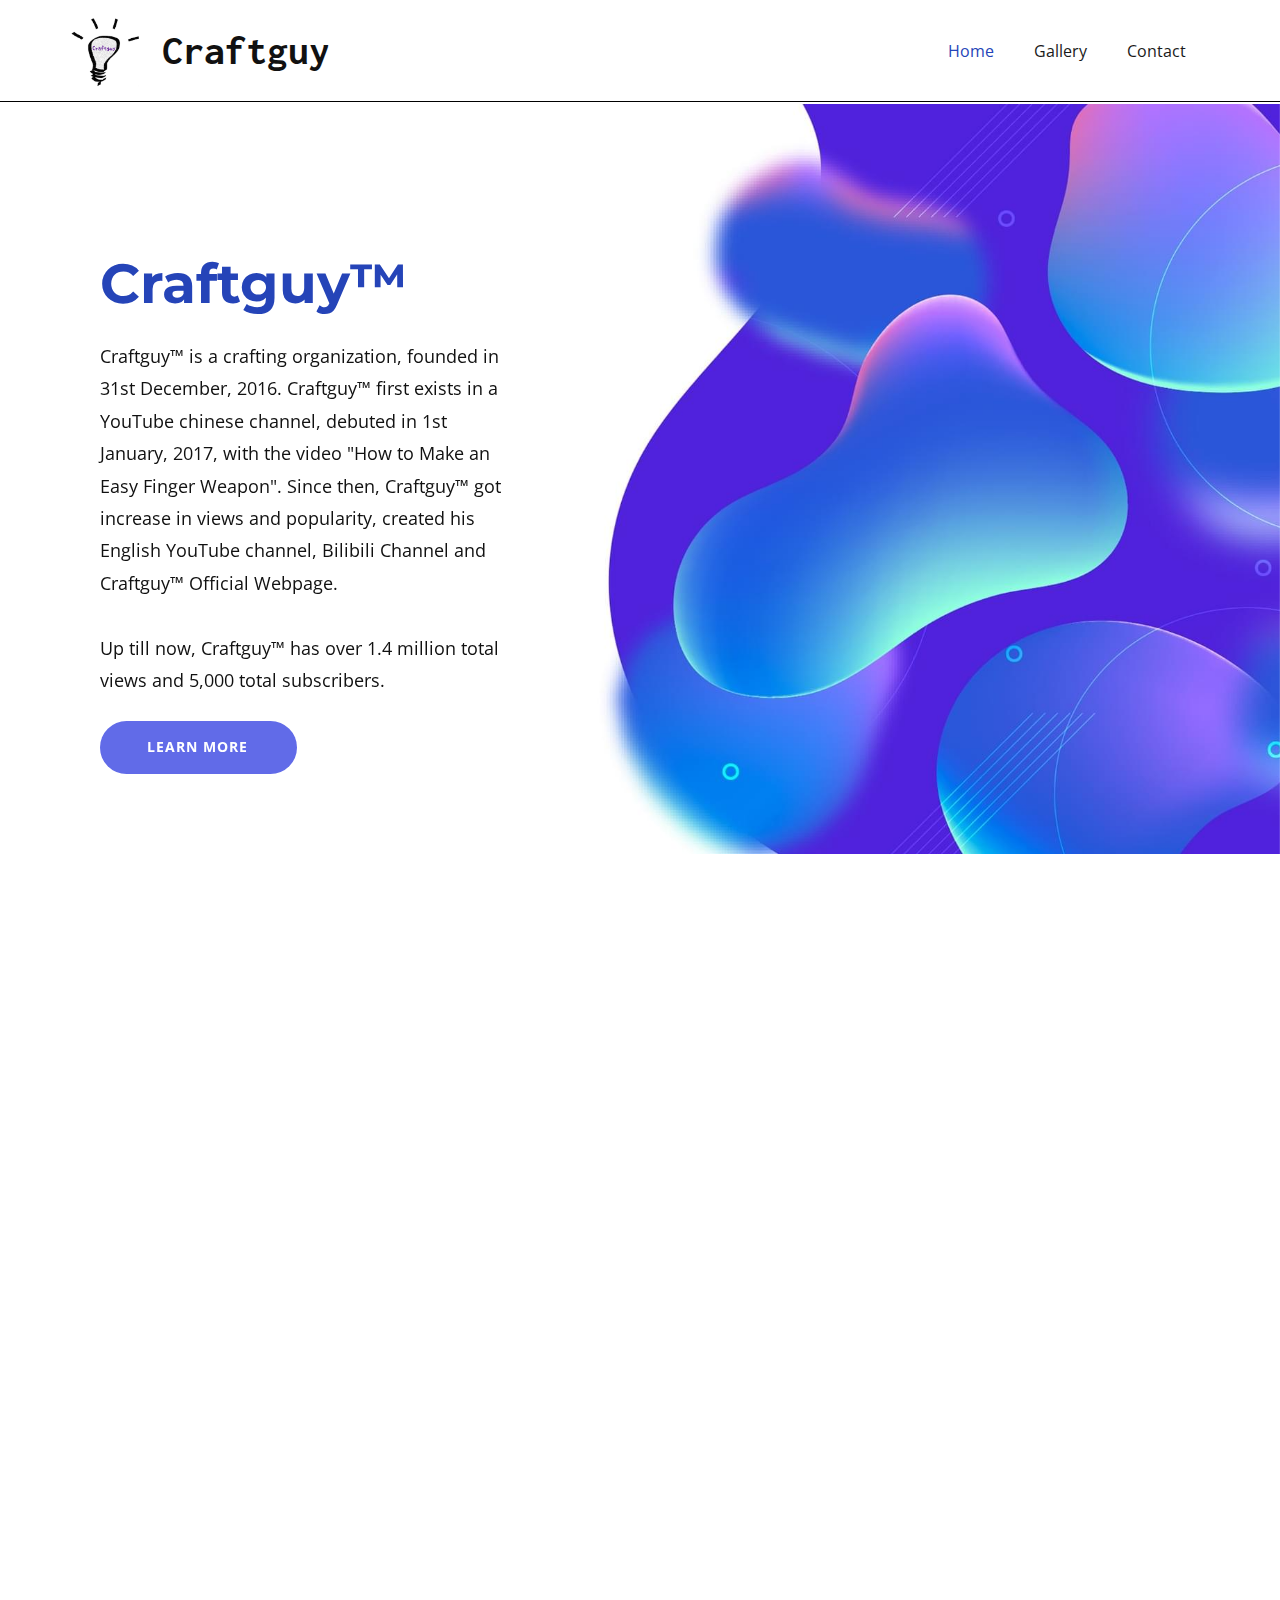
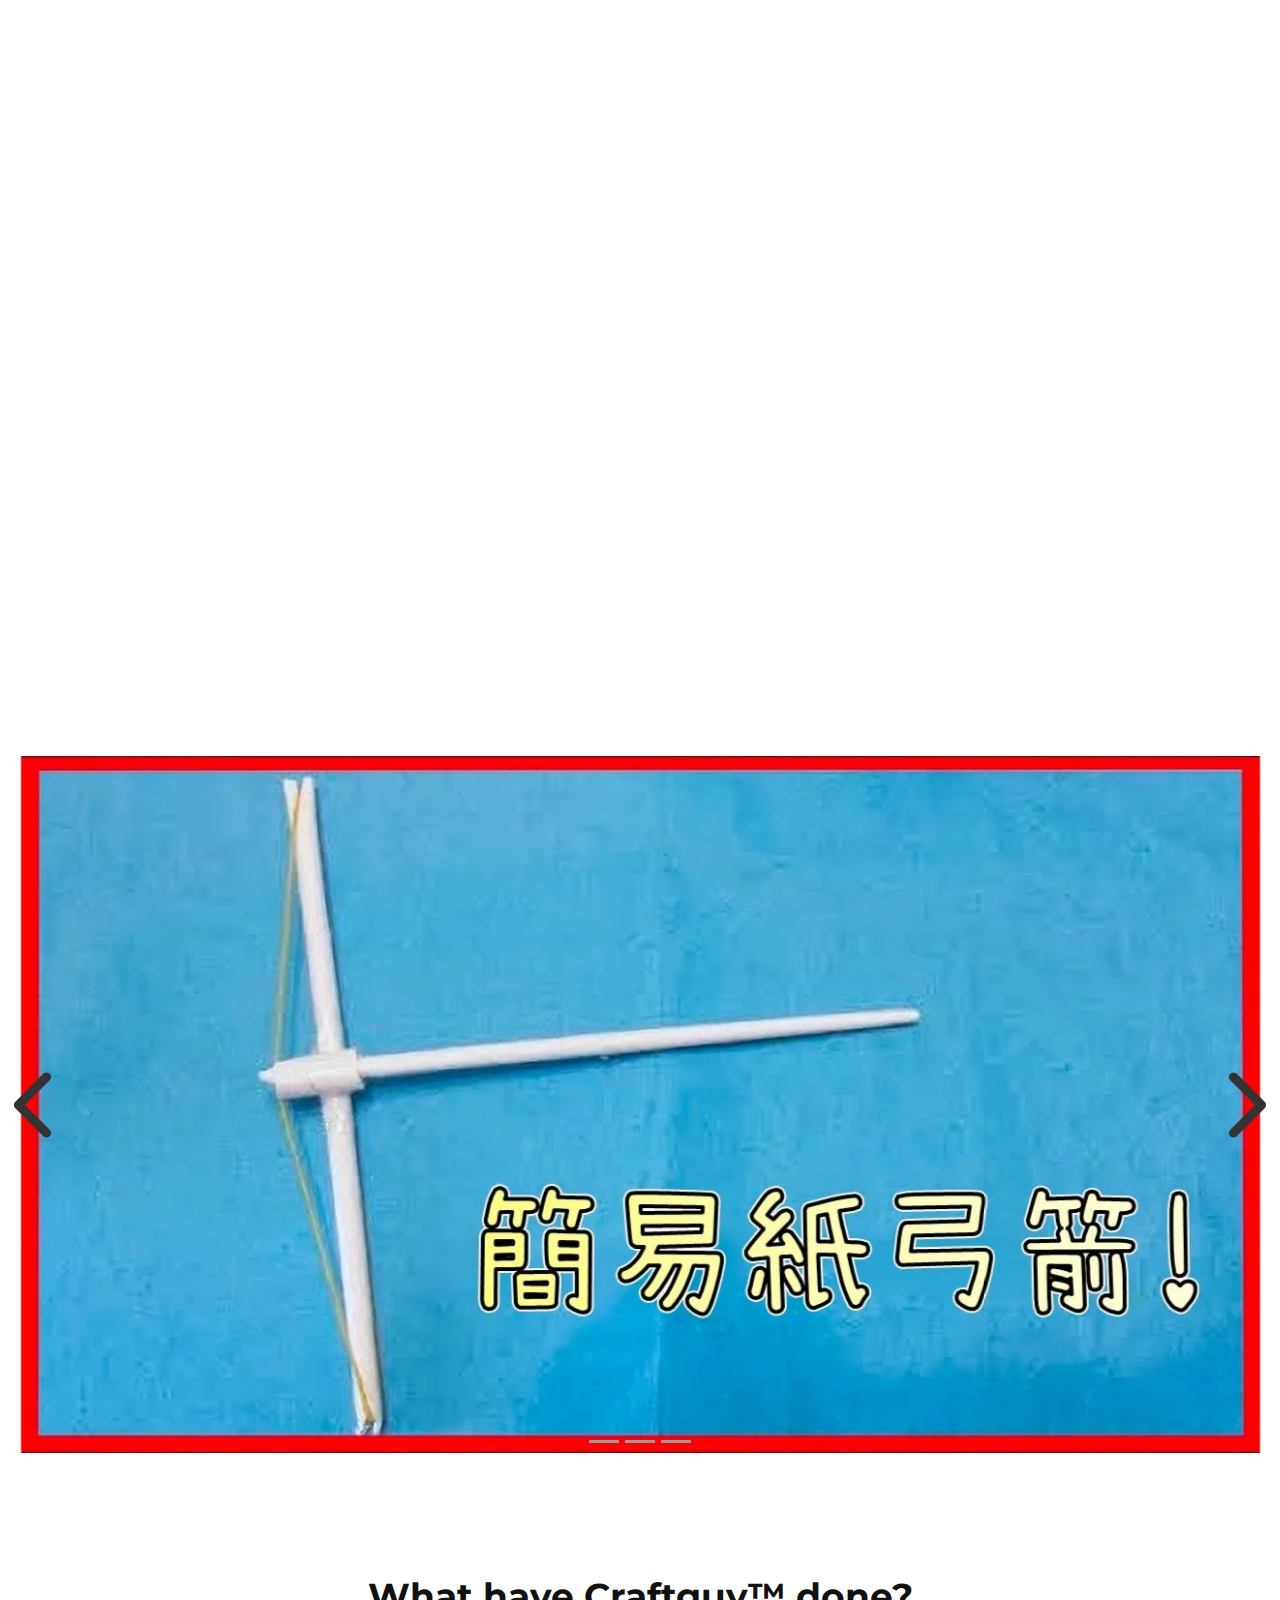
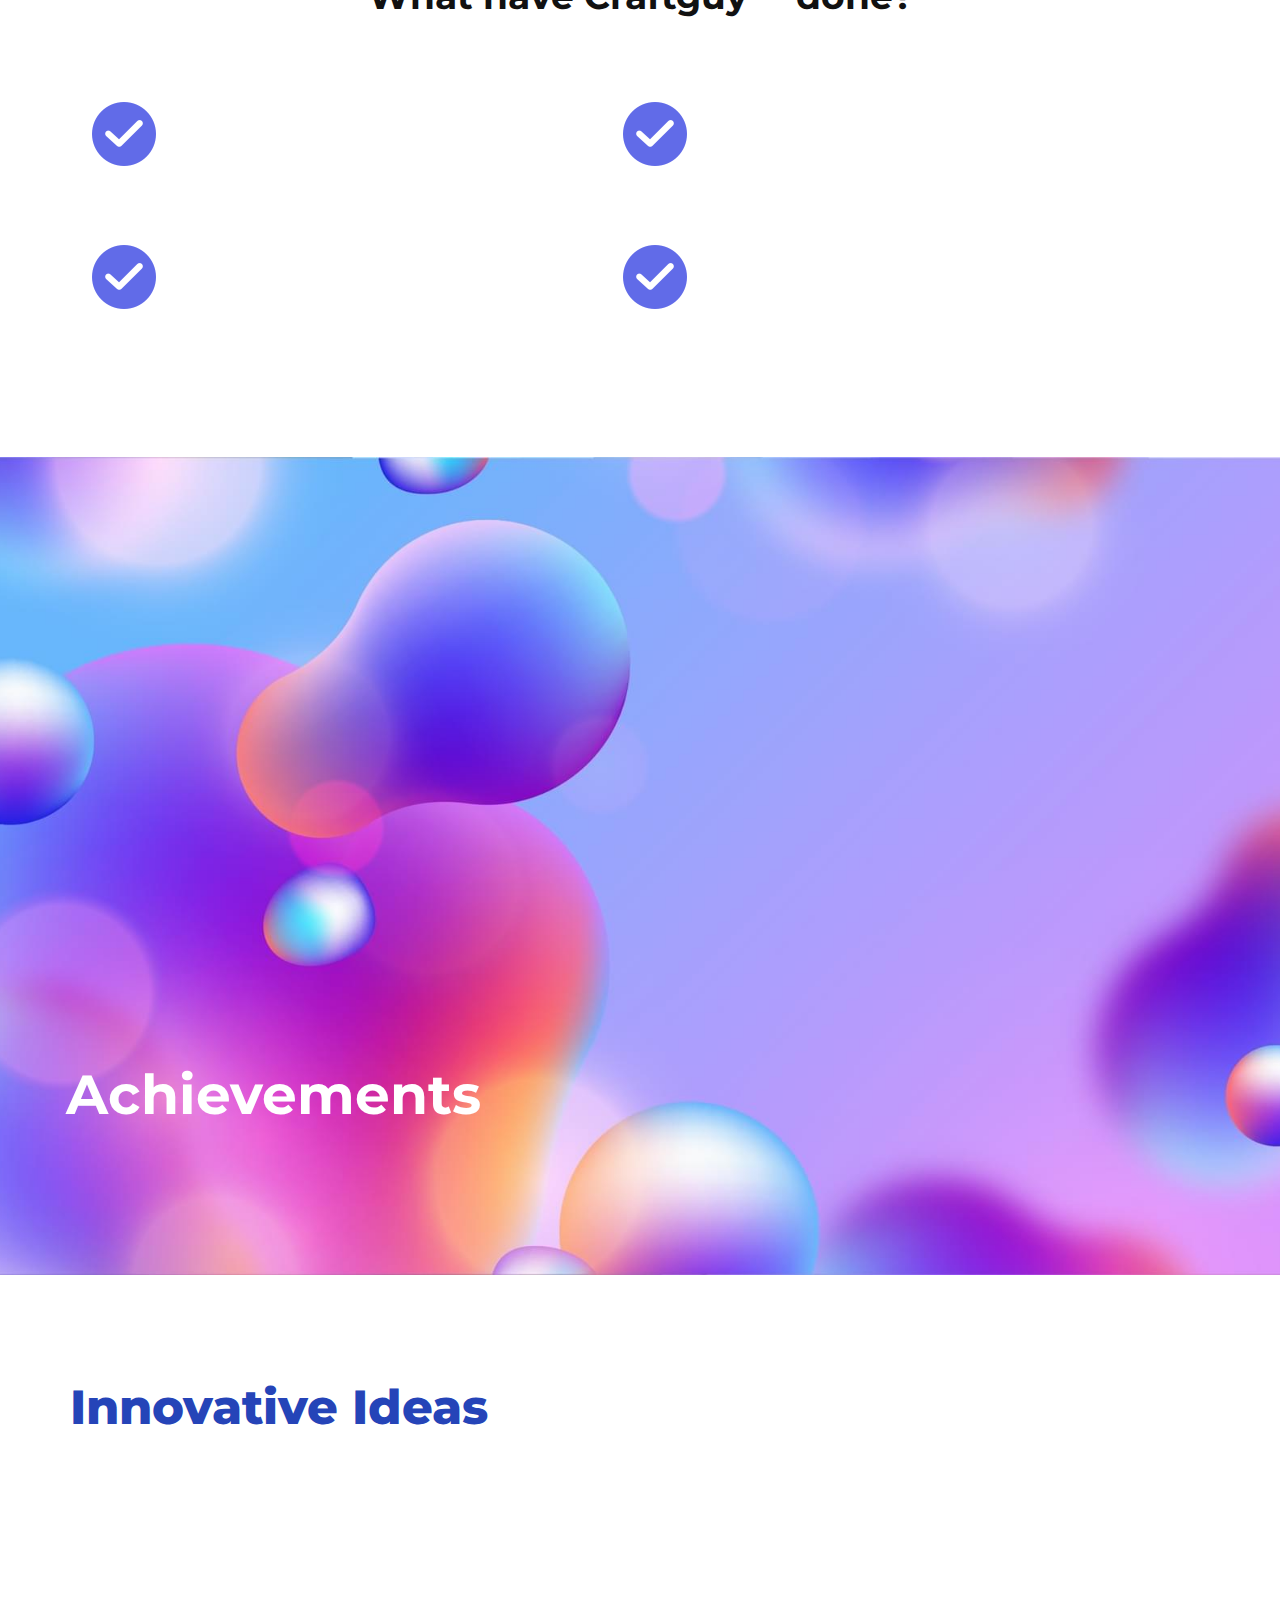
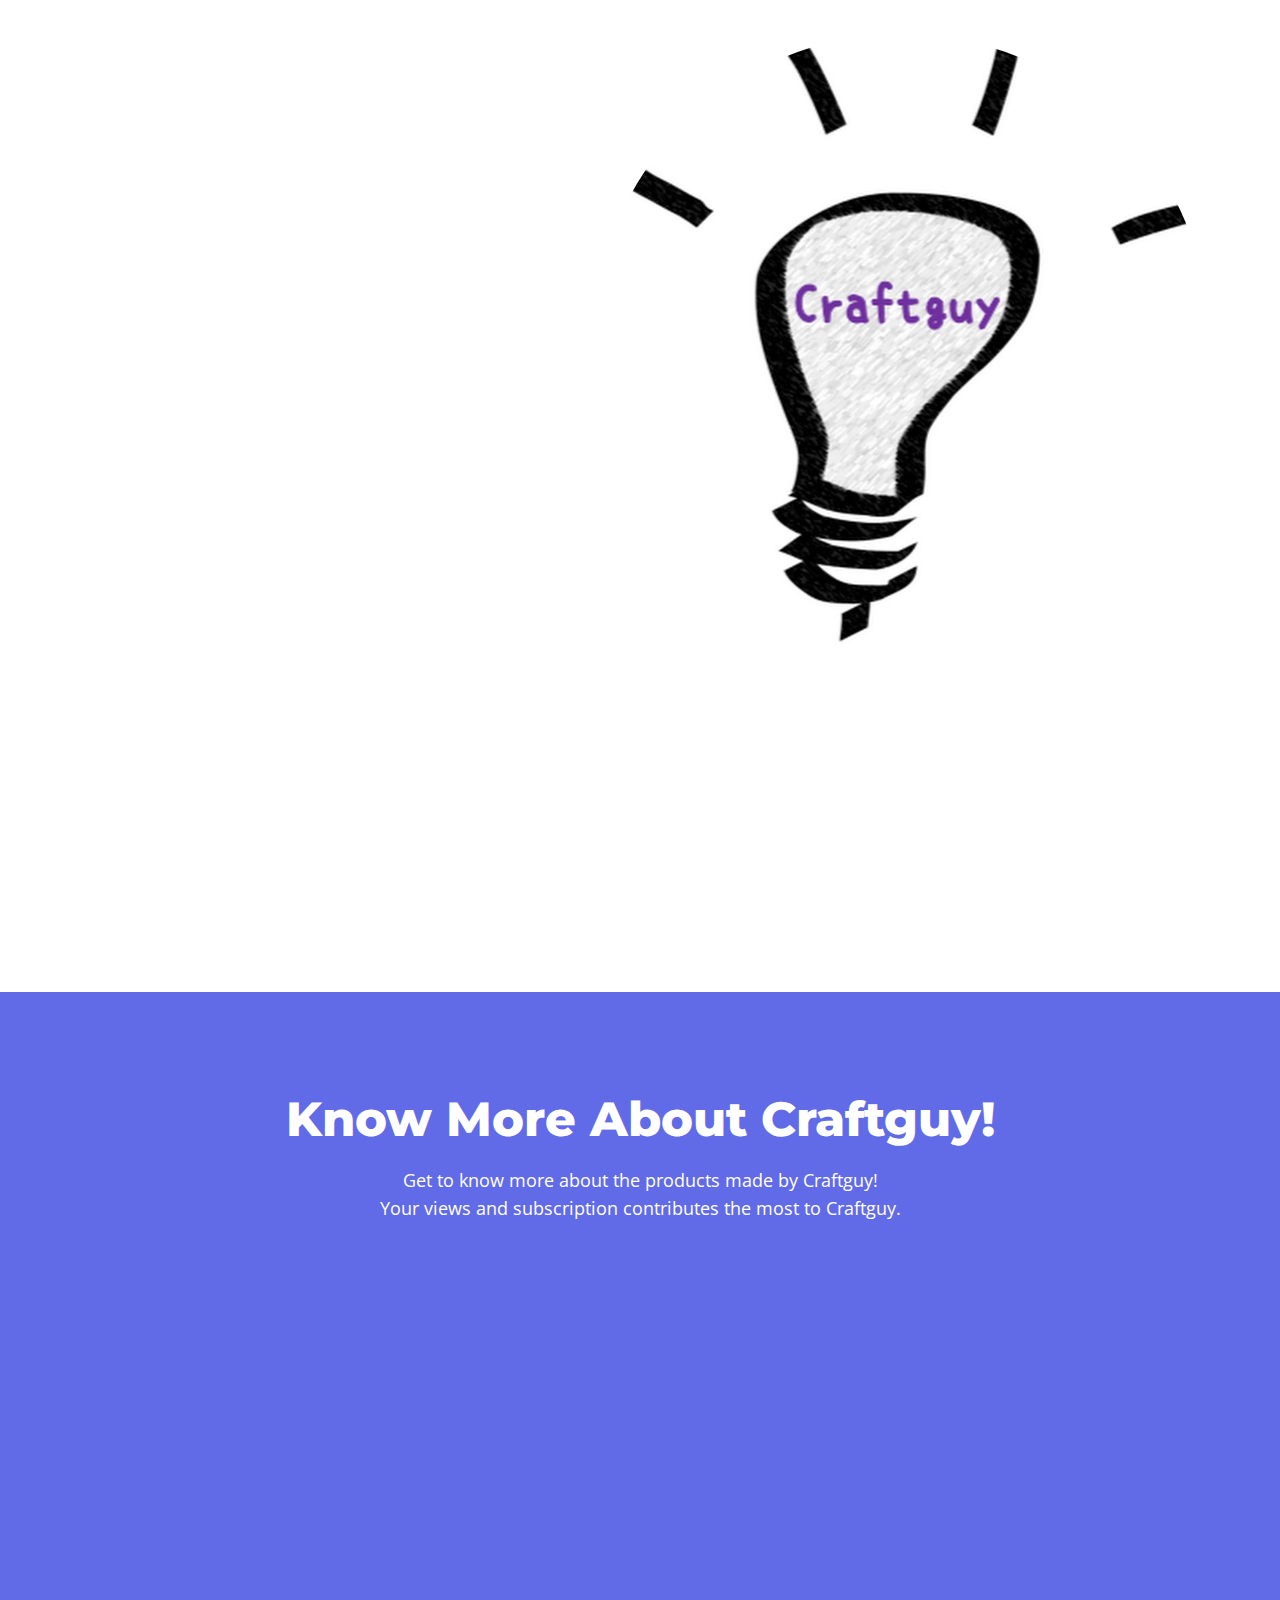
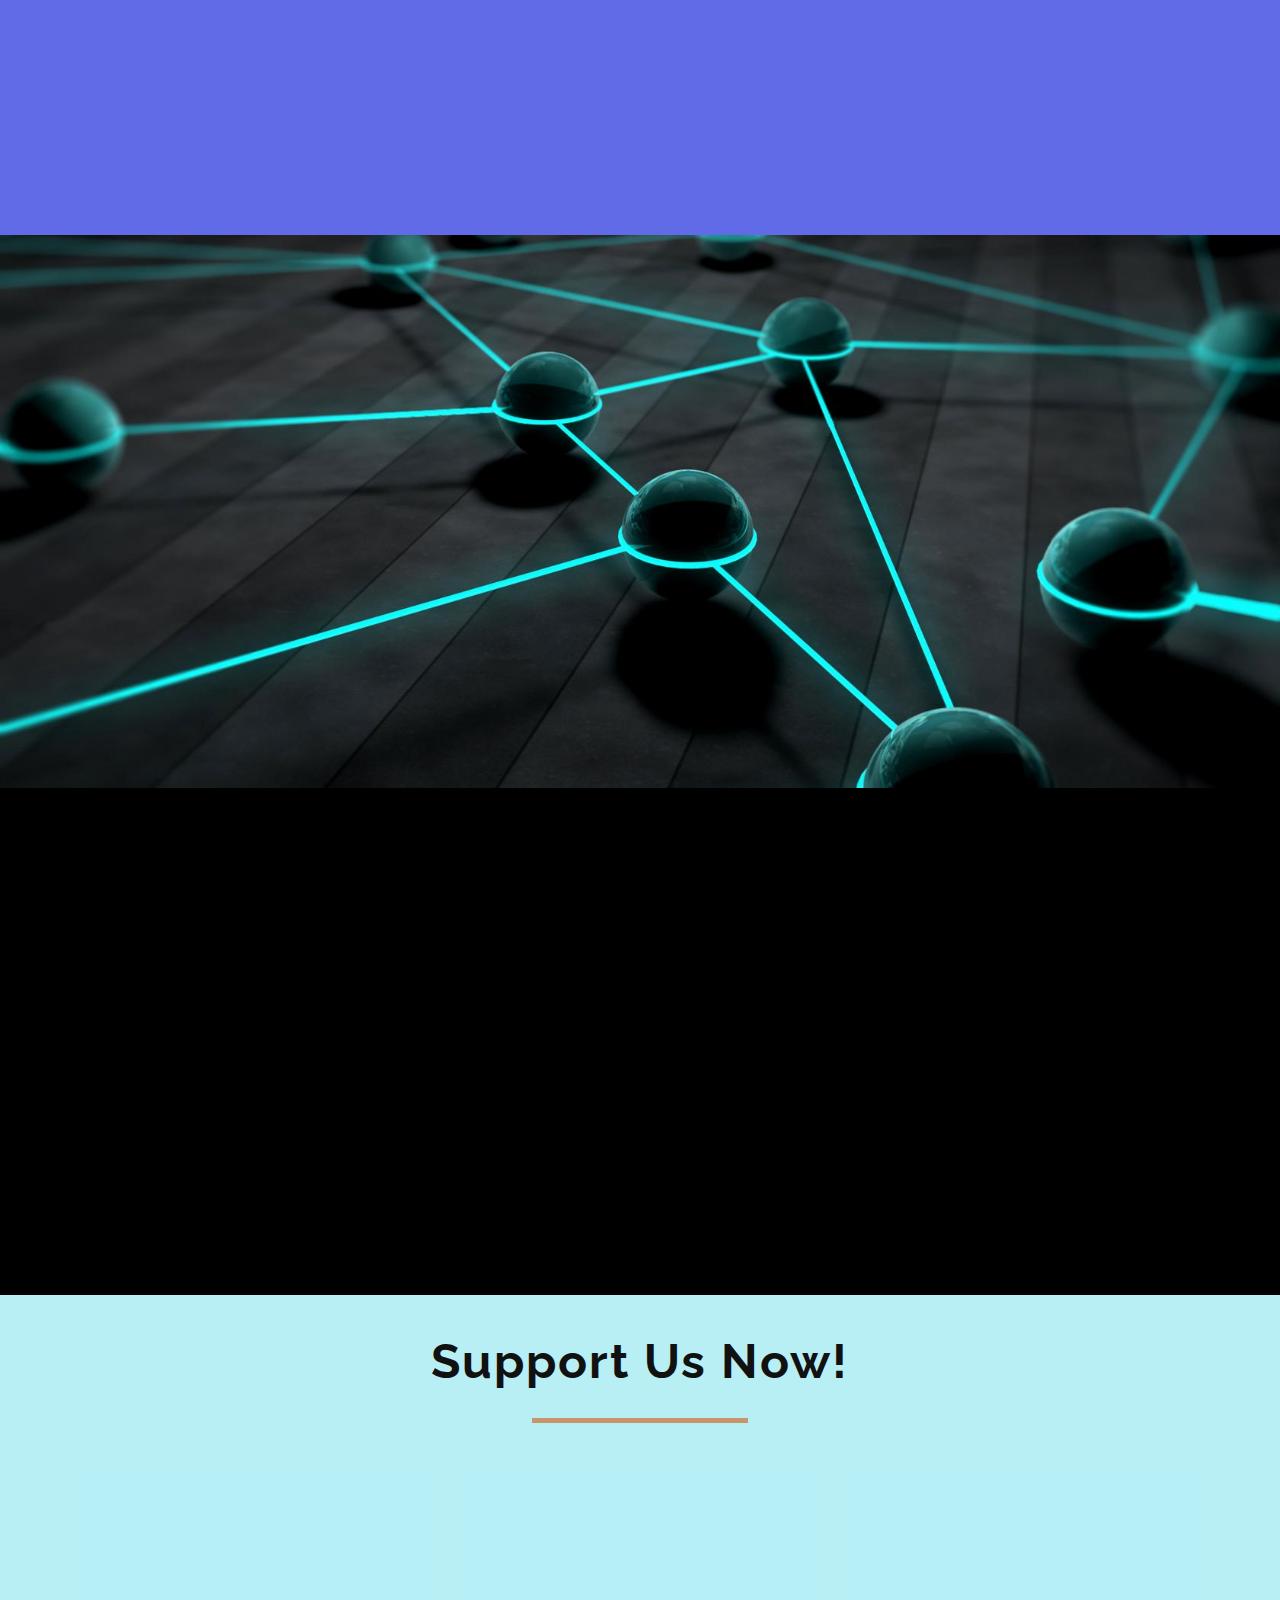
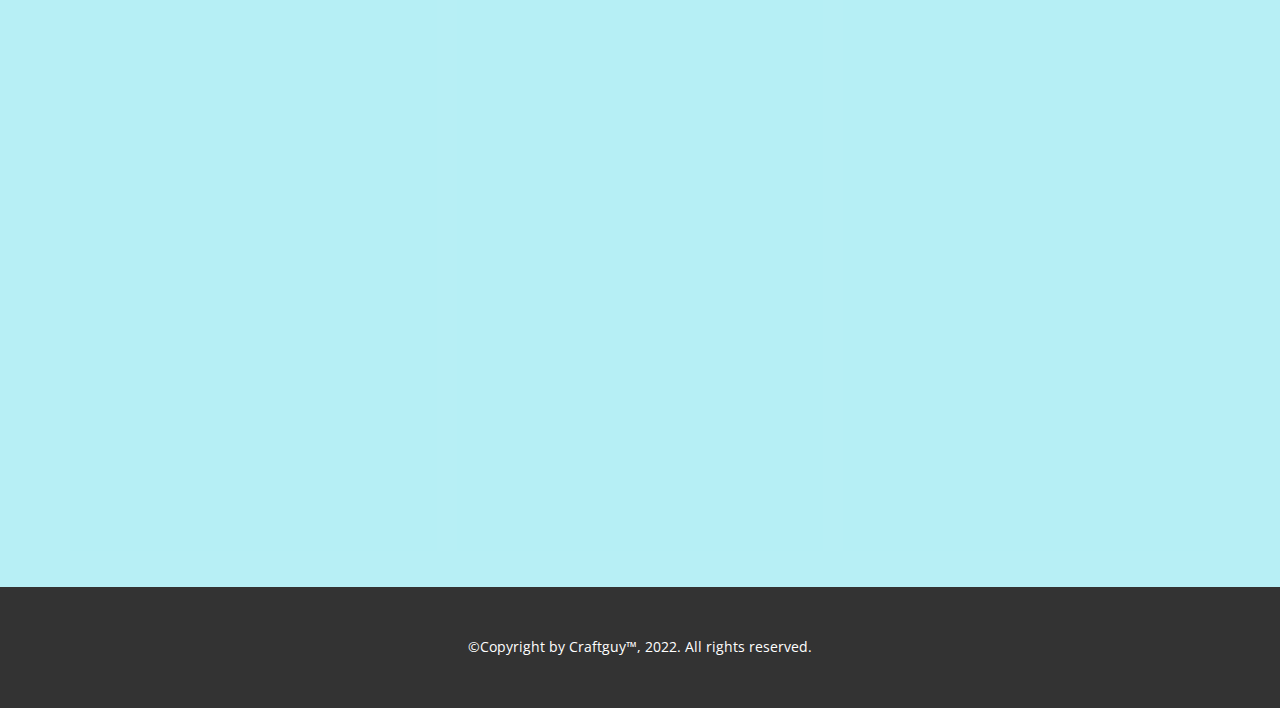
<file: index.html>
<!DOCTYPE html>
<html style="font-size: 16px;" lang="en"><head>
    <meta name="language" content="en"/>
<meta name="author" content="Craftguy"/>
<meta name="google" content="nopagereadaloud"/>
<meta name="google" content="nositelinksearchbox"/>
<meta name="googlebot" content="notranslate"/>
<meta content='width=device-width; initial-scale=1.0; maximum-scale=1.0; user-scalable=0;' name='viewport' />
<meta name="keywords" content="craftguy,youtube craftguy,craftguy youtube,youtube"/>
<meta name="description" content="Craftguy&trade; is the main page of Craftguy."/>
<link href="[data-uri]" rel="icon" type="image/x-icon" />
<meta charset="UTF-8" />
<meta http-equiv="X-UA-Compatible" content="ie=edge" />
<meta http-equiv="Content-Security-Policy" content="upgrade-insecure-requests">
<meta name="coverage" content="Worldwide"/>
<meta name="distribution" content="Global"/>
<meta name="apple-mobile-web-app-capable" content="yes"/>
<meta name="apple-mobile-web-app-status-bar-style" content="black"/>
<meta name="apple-mobile-web-app-title" content="Craftguy"/>
<meta name="apple-touch-fullscreen" content="yes"/>
<meta name="reply-to" content="mail@craftguy.eu.org"/>
<meta name="audience" content="all"/>
<link rel="canonical" href="https://www.craftguy.orgs.hk/"/>
<link rel="shortcut icon" type="image/png" href="/icons/favicon.png"/>
<link rel="icon" href="/icons/favicon.png" type="image/png"/>
<meta name="referrer" content="origin"/>
<meta property="og:locale" content="en_GB"/>
<meta property="og:locale:alternate" content="en_US"/>
<meta property="og:locale:alternate" content="zh_TW"/>
<meta property="og:title" content="Craftguy"/>
<meta property="og:image" content="https://craftguy.eu.org/image/craftguy.png"/>
<meta property="og:image:url" content="https://craftguy.eu.org/image/craftguy.png"/>
<meta property="og:image:secure_url" content="https://craftguy.eu.org/image/craftguy.png"/>
<meta property="og:image:width" content="1200"/>
<meta property="og:image:height" content="627"/>
<meta property="og:image:type" content="image/png"/>
<meta property="og:image:alt" content="Craftguy&trade; Official"/>
<meta property="og:description" content="This page is the main page of Craftguy"/>
<meta property="og:type" content="website"/>
<meta property="og:url" content="https://www.craftguy.orgs.hk"/>
<meta property="og:site_name" content="Craftguy Official Website"/>
<meta property="og:updated_time" content="2022-07-20T19:48:39+08:00"/>
<meta property="og:email" content="mail@craftguy.eu.org"/>
<meta property="twitter:card" content="summary_large_image"/>
    <title>Craftguy&trade;</title>
    <link rel="stylesheet" href="nicepage.css" media="screen">
<link rel="stylesheet" href="Home.css" media="screen">
    <script class="u-script" type="text/javascript" src="jquery.js" defer=""></script>
    <script class="u-script" type="text/javascript" src="nicepage.js" defer=""></script>
    <link id="u-theme-google-font" rel="stylesheet" href="https://fonts.googleapis.com/css?family=Montserrat:100,100i,200,200i,300,300i,400,400i,500,500i,600,600i,700,700i,800,800i,900,900i|Open+Sans:300,300i,400,400i,500,500i,600,600i,700,700i,800,800i">
    <link id="u-page-google-font" rel="stylesheet" href="https://fonts.googleapis.com/css?family=Montserrat:100,100i,200,200i,300,300i,400,400i,500,500i,600,600i,700,700i,800,800i,900,900i|Raleway:100,100i,200,200i,300,300i,400,400i,500,500i,600,600i,700,700i,800,800i,900,900i|Noto+Sans+Modi:400|B612:400,400i,700,700i|Inconsolata:200,300,400,500,600,700,800,900">
<style>
html,body{
overflow-x:hidden;
max-width:100%;
}
</style>
    
    
    
    
    
    
    
    
    
    
    
    <script type="application/ld+json">{
		"@context": "http://schema.org",
		"@type": "Organization",
		"name": "",
		"logo": "images/unnamed.jpg"
}</script>
    <meta name="theme-color" content="#2544b8">
    <meta property="og:title" content="Home">
    <meta property="og:type" content="website">
  </head>
  <body data-home-page="Home.html" data-home-page-title="Home" class="u-body u-xxl-mode" data-lang="en"><header class="u-border-1 u-border-black u-border-no-left u-border-no-right u-border-no-top u-clearfix u-header u-white u-header" id="sec-6607"><div class="u-clearfix u-sheet u-sheet-1">
        <p class="u-custom-font u-text u-text-1">Craftguy </p>
        <a href="https://nicepage.com" class="u-image u-logo u-image-1" data-image-width="900" data-image-height="900">
          <img src="images/unnamed.jpg" class="u-logo-image u-logo-image-1">
        </a>
        <nav class="u-align-left u-menu u-menu-hamburger u-offcanvas u-menu-1">
          <div class="menu-collapse">
            <a class="u-button-style u-nav-link" href="#" style="padding: 4px 0px; font-size: calc(1em + 8px);">
              <svg class="u-svg-link" preserveAspectRatio="xMidYMin slice" viewBox="0 0 302 302" style=""><use xmlns:xlink="http://www.w3.org/1999/xlink" xlink:href="#svg-0b31"></use></svg>
              <svg xmlns="http://www.w3.org/2000/svg" xmlns:xlink="http://www.w3.org/1999/xlink" version="1.1" id="svg-0b31" x="0px" y="0px" viewBox="0 0 302 302" style="enable-background:new 0 0 302 302;" xml:space="preserve" class="u-svg-content"><g><rect y="36" width="302" height="30"></rect><rect y="236" width="302" height="30"></rect><rect y="136" width="302" height="30"></rect>
</g><g></g><g></g><g></g><g></g><g></g><g></g><g></g><g></g><g></g><g></g><g></g><g></g><g></g><g></g><g></g></svg>
            </a>
          </div>
          <div class="u-nav-container">
            <ul class="u-nav u-spacing-20 u-unstyled u-nav-1"><li class="u-nav-item"><a class="u-button-style u-nav-link u-text-active-palette-1-base u-text-grey-90 u-text-hover-palette-2-base" href="Home.html" style="padding: 10px;">Home</a>
</li><li class="u-nav-item"><a class="u-button-style u-nav-link u-text-active-palette-1-base u-text-grey-90 u-text-hover-palette-2-base" href="Gallery.html" style="padding: 10px;">Gallery</a>
</li><li class="u-nav-item"><a class="u-button-style u-nav-link u-text-active-palette-1-base u-text-grey-90 u-text-hover-palette-2-base" href="Contact.html" style="padding: 10px;">Contact</a>
</li></ul>
          </div>
          <div class="u-nav-container-collapse">
            <div class="u-align-center u-black u-container-style u-inner-container-layout u-opacity u-opacity-95 u-sidenav">
              <div class="u-inner-container-layout u-sidenav-overflow">
                <div class="u-menu-close"></div>
                <ul class="u-align-center u-nav u-popupmenu-items u-unstyled u-nav-2"><li class="u-nav-item"><a class="u-button-style u-nav-link" href="Home.html">Home</a>
</li><li class="u-nav-item"><a class="u-button-style u-nav-link" href="Gallery.html">Gallery</a>
</li><li class="u-nav-item"><a class="u-button-style u-nav-link" href="Contact.html">Contact</a>
</li></ul>
              </div>
            </div>
            <div class="u-black u-menu-overlay u-opacity u-opacity-70"></div>
          </div>
        </nav>
      </div></header>
    <section class="u-clearfix u-valign-middle u-section-1" id="carousel_7b82">
      <img class="u-expanded-height-xxl u-image u-image-1" src="images/weee.jpg" data-image-width="1152" data-image-height="1080" data-animation-name="customAnimationIn" data-animation-duration="1500" data-animation-delay="0">
      <div class="u-align-left u-container-style u-group u-opacity u-opacity-60 u-radius-50 u-shape-round u-white u-group-1" data-animation-name="customAnimationIn" data-animation-duration="1500" data-animation-delay="500" data-animation-direction="">
        <div class="u-container-layout u-container-layout-1">
          <h1 class="u-text u-text-1" data-animation-name="customAnimationIn" data-animation-duration="1500" data-animation-delay="750">Craftguy™</h1>
          <p class="u-text u-text-2" data-animation-name="customAnimationIn" data-animation-duration="1500" data-animation-delay="750">Craftguy™ is a crafting organization, founded in 31st December, 2016. Craftguy™ first exists in a YouTube chinese channel, debuted in 1st January, 2017, with the video "How to Make an Easy Finger Weapon". Since then, Craftguy™ got increase in views and popularity, created his English YouTube channel, Bilibili Channel and Craftguy™ Official Webpage.<br>
            <br>Up till now, Craftguy™ has over 1.4 million total views and 5,000 total subscribers.
          </p>
          <a href="https://craftguy.eu.org" class="u-active-palette-5-base u-border-none u-btn u-btn-round u-button-style u-hover-palette-5-base u-palette-2-base u-radius-50 u-btn-1" data-animation-name="customAnimationIn" data-animation-duration="1750" data-animation-delay="500" target="_blank">learn more</a>
        </div>
      </div>
    </section>
    <section class="u-align-center u-clearfix u-section-2" id="carousel_c738">
      <div class="u-expanded-width u-layout-grid u-list u-list-1">
        <div class="u-repeater u-repeater-1">
          <div class="u-align-left u-container-style u-custom-item u-list-item u-palette-1-base u-repeater-item u-shape-rectangle u-list-item-1" data-animation-name="customAnimationIn" data-animation-duration="1250">
            <div class="u-container-layout u-similar-container u-container-layout-1">
              <h3 class="u-custom-font u-custom-item u-font-montserrat u-text u-text-1" data-animation-name="customAnimationIn" data-animation-duration="1500" data-animation-delay="500"> Brainstorm</h3>
              <p class="u-custom-font u-custom-item u-text u-text-2" data-animation-name="customAnimationIn" data-animation-duration="1750" data-animation-delay="500" data-animation-direction="Left">Craftguy brainstorms original crafting ideas. Beforehand, Craftguy spends time in watching and analysing other's creative work and take notes on their ideas. Then, based on different ideas made by others, Craftguy tries to think out different ideas and try it out for my own work. Craftguy aims at work out different ideas and share the best way to audiences through tutorial videos.</p><span class="u-custom-item u-file-icon u-icon u-text-white u-icon-1" data-animation-name="customAnimationIn" data-animation-duration="1500" data-animation-delay="500"><img src="images/545682-1f4969b1.png" alt=""></span>
            </div>
          </div>
          <div class="u-align-left u-container-style u-custom-item u-list-item u-palette-2-base u-repeater-item u-shape-rectangle u-list-item-2" data-animation-name="customAnimationIn" data-animation-duration="1250" data-animation-delay="0">
            <div class="u-container-layout u-similar-container u-container-layout-2">
              <h3 class="u-custom-font u-custom-item u-font-montserrat u-text u-text-3" data-animation-name="customAnimationIn" data-animation-duration="1500" data-animation-delay="500">Design</h3>
              <p class="u-custom-font u-custom-item u-text u-text-4" data-animation-name="customAnimationIn" data-animation-duration="1750" data-animation-delay="500" data-animation-direction="Left">Before making crafts or recording a video, Craftguy design his craft using papers, and use ruler for accurate product dimension. This facilitates the usage of hot melt glue gun as well. After a rounded design, Craftguy makes the product once before starts the video recording process, to ensure the product has a good appearance and functionality.</p><span class="u-custom-item u-file-icon u-icon u-text-white u-icon-2" data-animation-name="customAnimationIn" data-animation-duration="1500" data-animation-delay="500"><img src="images/545682-1f4969b1.png" alt=""></span>
            </div>
          </div>
          <div class="u-align-left u-container-style u-custom-item u-list-item u-palette-5-base u-repeater-item u-shape-rectangle u-list-item-3" data-animation-name="customAnimationIn" data-animation-duration="1250">
            <div class="u-container-layout u-similar-container u-container-layout-3">
              <h3 class="u-custom-font u-custom-item u-font-montserrat u-text u-text-5" data-animation-name="customAnimationIn" data-animation-duration="1500" data-animation-delay="500">Post-Production </h3>
              <p class="u-custom-font u-custom-item u-text u-text-6" data-animation-name="customAnimationIn" data-animation-duration="1750" data-animation-delay="500" data-animation-direction="Left">After video recording, Craftguy uses Adobe Premiere Pro for video editing work. Transitions and sound effects will are added to the video to enhance the quality of the videos. The videos will be encoded in MP4 format with 1440p (2K) quality. After the thumbnail is done, the video will be uploaded in both YouTube and Bilibili for audiences to view and learn.</p><span class="u-custom-item u-file-icon u-icon u-text-white u-icon-3" data-animation-name="customAnimationIn" data-animation-duration="1500" data-animation-delay="500"><img src="images/545682-1f4969b1.png" alt=""></span>
            </div>
          </div>
        </div>
      </div>
    </section>
    <section class="u-align-center u-clearfix u-white u-section-3" id="carousel_8edf">
      <div class="u-clearfix u-sheet u-sheet-1">
        <h4 class="u-text u-text-default u-text-palette-1-base u-text-1" data-animation-name="customAnimationIn" data-animation-duration="1500" data-animation-delay="0">craftguy</h4>
        <h2 class="u-text u-text-default u-text-palette-1-base u-text-2" data-animation-name="customAnimationIn" data-animation-duration="1750" data-animation-delay="250">Active Channels</h2>
        <div class="u-list u-list-1">
          <div class="u-repeater u-repeater-1">
            <div class="u-align-center u-container-style u-list-item u-repeater-item u-shape-rectangle u-white u-list-item-1" data-animation-name="customAnimationIn" data-animation-duration="1750" data-animation-delay="500">
              <div class="u-container-layout u-similar-container u-valign-bottom u-container-layout-1">
                <img class="u-expanded-width u-image u-image-contain u-image-1" src="images/fa2d6ed86d5594093b5982fbfdb0ddd108cbd4632ccd094c86c07df8456718c225f72fad62b7689f0b7042a1bc201cc310622903f20a5fe6b7951d_1280.png" data-image-width="1280" data-image-height="1280">
                <h4 class="u-text u-text-palette-1-base u-text-3">Youtube</h4>
                <p class="u-custom-font u-text u-text-palette-1-dark-2 u-text-4">Craftguy has two channels in YouTube: Chinese channel and the English channel. This is to enlarge my target audiences and promote the crafting atmosphere to foreign countries, especially European countries.</p>
                <a href="https://www.youtube.com/@Craftguy" class="u-active-palette-5-base u-border-2 u-border-active-white u-border-hover-white u-border-white u-btn u-btn-round u-button-style u-hover-palette-5-base u-palette-1-base u-radius-50 u-text-active-white u-text-hover-white u-btn-1" target="_blank">view</a>
              </div>
            </div>
            <div class="u-align-center u-container-style u-list-item u-repeater-item u-shape-rectangle u-white u-list-item-2" data-animation-name="customAnimationIn" data-animation-duration="1750" data-animation-delay="500">
              <div class="u-container-layout u-similar-container u-valign-bottom u-container-layout-2">
                <img class="u-expanded-width u-image u-image-contain u-image-2" src="images/68747470733a2f2f63646e2e6b6167616d697a2e636f6d2f42696c6962696c692d546f6f6c6b69742f62696c6962696c692e706e67.png" data-image-width="963" data-image-height="316">
                <h4 class="u-text u-text-palette-1-base u-text-5">Bilibili</h4>
                <p class="u-custom-font u-text u-text-palette-1-dark-2 u-text-6"> Craftguy also has a bilibili channel, to promote and share my crafting ideas to mainland citizens. Recently, the bilibili channel got the most views per video.</p>
                <a href="https://space.bilibili.com/1507548366?spm_id_from=333.337.0.0" class="u-active-palette-5-base u-border-2 u-border-active-white u-border-hover-white u-border-white u-btn u-btn-round u-button-style u-hover-palette-5-base u-palette-1-base u-radius-50 u-text-active-white u-text-hover-white u-btn-2" target="_blank">view</a>
              </div>
            </div>
            <div class="u-align-center u-container-style u-list-item u-repeater-item u-shape-rectangle u-white u-list-item-3" data-animation-name="customAnimationIn" data-animation-duration="1750" data-animation-delay="500">
              <div class="u-container-layout u-similar-container u-valign-bottom u-container-layout-3">
                <img class="u-expanded-width u-image u-image-contain u-image-3" src="images/images.png" data-image-width="225" data-image-height="225">
                <h4 class="u-text u-text-palette-1-base u-text-7">google</h4>
                <p class="u-custom-font u-text u-text-palette-1-dark-2 u-text-8">Craftguy has an official website, shown in google search. The website shows the basic informations and future expectations of Craftguy. Audiences can know the plans and development of Craftguy through this webpage.</p>
                <a href="https://craftguy.eu.org" class="u-active-palette-5-base u-border-2 u-border-active-white u-border-hover-white u-border-white u-btn u-btn-round u-button-style u-hover-palette-5-base u-palette-1-base u-radius-50 u-text-active-white u-text-hover-white u-btn-3" target="_blank">view</a>
              </div>
            </div>
          </div>
        </div>
      </div>
    </section>
    <section class="u-carousel u-slide u-block-f75b-1" id="carousel_2932" data-interval="5000" data-u-ride="carousel">
      <ol class="u-absolute-hcenter u-carousel-indicators u-block-f75b-2">
        <li data-u-target="#carousel_2932" class="u-active u-grey-40" data-u-slide-to="0"></li>
        <li data-u-target="#carousel_2932" class="u-grey-40" data-u-slide-to="1"></li>
        <li data-u-target="#carousel_2932" class="u-grey-40" data-u-slide-to="2"></li>
      </ol>
      <div class="u-carousel-inner" role="listbox">
        <div class="u-active u-align-right u-carousel-item u-clearfix u-image u-image-contain u-section-4-1" src="" data-image-width="1280" data-image-height="720">
          <div class="u-clearfix u-sheet u-sheet-1"></div>
        </div>
        <div class="u-align-right u-carousel-item u-clearfix u-image u-image-contain u-section-4-2" src="" data-image-width="1280" data-image-height="720" data-href="https://nicepage.com">
          <div class="u-clearfix u-sheet u-sheet-1"></div>
        </div>
        <div class="u-align-right u-carousel-item u-clearfix u-image u-image-contain u-section-4-3" src="" data-image-width="1280" data-image-height="720">
          <div class="u-clearfix u-sheet u-sheet-1"></div>
        </div>
      </div>
      <a class="u-absolute-vcenter u-carousel-control u-carousel-control-prev u-text-grey-80 u-block-f75b-3" href="#carousel_2932" role="button" data-u-slide="prev">
        <span aria-hidden="true">
          <svg viewBox="0 0 451.847 451.847"><path d="M97.141,225.92c0-8.095,3.091-16.192,9.259-22.366L300.689,9.27c12.359-12.359,32.397-12.359,44.751,0
c12.354,12.354,12.354,32.388,0,44.748L173.525,225.92l171.903,171.909c12.354,12.354,12.354,32.391,0,44.744
c-12.354,12.365-32.386,12.365-44.745,0l-194.29-194.281C100.226,242.115,97.141,234.018,97.141,225.92z"></path></svg>
        </span>
        <span class="sr-only">
          <svg viewBox="0 0 451.847 451.847"><path d="M97.141,225.92c0-8.095,3.091-16.192,9.259-22.366L300.689,9.27c12.359-12.359,32.397-12.359,44.751,0
c12.354,12.354,12.354,32.388,0,44.748L173.525,225.92l171.903,171.909c12.354,12.354,12.354,32.391,0,44.744
c-12.354,12.365-32.386,12.365-44.745,0l-194.29-194.281C100.226,242.115,97.141,234.018,97.141,225.92z"></path></svg>
        </span>
      </a>
      <a class="u-absolute-vcenter u-carousel-control u-carousel-control-next u-text-grey-80 u-block-f75b-4" href="#carousel_2932" role="button" data-u-slide="next">
        <span aria-hidden="true">
          <svg viewBox="0 0 451.846 451.847"><path d="M345.441,248.292L151.154,442.573c-12.359,12.365-32.397,12.365-44.75,0c-12.354-12.354-12.354-32.391,0-44.744
L278.318,225.92L106.409,54.017c-12.354-12.359-12.354-32.394,0-44.748c12.354-12.359,32.391-12.359,44.75,0l194.287,194.284
c6.177,6.18,9.262,14.271,9.262,22.366C354.708,234.018,351.617,242.115,345.441,248.292z"></path></svg>
        </span>
        <span class="sr-only">
          <svg viewBox="0 0 451.846 451.847"><path d="M345.441,248.292L151.154,442.573c-12.359,12.365-32.397,12.365-44.75,0c-12.354-12.354-12.354-32.391,0-44.744
L278.318,225.92L106.409,54.017c-12.354-12.359-12.354-32.394,0-44.748c12.354-12.359,32.391-12.359,44.75,0l194.287,194.284
c6.177,6.18,9.262,14.271,9.262,22.366C354.708,234.018,351.617,242.115,345.441,248.292z"></path></svg>
        </span>
      </a>
    </section>
    <section class="u-clearfix u-white u-section-5" id="carousel_fdd2">
      <div class="u-clearfix u-sheet u-valign-middle u-sheet-1">
        <h3 class="u-align-center u-text u-text-1">What have Craftguy™ done?</h3>
        <div class="u-list u-list-1">
          <div class="u-repeater u-repeater-1">
            <div class="u-container-style u-list-item u-repeater-item u-white u-list-item-1">
              <div class="u-container-layout u-similar-container u-container-layout-1"><span class="u-align-left u-file-icon u-hover-feature u-icon u-text-palette-2-base u-icon-1"><img src="images/711239-b39395bc.png" alt=""></span>
                <h6 class="u-custom-font u-font-montserrat u-text u-text-default-lg u-text-default-xl u-text-2" data-animation-name="flipIn" data-animation-duration="1000" data-animation-delay="0" data-animation-direction="X">100+ Original Videos</h6>
              </div>
            </div>
            <div class="u-container-style u-list-item u-repeater-item u-white u-list-item-2">
              <div class="u-container-layout u-similar-container u-container-layout-2"><span class="u-align-left u-file-icon u-hover-feature u-icon u-text-palette-2-base u-icon-2"><img src="images/711239-b39395bc.png" alt=""></span>
                <h6 class="u-custom-font u-font-montserrat u-text u-text-default-lg u-text-default-xl u-text-3" data-animation-name="flipIn" data-animation-duration="1000" data-animation-delay="0" data-animation-direction="X">Different Channels</h6>
              </div>
            </div>
            <div class="u-container-style u-list-item u-repeater-item u-white u-list-item-3">
              <div class="u-container-layout u-similar-container u-container-layout-3"><span class="u-align-left u-file-icon u-hover-feature u-icon u-text-palette-2-base u-icon-3"><img src="images/711239-b39395bc.png" alt=""></span>
                <h6 class="u-custom-font u-font-montserrat u-text u-text-default-lg u-text-default-xl u-text-4" data-animation-name="flipIn" data-animation-duration="1000" data-animation-delay="0" data-animation-direction="X"> Search Engine Optimization</h6>
              </div>
            </div>
            <div class="u-container-style u-list-item u-repeater-item u-white u-list-item-4">
              <div class="u-container-layout u-similar-container u-container-layout-4"><span class="u-align-left u-file-icon u-hover-feature u-icon u-text-palette-2-base u-icon-4"><img src="images/711239-b39395bc.png" alt=""></span>
                <h6 class="u-custom-font u-font-montserrat u-text u-text-default-lg u-text-default-xl u-text-5" data-animation-name="flipIn" data-animation-duration="1000" data-animation-delay="0" data-animation-direction="X"> Research and&nbsp;Development</h6>
              </div>
            </div>
          </div>
        </div>
      </div>
      
      
      
      
    </section>
    <section class="u-align-center u-clearfix u-image u-section-6" id="carousel_17ce" data-image-width="1600" data-image-height="1013">
      <div class="u-clearfix u-sheet u-sheet-1">
        <div class="u-align-left u-container-style u-expanded-width-md u-expanded-width-sm u-group u-hidden-sm u-hidden-xl u-hidden-xs u-hidden-xxl u-shape-rectangle u-group-1">
          <div class="u-container-layout u-container-layout-1">
            <h2 class="u-custom-font u-heading-font u-hidden-lg u-hidden-md u-text u-text-body-alt-color u-text-1">Achievements</h2>
          </div>
        </div>
        <h1 class="u-hidden-lg u-hidden-xl u-hidden-xxl u-text u-text-default-sm u-text-default-xs u-text-white u-text-2">Achievements</h1>
        <div class="u-expanded-width-md u-expanded-width-sm u-expanded-width-xs u-list u-list-1">
          <div class="u-repeater u-repeater-1">
            <div class="u-container-style u-list-item u-repeater-item u-video-cover u-white u-list-item-1" data-animation-name="customAnimationIn" data-animation-duration="1000" data-animation-delay="250">
              <div class="u-container-layout u-similar-container u-valign-middle u-container-layout-2"><span class="u-file-icon u-icon u-icon-circle u-palette-1-light-3 u-icon-1"><img src="images/709612.png" alt=""></span>
                <h4 class="u-align-center u-text u-text-palette-1-base u-text-3">1.4M Views</h4>
                <p class="u-align-center u-text u-text-4">1.4 million of views are generated by non-subscribers and subscribers of Craftguy's YouTube and Bilibili channels.</p>
              </div>
            </div>
            <div class="u-align-center u-container-style u-list-item u-repeater-item u-video-cover u-white u-list-item-2" data-animation-name="customAnimationIn" data-animation-duration="1000" data-animation-delay="250">
              <div class="u-container-layout u-similar-container u-valign-middle u-container-layout-3"><span class="u-file-icon u-icon u-icon-circle u-palette-1-light-3 u-icon-2"><img src="images/4959321.png" alt=""></span>
                <h4 class="u-align-center u-text u-text-palette-1-base u-text-5">5K subscribers</h4>
                <p class="u-align-center u-text u-text-6">5,000+ people appreciate Craftguy's work and subscribed for latest productions.</p>
              </div>
            </div>
            <div class="u-align-center u-container-style u-list-item u-repeater-item u-video-cover u-white u-list-item-3" data-animation-name="customAnimationIn" data-animation-duration="1000" data-animation-delay="250">
              <div class="u-container-layout u-similar-container u-valign-middle u-container-layout-4"><span class="u-file-icon u-icon u-icon-circle u-palette-1-light-3 u-icon-3"><img src="images/5757634.png" alt=""></span>
                <h4 class="u-align-center u-text u-text-palette-1-base u-text-7">10M+ Impressions</h4>
                <p class="u-align-center u-text u-text-8">Craftguy's videos thumbnails got over 10 million exposures to users.</p>
              </div>
            </div>
            <div class="u-align-center u-container-style u-list-item u-repeater-item u-video-cover u-white u-list-item-4" data-animation-name="customAnimationIn" data-animation-duration="1000" data-animation-delay="250">
              <div class="u-container-layout u-similar-container u-valign-middle u-container-layout-5"><span class="u-file-icon u-icon u-icon-circle u-palette-1-light-3 u-icon-4"><img src="images/3258511.png" alt=""></span>
                <h4 class="u-align-center u-text u-text-palette-1-base u-text-9">5.4K HKD revenue</h4>
                <p class="u-align-center u-text u-text-10">Up till now, Craftguy has earned 5,400 HKD through YouTube ads.</p>
              </div>
            </div>
          </div>
        </div>
        <h1 class="u-hidden-md u-hidden-sm u-hidden-xs u-text u-text-default-lg u-text-default-md u-text-default-sm u-text-default-xs u-text-white u-text-11">Achievements</h1>
      </div>
    </section>
    <section class="u-align-left u-clearfix u-white u-section-7" id="carousel_33ec">
      <div class="u-clearfix u-sheet u-valign-middle-sm u-valign-middle-xs u-sheet-1">
        <h2 class="u-text u-text-palette-1-base u-text-1"> Innovative Ideas</h2>
        <div class="u-expanded-width-md u-expanded-width-sm u-expanded-width-xs u-list u-list-1">
          <div class="u-repeater u-repeater-1">
            <div class="u-align-left u-container-style u-list-item u-repeater-item u-white u-list-item-1">
              <div class="u-container-layout u-similar-container u-container-layout-1">
                <h4 class="u-text u-text-default u-text-palette-1-base u-text-2" data-animation-name="customAnimationIn" data-animation-direction="" data-animation-duration="1000">Paper crafts</h4>
                <p class="u-text u-text-default u-text-3" data-animation-name="customAnimationIn" data-animation-duration="1000" data-animation-delay="500">Paper crafts has been the major crafting area for Craftguy. Paper weapons, paper DIY crafts, including useful tools, are made and published in Craftguy's channels. Popular ideas include paper bow and arrow, paper aeroplane shooter, and paper slingshot wth trigger.</p>
              </div>
            </div>
            <div class="u-align-left u-container-style u-list-item u-repeater-item u-video-cover u-white">
              <div class="u-container-layout u-similar-container u-container-layout-2">
                <h4 class="u-text u-text-default u-text-palette-1-base u-text-4" data-animation-name="customAnimationIn" data-animation-direction="" data-animation-duration="1000">popsicle crafts</h4>
                <p class="u-text u-text-default u-text-5" data-animation-name="customAnimationIn" data-animation-duration="1000" data-animation-delay="500">Popsicle crafts has been used widely in Craftguy's channel widely in later period of development, due to it's hard texture and beautiful appearance. With colored popsicle sticks, Craftguy has used popsicle sticks in many of his crafts, popular ones include popsicle sticks rubber band gun, and popsicle sticks table.</p>
              </div>
            </div>
            <div class="u-align-left u-container-style u-list-item u-repeater-item u-video-cover u-white">
              <div class="u-container-layout u-similar-container u-container-layout-3">
                <h4 class="u-text u-text-default u-text-palette-1-base u-text-6" data-animation-name="customAnimationIn" data-animation-direction="" data-animation-duration="1000">cardboard crafts</h4>
                <p class="u-text u-text-default u-text-7" data-animation-name="customAnimationIn" data-animation-duration="1000" data-animation-delay="500">Cardboard crafts has been the most complicated genre of crafts Craftguy makes. As cardboard is a kind of material harder than paper but wider in width, it has been used in making different cool machines. These machines works perfect in functionality, but quite time-consuming. Easy cardboard crafts include cardboard pencil container, while complicated machines include candy dispenser and object dispenser with money payment needed.</p>
              </div>
            </div>
          </div>
        </div>
        <div class="u-image u-image-circle u-preserve-proportions u-image-1" alt="" data-image-width="900" data-image-height="900"></div>
      </div>
    </section>
    <section class="u-align-center u-clearfix u-container-align-center u-palette-2-base u-section-8" id="carousel_56f9">
      
      
      
      
      
      
      
      
      
      
      
      
      
      
      
      
      
      
      
      
      
      
      
      
      
      
      
      <div class="u-clearfix u-sheet u-valign-middle-lg u-valign-middle-sm u-valign-middle-xl u-sheet-1">
        <h2 class="u-align-center u-text u-text-1"> Know More About Craftguy!</h2>
        <p class="u-align-center u-text u-text-2">Get to know more about the products made by Craftguy!<br>Your views and subscription contributes the most to Craftguy.
        </p>
        <div class="u-expanded-width u-list u-list-1">
          <div class="u-repeater u-repeater-1">
            <div class="u-align-center u-container-style u-list-item u-radius-20 u-repeater-item u-shape-round u-white u-list-item-1" data-animation-name="flipIn" data-animation-duration="1000" data-animation-direction="X">
              <div class="u-container-layout u-similar-container u-valign-top u-container-layout-1">
                <img class="u-expanded-width u-image u-image-contain u-image-default u-image-1" src="images/y2.jpg" alt="" data-image-width="442" data-image-height="482">
                <h3 class="u-hover-feature u-text u-text-palette-2-base u-text-3">Paper crafts</h3>
                <a href="https://www.youtube.com/playlist?list=PLwt8ilcwFV-UGY3bdbBDHi-PCivyi_6Ev" class="u-border-1 u-border-active-black u-border-hover-black u-border-no-left u-border-no-right u-border-no-top u-border-palette-2-base u-bottom-left-radius-0 u-bottom-right-radius-0 u-btn u-button-style u-hover-feature u-none u-radius-0 u-text-active-black u-text-body-color u-text-hover-black u-top-left-radius-0 u-top-right-radius-0 u-btn-1" target="_blank">more</a>
              </div>
            </div>
            <div class="u-align-center u-container-style u-list-item u-radius-20 u-repeater-item u-shape-round u-video-cover u-white u-list-item-2" data-animation-name="flipIn" data-animation-duration="1000" data-animation-direction="X">
              <div class="u-container-layout u-similar-container u-valign-top u-container-layout-2">
                <img class="u-expanded-width u-image u-image-contain u-image-default u-image-2" src="images/y3.jpg" alt="" data-image-width="442" data-image-height="482">
                <h3 class="u-hover-feature u-text u-text-palette-2-base u-text-4">Cardboard crafts</h3>
                <a href="https://www.youtube.com/playlist?list=PLwt8ilcwFV-Vf6a39QQVHsZv2L1467j4X" class="u-border-1 u-border-active-black u-border-hover-black u-border-no-left u-border-no-right u-border-no-top u-border-palette-2-base u-bottom-left-radius-0 u-bottom-right-radius-0 u-btn u-button-style u-hover-feature u-none u-radius-0 u-text-active-black u-text-body-color u-text-hover-black u-top-left-radius-0 u-top-right-radius-0 u-btn-2" target="_blank">more</a>
              </div>
            </div>
            <div class="u-align-center u-container-style u-list-item u-radius-20 u-repeater-item u-shape-round u-video-cover u-white u-list-item-3" data-animation-name="flipIn" data-animation-duration="1000" data-animation-direction="X">
              <div class="u-container-layout u-similar-container u-valign-top u-container-layout-3">
                <img class="u-expanded-width u-image u-image-contain u-image-default u-image-3" src="images/y1.jpg" alt="" data-image-width="442" data-image-height="482">
                <h3 class="u-hover-feature u-text u-text-palette-2-base u-text-5">Popsicle crafts</h3>
                <a href="https://www.youtube.com/playlist?list=PLwt8ilcwFV-WsSBDsMf2UW5IwCc20DyKT" class="u-border-1 u-border-active-black u-border-hover-black u-border-no-left u-border-no-right u-border-no-top u-border-palette-2-base u-bottom-left-radius-0 u-bottom-right-radius-0 u-btn u-button-style u-hover-feature u-none u-radius-0 u-text-active-black u-text-body-color u-text-hover-black u-top-left-radius-0 u-top-right-radius-0 u-btn-3" target="_blank">more</a>
              </div>
            </div>
          </div>
        </div>
      </div>
    </section>
    <section class="u-align-center u-black u-clearfix u-section-9" id="carousel_0cef">
      <img class="u-expanded-width u-image u-image-1" src="images/794873-engineering-wallpaper.jpg" data-image-width="1680" data-image-height="1050">
      <div class="u-list u-list-1">
        <div class="u-repeater u-repeater-1">
          <div class="u-align-left u-container-style u-gradient u-list-item u-repeater-item u-shape-round u-list-item-1" data-animation-name="bounceIn" data-animation-duration="1000" data-animation-direction="">
            <div class="u-container-layout u-similar-container u-container-layout-1">
              <img class="u-image u-image-default u-image-2" src="images/Adobe_Premiere_Pro_CC_icon.svg.png" alt="" data-image-width="1200" data-image-height="1170">
              <h5 class="u-text u-text-body-alt-color u-text-1">Premiere Pro</h5>
              <p class="u-text u-text-default u-text-grey-30 u-text-2">Premiere Pro is the most commonly used video editing software for other YouTubers, as well for Craftguy. It is used to add sound effects, audio effects, as well as different transitions, in videos produced.</p>
              <a href="https://www.adobe.com/hk_zh/products/premiere.html" class="u-border-1 u-border-no-left u-border-no-right u-border-no-top u-border-white u-btn u-button-style u-none u-text-body-alt-color u-btn-1" data-animation-name="customAnimationIn" data-animation-duration="1000" target="_blank">learn more</a>
            </div>
          </div>
          <div class="u-align-left u-container-style u-gradient u-list-item u-repeater-item u-shape-round u-list-item-2" data-animation-name="bounceIn" data-animation-duration="1000" data-animation-direction="">
            <div class="u-container-layout u-similar-container u-container-layout-2">
              <img class="u-image u-image-default u-image-3" src="images/Adobe_After_Effects-Logo.wine.png" alt="" data-image-width="1200" data-image-height="1170">
              <h5 class="u-text u-text-body-alt-color u-text-3">After Effects</h5>
              <p class="u-text u-text-default u-text-grey-30 u-text-4">After Effects is a software for video editing, especially for adding special visual effects for the videos. It is used during the post-production work of Craftguy's YouTube videos if needed.</p>
              <a href="https://www.adobe.com/hk_zh/products/aftereffects/campaign/pricing.html?gclid=CjwKCAiAwomeBhBWEiwAM43YIKwlLlEFxIZpy5U-Dlbo0uV_7UpmTfBEb3g-djsP1DFObp2kcQ0wYhoCmMkQAvD_BwE&amp;sdid=LVC1T7HL&amp;mv=search&amp;ef_id=CjwKCAiAwomeBhBWEiwAM43YIKwlLlEFxIZpy5U-Dlbo0uV_7UpmTfBEb3g-djsP1DFObp2kcQ0wYhoCmMkQAvD_BwE:G:s&amp;s_kwcid=AL!3085!3!511684275722!e!!g!!adobe%20after%20effects!12662576043!125882057928&amp;mv=search" class="u-border-1 u-border-no-left u-border-no-right u-border-no-top u-border-white u-btn u-button-style u-none u-text-body-alt-color u-btn-2" data-animation-name="customAnimationIn" data-animation-duration="1000" target="_blank">learn more</a>
            </div>
          </div>
          <div class="u-align-left u-container-style u-gradient u-list-item u-repeater-item u-shape-round u-list-item-3" data-animation-name="bounceIn" data-animation-duration="1000" data-animation-direction="">
            <div class="u-container-layout u-similar-container u-container-layout-3">
              <img class="u-image u-image-default u-image-4" src="images/675-6751343_topaz-gigapixel-ai-logo-hd-png-download-removebg-preview (1).png" alt="" data-image-width="1200" data-image-height="1170">
              <h5 class="u-text u-text-body-alt-color u-text-5">Gigapixel AI</h5>
              <p class="u-text u-text-default u-text-grey-30 u-text-6">Gigapixel AI is a software for image super-resolution. It uses the artificial intelligence algorithm in enhancing the thumbnail quality of Craftguy's YouTube videos.</p>
              <a href="https://www.topazlabs.com/gigapixel-ai" class="u-border-1 u-border-no-left u-border-no-right u-border-no-top u-border-white u-btn u-button-style u-none u-text-body-alt-color u-btn-3" data-animation-name="customAnimationIn" data-animation-duration="1000" target="_blank">learn more</a>
            </div>
          </div>
          <div class="u-align-left u-container-style u-gradient u-list-item u-repeater-item u-shape-round u-list-item-3" data-animation-name="bounceIn" data-animation-duration="1000" data-animation-direction="">
            <div class="u-container-layout u-similar-container u-container-layout-3">
              <img class="u-image u-image-default u-image-5" src="images/Visual_Studio_Code_1.35_icon.svg.png" alt="" data-image-width="1200" data-image-height="1170">
              <h5 class="u-text u-text-body-alt-color u-text-5">Visual Studio Code</h5>
              <p class="u-text u-text-default u-text-grey-30 u-text-8">Visual Studio Code is a software for programming. It is used for website development works of Craftguy Official Website.</p>
              <a href="https://code.visualstudio.com/" class="u-border-1 u-border-no-left u-border-no-right u-border-no-top u-border-white u-btn u-button-style u-none u-text-body-alt-color u-btn-3" data-animation-name="customAnimationIn" data-animation-duration="1000" target="_blank">learn more</a>
            </div>
          </div>
        </div>
      </div>
      <h1 class="u-text u-text-body-alt-color u-text-default-lg u-text-default-md u-text-default-xl u-text-default-xxl u-text-9" data-animation-name="customAnimationIn" data-animation-direction="" data-animation-duration="1000">Software&nbsp;we uses</h1>
    </section>
    <section class="u-align-center u-clearfix u-palette-4-light-2 u-section-10" id="carousel_3ec7">
      <div class="u-clearfix u-sheet u-sheet-1">
        <h2 class="u-custom-font u-font-raleway u-text u-text-1">Support Us Now!</h2>
        <div class="u-border-5 u-border-palette-3-base u-line u-line-horizontal u-line-1"></div>
        <div class="u-expanded-width-lg u-expanded-width-md u-expanded-width-sm u-expanded-width-xl u-expanded-width-xxl u-list u-list-1">
          <div class="u-repeater u-repeater-1">
            <div class="u-align-left u-container-style u-list-item u-opacity u-opacity-30 u-palette-4-light-2 u-repeater-item">
              <div class="u-container-layout u-similar-container u-valign-bottom-sm u-valign-top-xs u-container-layout-1">
                <img src="images/38e8e14965261b829f6ce1014f029041.gif" alt="" class="u-expanded-width-xxl u-image u-image-default u-image-1" data-image-width="800" data-image-height="600" data-animation-name="jackInTheBox" data-animation-duration="1000" data-animation-direction="">
                <h3 class="u-custom-font u-font-raleway u-text u-text-palette-1-base u-text-2" data-animation-name="customAnimationIn" data-animation-duration="1000" data-animation-direction="">Leave us a Like<span style="font-weight: 700;">!</span>
                </h3>
                <p class="u-text u-text-3" data-animation-name="customAnimationIn" data-animation-duration="1000">Leave us a like to motivate us for further improvement and innovative ideas!</p>
              </div>
            </div>
            <div class="u-align-left u-container-style u-list-item u-opacity u-opacity-30 u-palette-4-light-2 u-repeater-item u-video-cover u-list-item-2">
              <div class="u-container-layout u-similar-container u-valign-bottom-sm u-valign-top-xs u-container-layout-2">
                <img src="images/like_subscribe_bell_youtube.gif" alt="" class="u-expanded-width-xxl u-image u-image-default u-image-2" data-image-width="1600" data-image-height="1200" data-animation-name="jackInTheBox" data-animation-duration="1000" data-animation-direction="">
                <h3 class="u-custom-font u-font-raleway u-text u-text-palette-1-base u-text-4" data-animation-name="customAnimationIn" data-animation-duration="1000" data-animation-direction="">Subscribe our Channel!</h3>
                <p class="u-text u-text-5" data-animation-name="customAnimationIn" data-animation-duration="1000">Your subscription indicates the utmost support to our work!</p>
              </div>
            </div>
            <div class="u-align-left u-container-style u-list-item u-opacity u-opacity-30 u-palette-4-light-2 u-repeater-item u-video-cover u-list-item-3">
              <div class="u-container-layout u-similar-container u-valign-bottom-sm u-valign-top-xs u-container-layout-3">
                <img src="images/DrBgDEyU8AEhGBc.jpg" alt="" class="u-expanded-width-xxl u-image u-image-contain u-image-default u-image-3" data-image-width="1200" data-image-height="632" data-animation-name="jackInTheBox" data-animation-duration="1000" data-animation-direction="">
                <h3 class="u-custom-font u-font-raleway u-text u-text-palette-1-base u-text-6" data-animation-name="customAnimationIn" data-animation-duration="1000" data-animation-direction="">Join our Membership!</h3>
                <p class="u-text u-text-7" data-animation-name="customAnimationIn" data-animation-duration="1000">Join our channel membership to follow our latest progress and enjoy early bird services for our new videos!</p>
              </div>
            </div>
          </div>
        </div>
      </div>
    </section>
    
    
    <footer class="u-align-center u-clearfix u-footer u-grey-80 u-footer" id="sec-3af1"><div class="u-clearfix u-sheet u-sheet-1">
        <p class="u-small-text u-text u-text-variant u-text-1">©Copyright by Craftguy™, 2022. All rights reserved.</p>
      </div></footer>
    
  
</body></html>
</file>
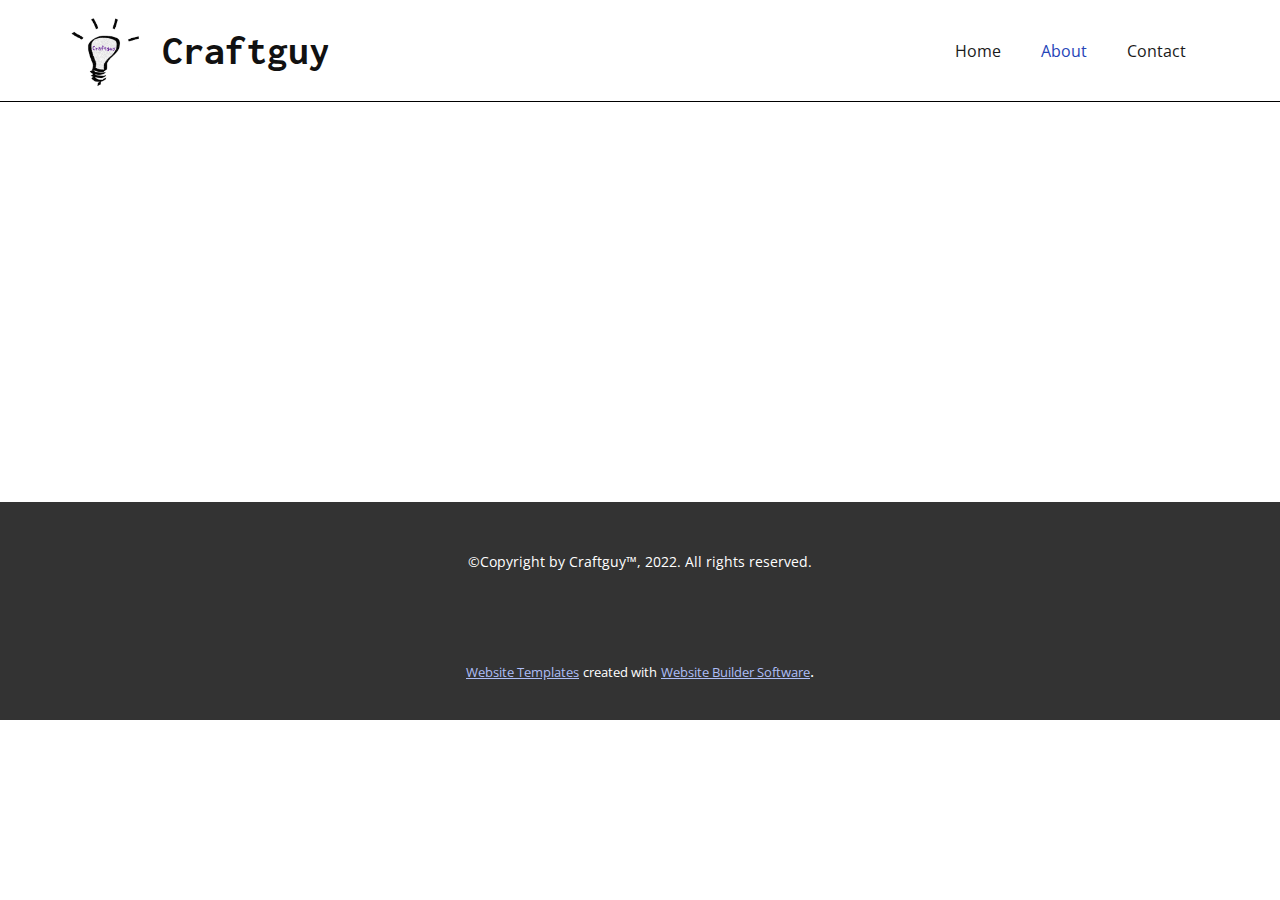
<file: About.html>
<!DOCTYPE html>
<html style="font-size: 16px;" lang="en"><head>
    <meta name="viewport" content="width=device-width, initial-scale=1.0">
    <meta charset="utf-8">
    <meta name="keywords" content="">
    <meta name="description" content="">
    <title>About</title>
    <link rel="stylesheet" href="nicepage.css" media="screen">
<link rel="stylesheet" href="About.css" media="screen">
    <script class="u-script" type="text/javascript" src="jquery.js" defer=""></script>
    <script class="u-script" type="text/javascript" src="nicepage.js" defer=""></script>
    <meta name="generator" content="Nicepage 5.3.2, nicepage.com">
    <link id="u-theme-google-font" rel="stylesheet" href="https://fonts.googleapis.com/css?family=Montserrat:100,100i,200,200i,300,300i,400,400i,500,500i,600,600i,700,700i,800,800i,900,900i|Open+Sans:300,300i,400,400i,500,500i,600,600i,700,700i,800,800i">
    <link id="u-page-google-font" rel="stylesheet" href="https://fonts.googleapis.com/css?family=Inconsolata:200,300,400,500,600,700,800,900">
    
    
    <script type="application/ld+json">{
		"@context": "http://schema.org",
		"@type": "Organization",
		"name": "",
		"logo": "images/unnamed.jpg"
}</script>
    <meta name="theme-color" content="#2544b8">
    <meta property="og:title" content="About">
    <meta property="og:type" content="website">
  </head>
  <body class="u-body u-xl-mode" data-lang="en"><header class="u-border-1 u-border-black u-border-no-left u-border-no-right u-border-no-top u-clearfix u-header u-white u-header" id="sec-6607"><div class="u-clearfix u-sheet u-sheet-1">
        <p class="u-custom-font u-text u-text-1">Craftguy </p>
        <a href="https://nicepage.com" class="u-image u-logo u-image-1" data-image-width="900" data-image-height="900">
          <img src="images/unnamed.jpg" class="u-logo-image u-logo-image-1">
        </a>
        <nav class="u-align-left u-menu u-menu-hamburger u-offcanvas u-menu-1">
          <div class="menu-collapse">
            <a class="u-button-style u-nav-link" href="#" style="padding: 4px 0px; font-size: calc(1em + 8px);">
              <svg class="u-svg-link" preserveAspectRatio="xMidYMin slice" viewBox="0 0 302 302" style=""><use xmlns:xlink="http://www.w3.org/1999/xlink" xlink:href="#svg-0b31"></use></svg>
              <svg xmlns="http://www.w3.org/2000/svg" xmlns:xlink="http://www.w3.org/1999/xlink" version="1.1" id="svg-0b31" x="0px" y="0px" viewBox="0 0 302 302" style="enable-background:new 0 0 302 302;" xml:space="preserve" class="u-svg-content"><g><rect y="36" width="302" height="30"></rect><rect y="236" width="302" height="30"></rect><rect y="136" width="302" height="30"></rect>
</g><g></g><g></g><g></g><g></g><g></g><g></g><g></g><g></g><g></g><g></g><g></g><g></g><g></g><g></g><g></g></svg>
            </a>
          </div>
          <div class="u-nav-container">
            <ul class="u-nav u-spacing-20 u-unstyled u-nav-1"><li class="u-nav-item"><a class="u-button-style u-nav-link u-text-active-palette-1-base u-text-grey-90 u-text-hover-palette-2-base" href="Home.html" style="padding: 10px;">Home</a>
</li><li class="u-nav-item"><a class="u-button-style u-nav-link u-text-active-palette-1-base u-text-grey-90 u-text-hover-palette-2-base" href="About.html" style="padding: 10px;">About</a>
</li><li class="u-nav-item"><a class="u-button-style u-nav-link u-text-active-palette-1-base u-text-grey-90 u-text-hover-palette-2-base" href="Contact.html" style="padding: 10px;">Contact</a>
</li></ul>
          </div>
          <div class="u-nav-container-collapse">
            <div class="u-align-center u-black u-container-style u-inner-container-layout u-opacity u-opacity-95 u-sidenav">
              <div class="u-inner-container-layout u-sidenav-overflow">
                <div class="u-menu-close"></div>
                <ul class="u-align-center u-nav u-popupmenu-items u-unstyled u-nav-2"><li class="u-nav-item"><a class="u-button-style u-nav-link" href="Home.html">Home</a>
</li><li class="u-nav-item"><a class="u-button-style u-nav-link" href="About.html">About</a>
</li><li class="u-nav-item"><a class="u-button-style u-nav-link" href="Contact.html">Contact</a>
</li></ul>
              </div>
            </div>
            <div class="u-black u-menu-overlay u-opacity u-opacity-70"></div>
          </div>
        </nav>
      </div></header>
    <section class="u-clearfix u-section-1" id="sec-12eb">
      <div class="u-clearfix u-sheet u-sheet-1"></div>
    </section>
    
    
    <footer class="u-align-center u-clearfix u-footer u-grey-80 u-footer" id="sec-3af1"><div class="u-clearfix u-sheet u-sheet-1">
        <p class="u-small-text u-text u-text-variant u-text-1">©Copyright by Craftguy™, 2022. All rights reserved.</p>
      </div></footer>
    <section class="u-backlink u-clearfix u-grey-80">
      <a class="u-link" href="https://nicepage.com/website-templates" target="_blank">
        <span>Website Templates</span>
      </a>
      <p class="u-text">
        <span>created with</span>
      </p>
      <a class="u-link" href="" target="_blank">
        <span>Website Builder Software</span>
      </a>. 
    </section>
  
</body></html>
</file>
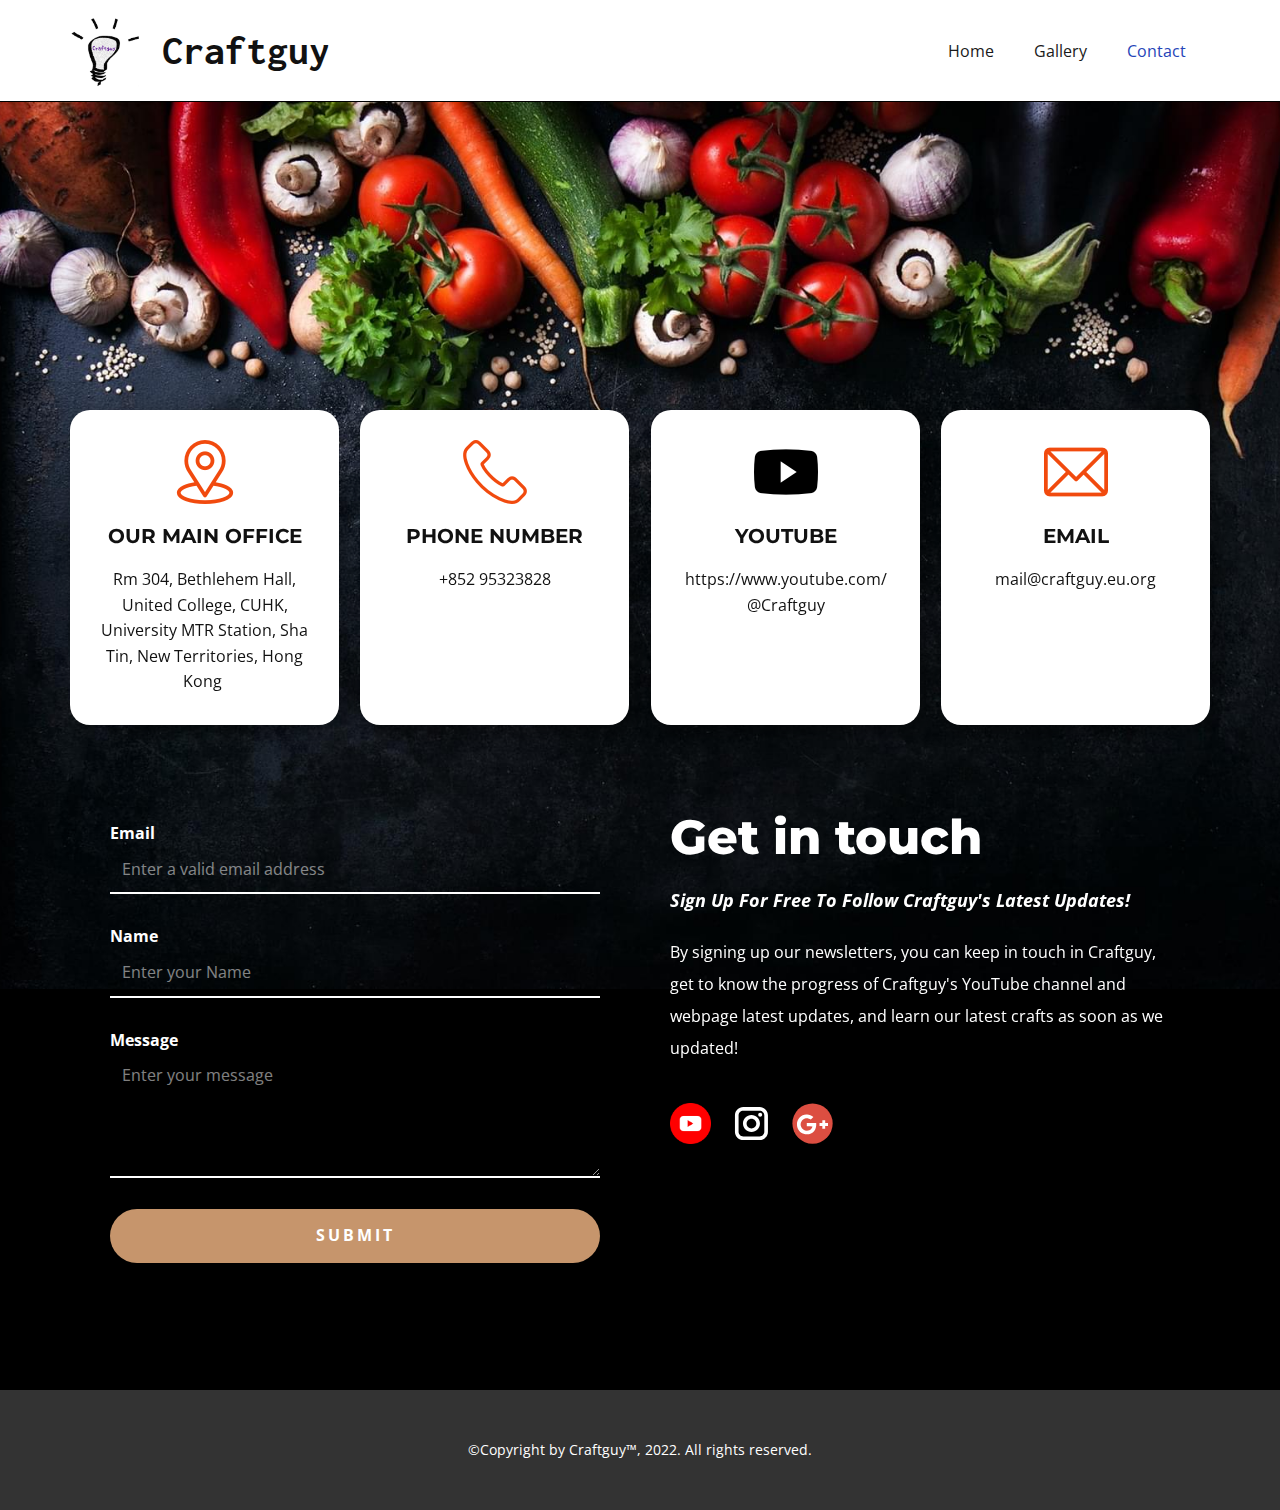
<file: Contact.html>
<!DOCTYPE html>
<html style="font-size: 16px;" lang="en"><head>
    <meta name="author" content="Craftguy"/>
<meta name="google" content="nopagereadaloud"/>
<meta name="google" content="nositelinksearchbox"/>
<meta name="googlebot" content="notranslate"/>
<meta content='width=device-width; initial-scale=1.0; maximum-scale=1.0; user-scalable=0;' name='viewport' />
<meta name="keywords" content="craftguy,youtube craftguy,craftguy youtube,youtube"/>
<meta name="description" content="Craftguy&trade; is the main page of Craftguy."/>
<link href="[data-uri]" rel="icon" type="image/x-icon" />
<meta charset="UTF-8" />
<meta http-equiv="X-UA-Compatible" content="ie=edge" />
<meta http-equiv="Content-Security-Policy" content="upgrade-insecure-requests">
<meta name="coverage" content="Worldwide"/>
<meta name="distribution" content="Global"/>
<meta name="apple-mobile-web-app-capable" content="yes"/>
<meta name="apple-mobile-web-app-status-bar-style" content="black"/>
<meta name="apple-mobile-web-app-title" content="Craftguy"/>
<meta name="apple-touch-fullscreen" content="yes"/>
<meta name="reply-to" content="mail@craftguy.eu.org"/>
<meta name="audience" content="all"/>
<link rel="canonical" href="https://www.craftguy.orgs.hk/"/>
<link rel="shortcut icon" type="image/png" href="/icons/favicon.png"/>
<link rel="icon" href="/icons/favicon.png" type="image/png"/>
<meta name="referrer" content="origin"/>
<meta property="og:locale" content="en_GB"/>
<meta property="og:locale:alternate" content="en_US"/>
<meta property="og:locale:alternate" content="zh_TW"/>
<meta property="og:title" content="Craftguy"/>
<meta property="og:image" content="https://craftguy.eu.org/image/craftguy.png"/>
<meta property="og:image:url" content="https://craftguy.eu.org/image/craftguy.png"/>
<meta property="og:image:secure_url" content="https://craftguy.eu.org/image/craftguy.png"/>
<meta property="og:image:width" content="1200"/>
<meta property="og:image:height" content="627"/>
<meta property="og:image:type" content="image/png"/>
<meta property="og:image:alt" content="Craftguy&trade; Official"/>
<meta property="og:description" content="This page is the main page of Craftguy"/>
<meta property="og:type" content="website"/>
<meta property="og:url" content="https://www.craftguy.orgs.hk"/>
<meta property="og:site_name" content="Craftguy Official Website"/>
<meta property="og:updated_time" content="2022-07-20T19:48:39+08:00"/>
<meta property="og:email" content="mail@craftguy.eu.org"/>
<meta property="twitter:card" content="summary_large_image"/>
    <title>Contact</title>
    <link rel="stylesheet" href="nicepage.css" media="screen">
<link rel="stylesheet" href="Contact.css" media="screen">
    <script class="u-script" type="text/javascript" src="jquery.js" defer=""></script>
    <script class="u-script" type="text/javascript" src="nicepage.js" defer=""></script>
    <meta name="referrer" content="origin">
    <link id="u-theme-google-font" rel="stylesheet" href="https://fonts.googleapis.com/css?family=Montserrat:100,100i,200,200i,300,300i,400,400i,500,500i,600,600i,700,700i,800,800i,900,900i|Open+Sans:300,300i,400,400i,500,500i,600,600i,700,700i,800,800i">
    <link id="u-page-google-font" rel="stylesheet" href="https://fonts.googleapis.com/css?family=Inconsolata:200,300,400,500,600,700,800,900">
    
    
    <script type="application/ld+json">{
		"@context": "http://schema.org",
		"@type": "Organization",
		"name": "",
		"logo": "images/unnamed.jpg"
}</script>
    <meta name="theme-color" content="#2544b8">
    <meta property="og:title" content="Contact">
    <meta property="og:type" content="website">
  </head>
  <body class="u-body u-xxl-mode" data-lang="en"><header class="u-border-1 u-border-black u-border-no-left u-border-no-right u-border-no-top u-clearfix u-header u-white u-header" id="sec-6607"><div class="u-clearfix u-sheet u-sheet-1">
        <p class="u-custom-font u-text u-text-1">Craftguy </p>
        <a href="https://nicepage.com" class="u-image u-logo u-image-1" data-image-width="900" data-image-height="900">
          <img src="images/unnamed.jpg" class="u-logo-image u-logo-image-1">
        </a>
        <nav class="u-align-left u-menu u-menu-hamburger u-offcanvas u-menu-1">
          <div class="menu-collapse">
            <a class="u-button-style u-nav-link" href="#" style="padding: 4px 0px; font-size: calc(1em + 8px);">
              <svg class="u-svg-link" preserveAspectRatio="xMidYMin slice" viewBox="0 0 302 302" style=""><use xmlns:xlink="http://www.w3.org/1999/xlink" xlink:href="#svg-0b31"></use></svg>
              <svg xmlns="http://www.w3.org/2000/svg" xmlns:xlink="http://www.w3.org/1999/xlink" version="1.1" id="svg-0b31" x="0px" y="0px" viewBox="0 0 302 302" style="enable-background:new 0 0 302 302;" xml:space="preserve" class="u-svg-content"><g><rect y="36" width="302" height="30"></rect><rect y="236" width="302" height="30"></rect><rect y="136" width="302" height="30"></rect>
</g><g></g><g></g><g></g><g></g><g></g><g></g><g></g><g></g><g></g><g></g><g></g><g></g><g></g><g></g><g></g></svg>
            </a>
          </div>
          <div class="u-custom-menu u-nav-container">
            <ul class="u-nav u-spacing-20 u-unstyled u-nav-1"><li class="u-nav-item"><a class="u-button-style u-nav-link u-text-active-palette-1-base u-text-grey-90 u-text-hover-palette-2-base" href="Home.html" style="padding: 10px;">Home</a>
</li><li class="u-nav-item"><a class="u-button-style u-nav-link u-text-active-palette-1-base u-text-grey-90 u-text-hover-palette-2-base" href="Gallery.html" style="padding: 10px;">Gallery</a>
</li><li class="u-nav-item"><a class="u-button-style u-nav-link u-text-active-palette-1-base u-text-grey-90 u-text-hover-palette-2-base" href="Contact.html" style="padding: 10px;">Contact</a>
</li></ul>
          </div>
          <div class="u-custom-menu u-nav-container-collapse">
            <div class="u-align-center u-black u-container-style u-inner-container-layout u-opacity u-opacity-95 u-sidenav">
              <div class="u-inner-container-layout u-sidenav-overflow">
                <div class="u-menu-close"></div>
                <ul class="u-align-center u-nav u-popupmenu-items u-unstyled u-nav-2"><li class="u-nav-item"><a class="u-button-style u-nav-link" href="Home.html">Home</a>
</li><li class="u-nav-item"><a class="u-button-style u-nav-link" href="Gallery.html">Gallery</a>
</li><li class="u-nav-item"><a class="u-button-style u-nav-link" href="Contact.html">Contact</a>
</li></ul>
              </div>
            </div>
            <div class="u-black u-menu-overlay u-opacity u-opacity-70"></div>
          </div>
        </nav>
      </div></header>
    <section class="u-align-center u-black u-clearfix u-section-1" id="carousel_7557">
      <img class="u-expanded-width u-image u-image-1" src="images/wdq-min.jpg">
      <div class="u-list u-list-1">
        <div class="u-repeater u-repeater-1">
          <div class="u-align-center u-container-style u-list-item u-radius-20 u-repeater-item u-shape-round u-white u-list-item-1" data-animation-name="customAnimationIn" data-animation-duration="1000" data-animation-direction="">
            <div class="u-container-layout u-similar-container u-valign-top u-container-layout-1"><span class="u-file-icon u-icon u-text-palette-3-base u-icon-1"><img src="images/535239-2d574ec6.png" alt=""></span>
              <h5 class="u-text u-text-1">our main office</h5>
              <p class="u-text u-text-2">Rm 304, Bethlehem Hall, United College, CUHK, University MTR Station, Sha Tin, New Territories, Hong Kong&nbsp;</p>
            </div>
          </div>
          <div class="u-align-center u-container-style u-list-item u-radius-20 u-repeater-item u-shape-round u-white u-list-item-2" data-animation-name="customAnimationIn" data-animation-duration="1000" data-animation-direction="">
            <div class="u-container-layout u-similar-container u-valign-top u-container-layout-2"><span class="u-file-icon u-icon u-text-palette-3-base u-icon-2"><img src="images/159832-567d05bb.png" alt=""></span>
              <h5 class="u-text u-text-3">phone number</h5>
              <p class="u-text u-text-4">+852 95323828</p>
            </div>
          </div>
          <div class="u-align-center u-container-style u-list-item u-radius-20 u-repeater-item u-shape-round u-white u-list-item-3" data-animation-name="customAnimationIn" data-animation-duration="1000" data-animation-direction="">
            <div class="u-container-layout u-similar-container u-valign-top u-container-layout-3"><span class="u-file-icon u-icon u-icon-3"><img src="images/717426.png" alt=""></span>
              <h5 class="u-text u-text-5">Youtube</h5>
              <p class="u-text u-text-6">https://www.youtube.com/@Craftguy</p>
            </div>
          </div>
          <div class="u-align-center u-container-style u-list-item u-radius-20 u-repeater-item u-shape-round u-white u-list-item-4" data-animation-name="customAnimationIn" data-animation-duration="1000" data-animation-direction="">
            <div class="u-container-layout u-similar-container u-valign-top u-container-layout-4"><span class="u-file-icon u-icon u-text-palette-3-base u-icon-4"><img src="images/561127-c0da10bd.png" alt=""></span>
              <h5 class="u-text u-text-7">Email</h5>
              <p class="u-text u-text-8">mail@craftguy.eu.org</p>
            </div>
          </div>
        </div>
      </div>
      <div class="u-clearfix u-layout-wrap u-layout-wrap-1">
        <div class="u-layout">
          <div class="u-layout-row">
            <div class="u-container-style u-layout-cell u-left-cell u-size-30 u-layout-cell-1">
              <div class="u-container-layout u-valign-top u-container-layout-5">
                <div class="u-form u-form-1">
                  <form action="https://forms.nicepagesrv.com/v2/form/process" class="u-clearfix u-form-spacing-30 u-form-vertical u-inner-form" style="padding: 10px" source="email" name="form">
                    <div class="u-form-email u-form-group u-form-partition-factor-2 u-form-group-1">
                      <label for="email-319a" class="u-label u-text-body-alt-color u-label-1">Email</label>
                      <input type="email" placeholder="Enter a valid email address" id="email-319a" name="email" class="u-border-2 u-border-no-left u-border-no-right u-border-no-top u-border-white u-input u-input-rectangle u-text-body-alt-color" required="">
                    </div>
                    <div class="u-form-group u-form-name u-form-partition-factor-2 u-form-group-2">
                      <label for="name-319a" class="u-label u-text-body-alt-color u-label-2">Name</label>
                      <input type="text" placeholder="Enter your Name" id="name-319a" name="name" class="u-border-2 u-border-no-left u-border-no-right u-border-no-top u-border-white u-input u-input-rectangle u-text-body-alt-color" required="">
                    </div>
                    <div class="u-form-group u-form-message u-form-group-3">
                      <label for="message-319a" class="u-label u-text-body-alt-color u-label-3">Message</label>
                      <textarea placeholder="Enter your message" rows="4" cols="50" id="message-319a" name="message" class="u-border-2 u-border-no-left u-border-no-right u-border-no-top u-border-white u-input u-input-rectangle u-text-body-alt-color" required=""></textarea>
                    </div>
                    <div class="u-align-left u-form-group u-form-submit u-form-group-4">
                      <a href="#" class="u-active-white u-border-none u-btn u-btn-round u-btn-submit u-button-style u-hover-white u-palette-3-base u-radius-50 u-text-active-palette-3-base u-text-body-alt-color u-text-hover-palette-3-base u-btn-1">Submit</a>
                      <input type="submit" value="submit" class="u-form-control-hidden">
                    </div>
                    <div class="u-form-send-message u-form-send-success"> Thank you! Your message has been sent. </div>
                    <div class="u-form-send-error u-form-send-message"> Unable to send your message. Please fix errors then try again. </div>
                    <input type="hidden" value="" name="recaptchaResponse">
                    <input type="hidden" name="formServices" value="de7abced7c396b4942ffa3d03d0db270">
                  </form>
                </div>
              </div>
            </div>
            <div class="u-align-left u-container-align-left u-container-style u-layout-cell u-right-cell u-size-30 u-layout-cell-2" data-animation-name="customAnimationIn" data-animation-duration="1000" data-animation-delay="500">
              <div class="u-container-layout u-container-layout-6">
                <h2 class="u-align-left u-text u-text-body-alt-color u-text-default u-text-9">Get in touch</h2>
                <h6 class="u-align-left u-custom-font u-text u-text-body-alt-color u-text-font u-text-10">Sign Up For Free To Follow Craftguy's Latest Updates!</h6>
                <p class="u-align-left u-text u-text-body-alt-color u-text-11">By signing up our newsletters, you can keep in touch in Craftguy, get to know the progress of Craftguy's YouTube channel and webpage latest updates, and learn our latest crafts as soon as we updated!</p>
                <div class="u-social-icons u-spacing-20 u-social-icons-1">
                  <a class="u-social-url" target="_blank" href="https;//www.youtube.com/@Craftguy" title="YouTube"><span class="u-file-icon u-icon u-social-facebook u-social-icon u-icon-5"><img src="images/3670147.png" alt=""></span>
                  </a>
                  <a class="u-social-url" target="_blank" href="https://www.instagram.com/billiez.k/" title="Instagram"><span class="u-icon u-icon-circle u-social-icon u-social-instagram u-icon-6"><svg class="u-svg-link" preserveAspectRatio="xMidYMin slice" viewBox="0 0 112 112" style=""><use xmlns:xlink="http://www.w3.org/1999/xlink" xlink:href="#svg-8341"></use></svg><svg class="u-svg-content" viewBox="0 0 112 112" x="0px" y="0px" id="svg-8341"><path d="M55.9,32.9c-12.8,0-23.2,10.4-23.2,23.2s10.4,23.2,23.2,23.2s23.2-10.4,23.2-23.2S68.7,32.9,55.9,32.9z M55.9,69.4c-7.4,0-13.3-6-13.3-13.3c-0.1-7.4,6-13.3,13.3-13.3s13.3,6,13.3,13.3C69.3,63.5,63.3,69.4,55.9,69.4z"></path><path d="M79.7,26.8c-3,0-5.4,2.5-5.4,5.4s2.5,5.4,5.4,5.4c3,0,5.4-2.5,5.4-5.4S82.7,26.8,79.7,26.8z"></path><path d="M78.2,11H33.5C21,11,10.8,21.3,10.8,33.7v44.7c0,12.6,10.2,22.8,22.7,22.8h44.7c12.6,0,22.7-10.2,22.7-22.7 V33.7C100.8,21.1,90.6,11,78.2,11z M91,78.4c0,7.1-5.8,12.8-12.8,12.8H33.5c-7.1,0-12.8-5.8-12.8-12.8V33.7 c0-7.1,5.8-12.8,12.8-12.8h44.7c7.1,0,12.8,5.8,12.8,12.8V78.4z"></path></svg>
          
          
        </span>
                  </a>
                  <a class="u-social-url" target="_blank" data-type="Google Plus" title="Craftguy Official Website" href="https://www.craftguy.eu.org"><span class="plus u-icon u-social-google u-social-icon u-icon-7"><svg class="u-svg-link" preserveAspectRatio="xMidYMin slice" viewBox="0 0 112 112" style=""><use xmlns:xlink="http://www.w3.org/1999/xlink" xlink:href="#svg-91f7"></use></svg><svg class="u-svg-content" viewBox="0 0 112 112" x="0" y="0" id="svg-91f7"><circle fill="currentColor" cx="56.1" cy="56.1" r="55"></circle><path fill="#FFFFFF" d="M60.8,76.3c-6.6,8.6-19,11.1-29,7.7c-10.6-3.5-18.4-14.2-18.2-25.5C13,44.6,25.3,31.8,39.1,31.6
	c7.1-0.6,14,2.1,19.3,6.6c-2.2,2.4-4.4,4.8-6.9,7.1c-4.8-2.9-10.4-5-15.9-3.1c-8.8,2.6-14.3,13-10.9,21.8
	c2.7,9.1,13.7,14.1,22.5,10.2c4.5-1.6,7.5-5.7,8.7-10.2c-5.1-0.1-10.2,0-15.5-0.2c0-3,0-6.1,0-9.2c8.6,0,17.1,0,25.7,0
	C66.7,62.3,65.5,70.4,60.8,76.3z M98.3,62.5c-2.6,0-5.1,0-7.7,0c0,2.6,0,5.1,0,7.7c-2.6,0-5.1,0-7.7,0c0-2.6,0-5.1,0-7.7
	c-2.6,0-5.1,0-7.7,0c0-2.6,0-5.1,0-7.7c2.6,0,5.1,0,7.7,0c0-2.6,0-5.1,0.1-7.7c2.6,0,5.1,0,7.7,0c0,2.6,0,5.1,0,7.7
	c2.6,0,5.1,0,7.7,0C98.3,57.3,98.3,59.9,98.3,62.5z"></path></svg></span>
                  </a>
                </div>
              </div>
            </div>
          </div>
        </div>
      </div>
    </section>
    
    
    <footer class="u-align-center u-clearfix u-footer u-grey-80 u-footer" id="sec-3af1"><div class="u-clearfix u-sheet u-sheet-1">
        <p class="u-small-text u-text u-text-variant u-text-1">©Copyright by Craftguy™, 2022. All rights reserved.</p>
      </div></footer>
    
  
</body></html>
</file>
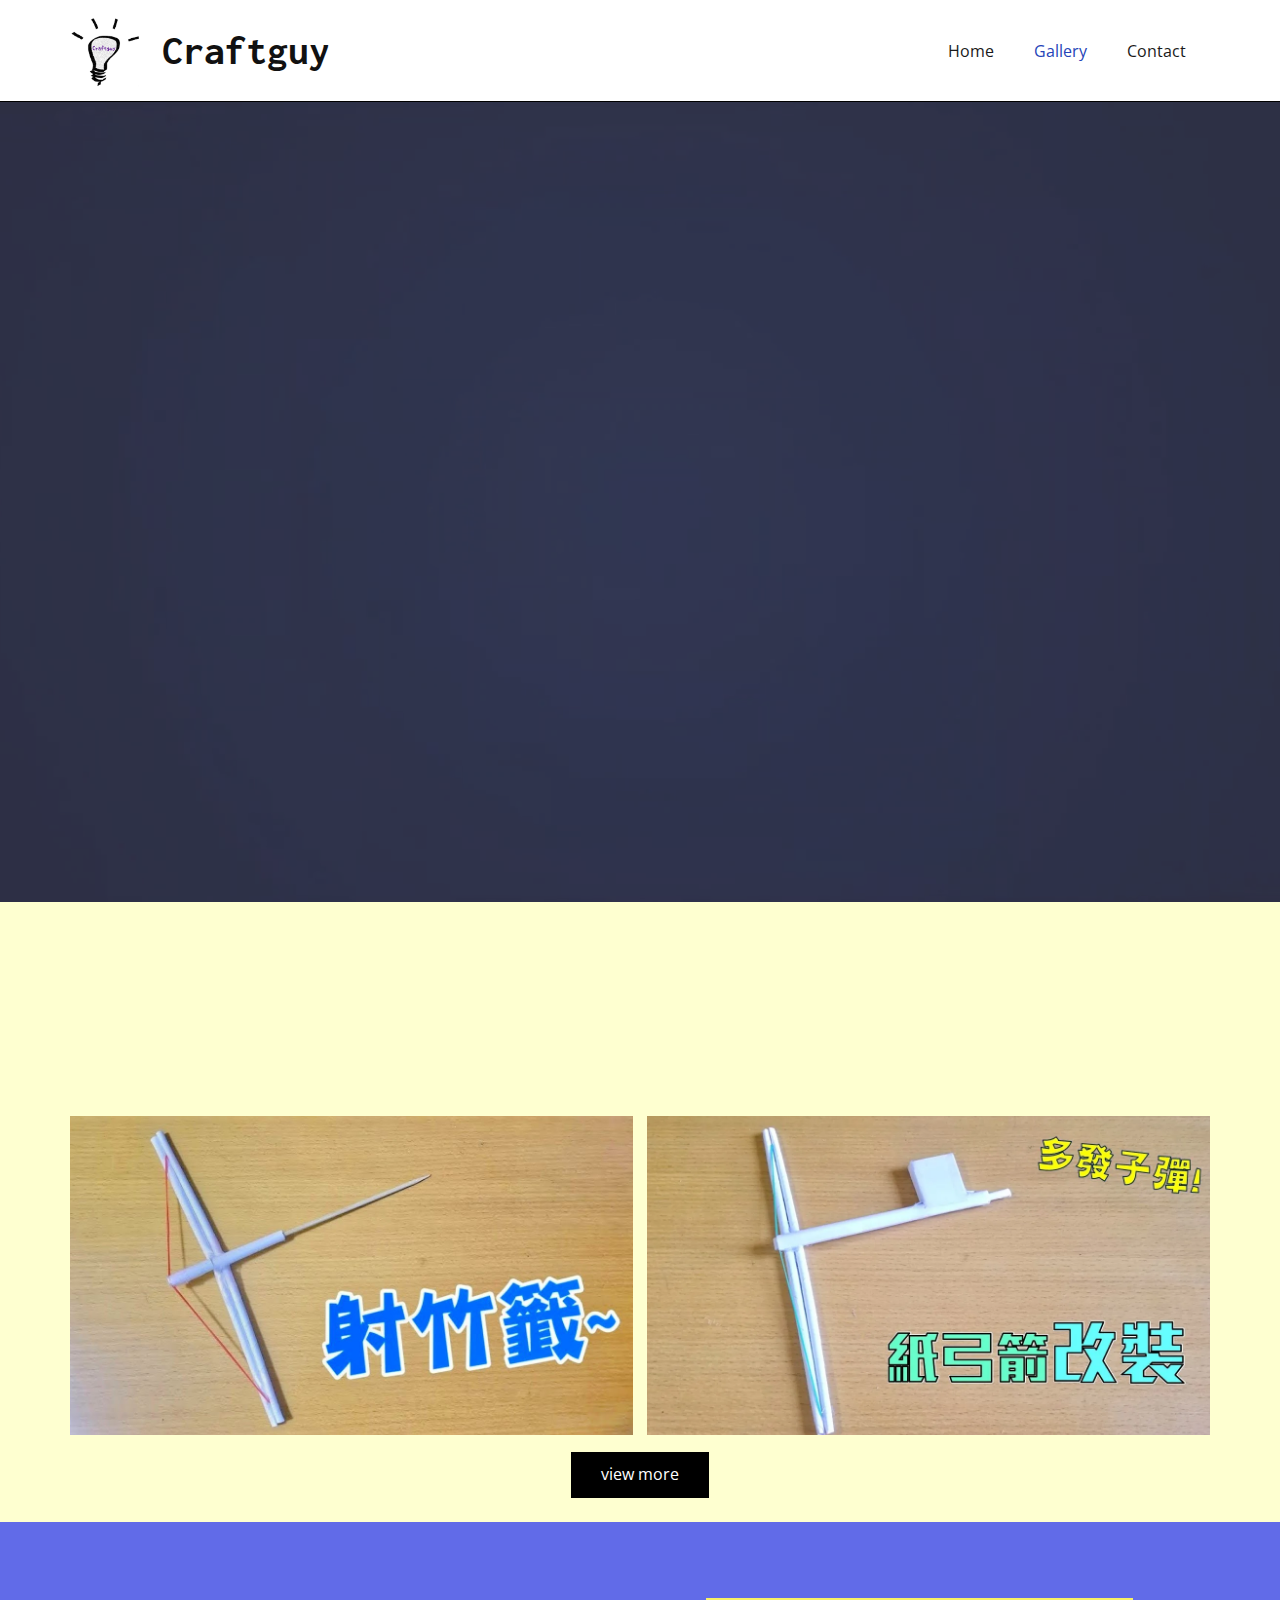
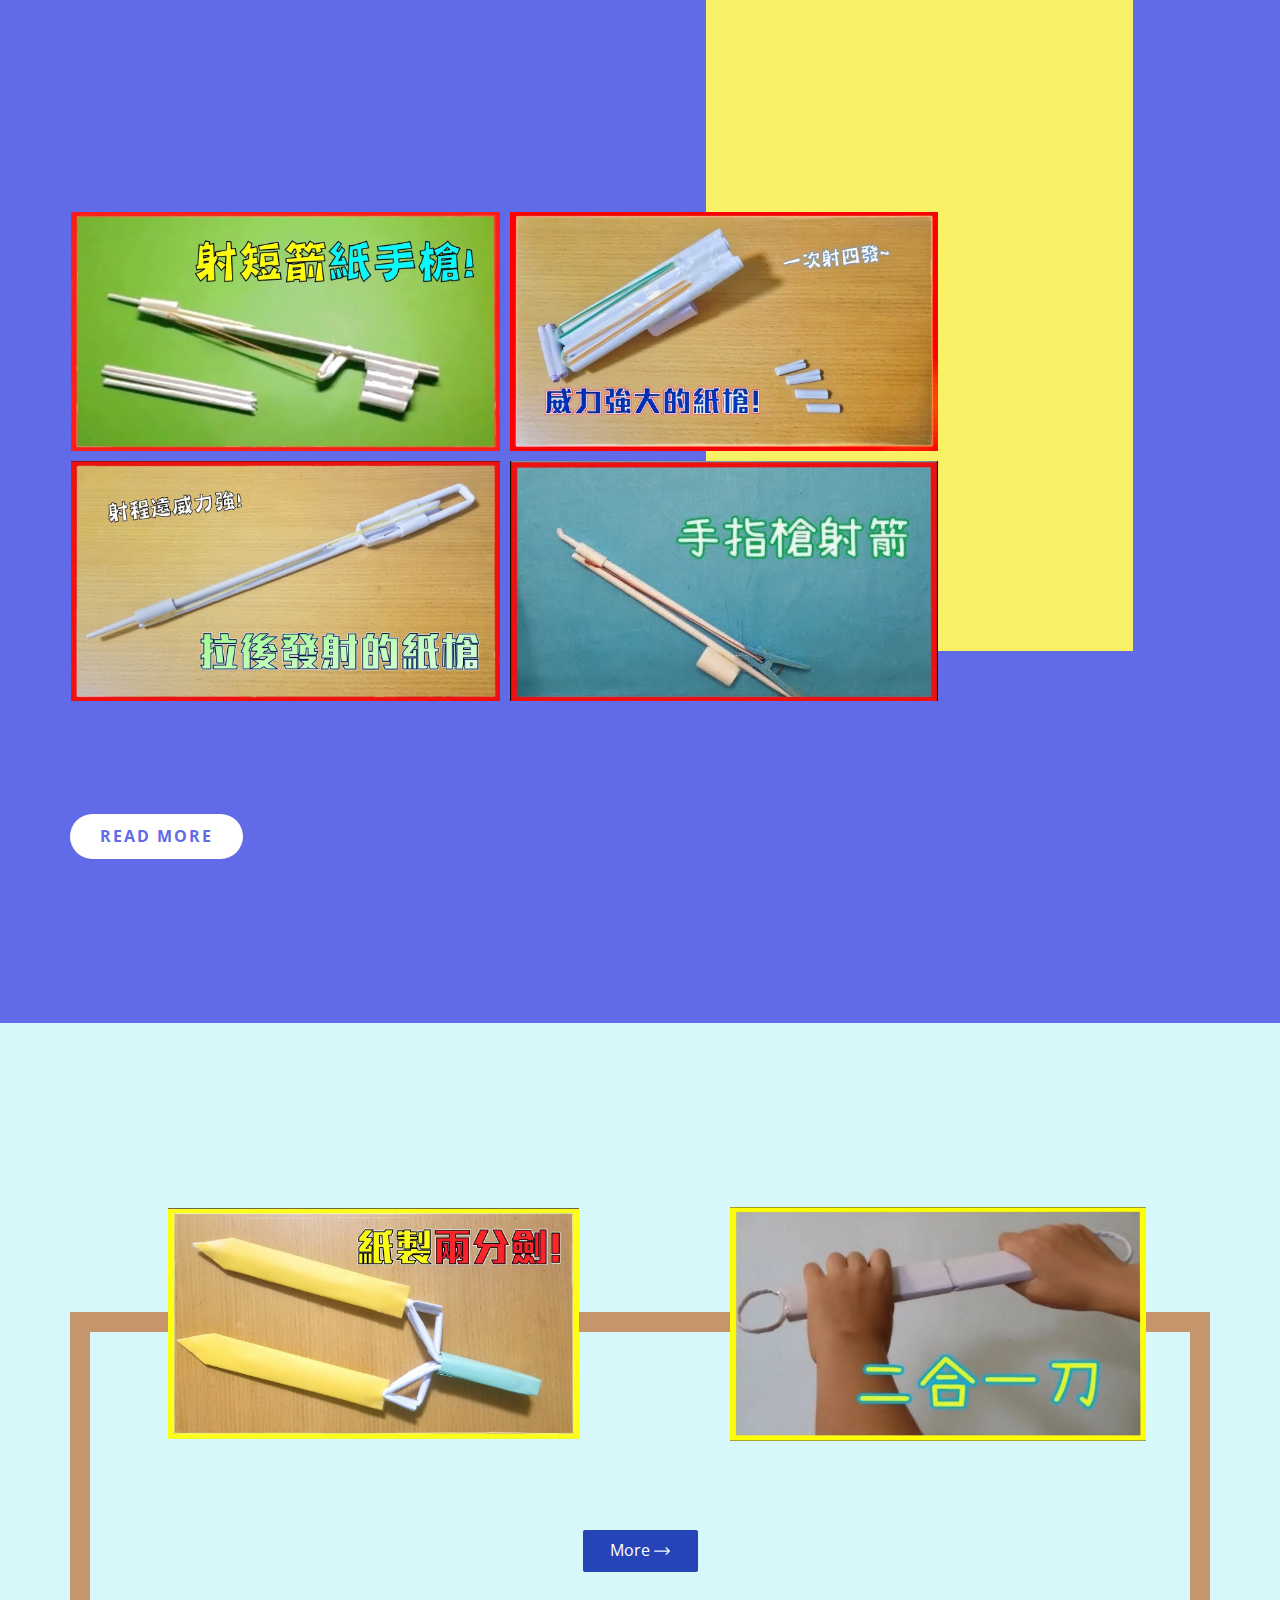
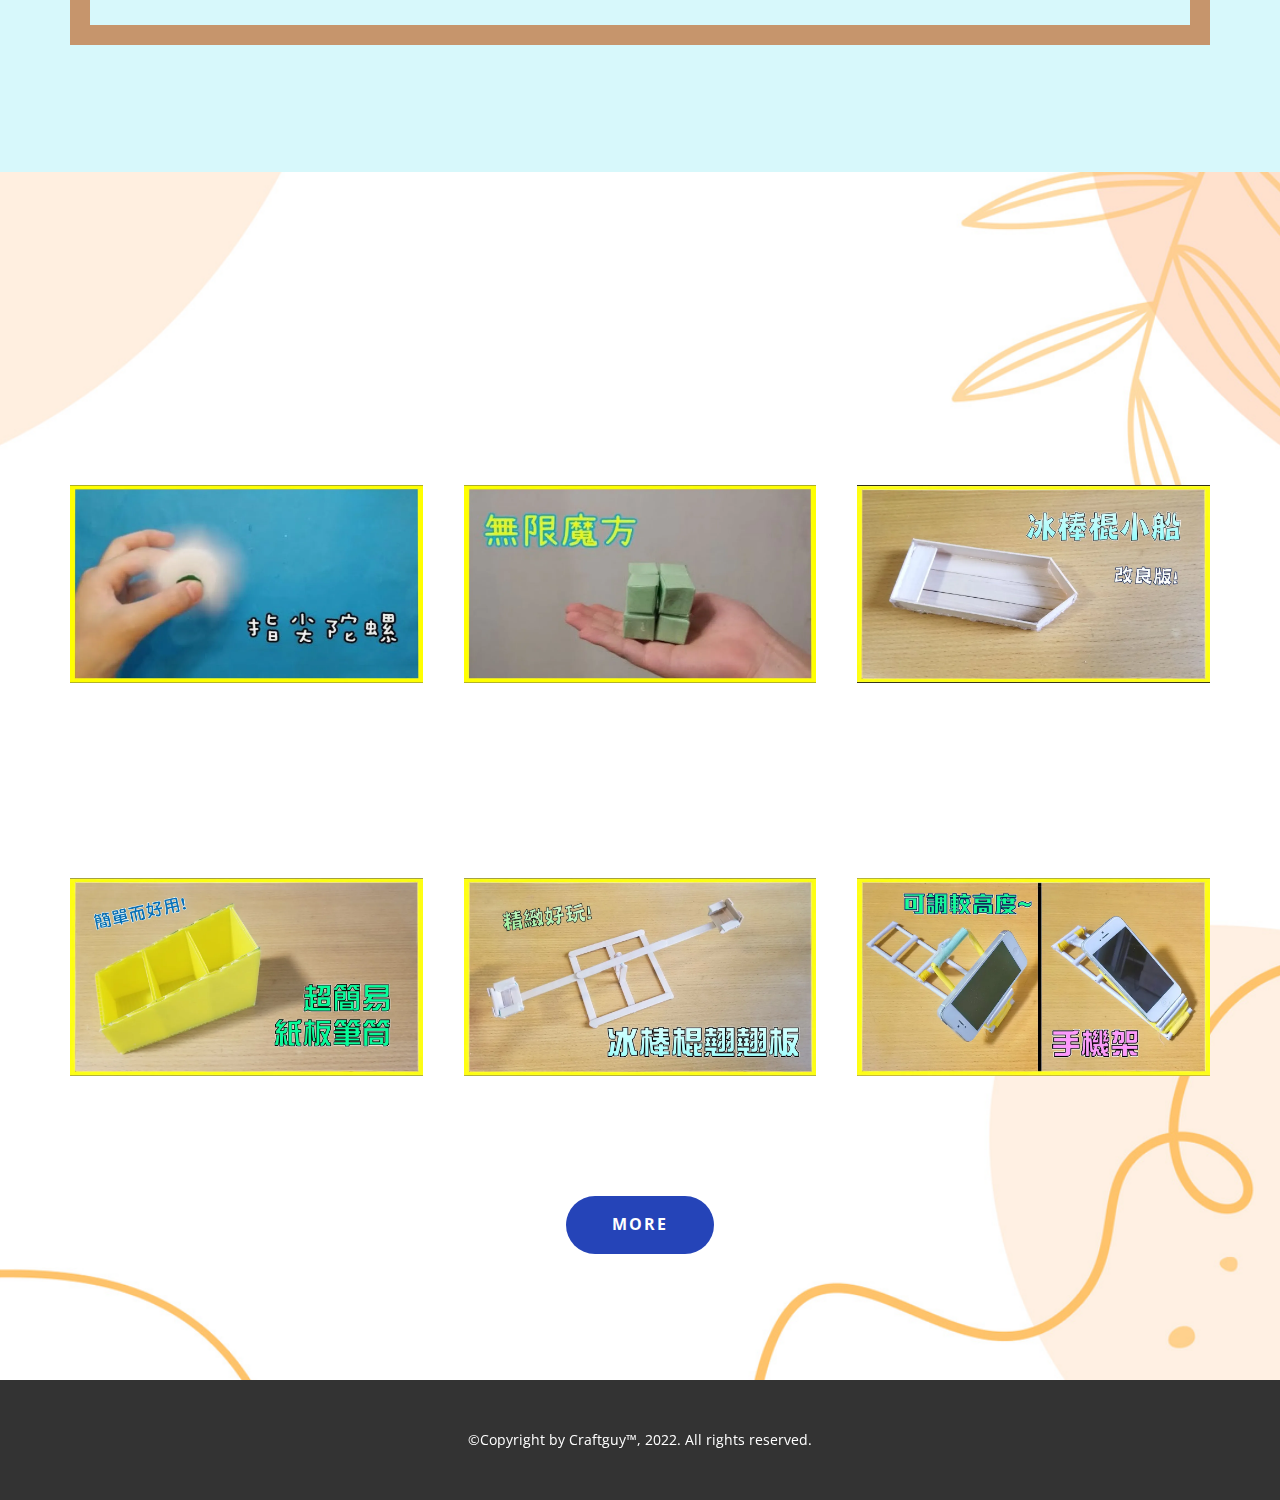
<file: Gallery.html>
<!DOCTYPE html>
<html style="font-size: 16px;" lang="en"><head>
    <meta name="language" content="en"/>
<meta name="author" content="Craftguy"/>
<meta name="google" content="nopagereadaloud"/>
<meta name="google" content="nositelinksearchbox"/>
<meta name="googlebot" content="notranslate"/>
<meta content='width=device-width; initial-scale=1.0; maximum-scale=1.0; user-scalable=0;' name='viewport' />
<meta name="keywords" content="craftguy,youtube craftguy,craftguy youtube,youtube"/>
<meta name="description" content="Craftguy&trade; is the main page of Craftguy."/>
<link href="[data-uri]" rel="icon" type="image/x-icon" />
<meta charset="UTF-8" />
<meta http-equiv="X-UA-Compatible" content="ie=edge" />
<meta http-equiv="Content-Security-Policy" content="upgrade-insecure-requests">
<meta name="coverage" content="Worldwide"/>
<meta name="distribution" content="Global"/>
<meta name="apple-mobile-web-app-capable" content="yes"/>
<meta name="apple-mobile-web-app-status-bar-style" content="black"/>
<meta name="apple-mobile-web-app-title" content="Craftguy"/>
<meta name="apple-touch-fullscreen" content="yes"/>
<meta name="reply-to" content="mail@craftguy.eu.org"/>
<meta name="audience" content="all"/>
<link rel="canonical" href="https://www.craftguy.orgs.hk/"/>
<link rel="shortcut icon" type="image/png" href="/icons/favicon.png"/>
<link rel="icon" href="/icons/favicon.png" type="image/png"/>
<meta name="referrer" content="origin"/>
<meta property="og:locale" content="en_GB"/>
<meta property="og:locale:alternate" content="en_US"/>
<meta property="og:locale:alternate" content="zh_TW"/>
<meta property="og:title" content="Craftguy"/>
<meta property="og:image" content="https://craftguy.eu.org/image/craftguy.png"/>
<meta property="og:image:url" content="https://craftguy.eu.org/image/craftguy.png"/>
<meta property="og:image:secure_url" content="https://craftguy.eu.org/image/craftguy.png"/>
<meta property="og:image:width" content="1200"/>
<meta property="og:image:height" content="627"/>
<meta property="og:image:type" content="image/png"/>
<meta property="og:image:alt" content="Craftguy&trade; Official"/>
<meta property="og:description" content="This page is the main page of Craftguy"/>
<meta property="og:type" content="website"/>
<meta property="og:url" content="https://www.craftguy.orgs.hk"/>
<meta property="og:site_name" content="Craftguy Official Website"/>
<meta property="og:updated_time" content="2022-07-20T19:48:39+08:00"/>
<meta property="og:email" content="mail@craftguy.eu.org"/>
<meta property="twitter:card" content="summary_large_image"/>
    <title>Craftguy$trade; Gallery</title>
    <link rel="stylesheet" href="nicepage.css" media="screen">
<link rel="stylesheet" href="Gallery.css" media="screen">
    <script class="u-script" type="text/javascript" src="jquery.js" defer=""></script>
    <script class="u-script" type="text/javascript" src="nicepage.js" defer=""></script>
    <link id="u-theme-google-font" rel="stylesheet" href="https://fonts.googleapis.com/css?family=Montserrat:100,100i,200,200i,300,300i,400,400i,500,500i,600,600i,700,700i,800,800i,900,900i|Open+Sans:300,300i,400,400i,500,500i,600,600i,700,700i,800,800i">
    <link id="u-page-google-font" rel="stylesheet" href="https://fonts.googleapis.com/css?family=Montserrat:100,100i,200,200i,300,300i,400,400i,500,500i,600,600i,700,700i,800,800i,900,900i|Montserrat:100,100i,200,200i,300,300i,400,400i,500,500i,600,600i,700,700i,800,800i,900,900i|Inconsolata:200,300,400,500,600,700,800,900">
    
    
    
    
    
    
    <script type="application/ld+json">{
		"@context": "http://schema.org",
		"@type": "Organization",
		"name": "",
		"logo": "images/unnamed.jpg"
}</script>
    <meta name="theme-color" content="#2544b8">
    <meta property="og:title" content="Gallery">
    <meta property="og:type" content="website">
  </head>
  <body class="u-body u-xxl-mode" data-lang="en"><header class="u-border-1 u-border-black u-border-no-left u-border-no-right u-border-no-top u-clearfix u-header u-white u-header" id="sec-6607"><div class="u-clearfix u-sheet u-sheet-1">
        <p class="u-custom-font u-text u-text-1">Craftguy </p>
        <a href="https://nicepage.com" class="u-image u-logo u-image-1" data-image-width="900" data-image-height="900">
          <img src="images/unnamed.jpg" class="u-logo-image u-logo-image-1">
        </a>
        <nav class="u-align-left u-menu u-menu-hamburger u-offcanvas u-menu-1">
          <div class="menu-collapse">
            <a class="u-button-style u-nav-link" href="#" style="padding: 4px 0px; font-size: calc(1em + 8px);">
              <svg class="u-svg-link" preserveAspectRatio="xMidYMin slice" viewBox="0 0 302 302" style=""><use xmlns:xlink="http://www.w3.org/1999/xlink" xlink:href="#svg-0b31"></use></svg>
              <svg xmlns="http://www.w3.org/2000/svg" xmlns:xlink="http://www.w3.org/1999/xlink" version="1.1" id="svg-0b31" x="0px" y="0px" viewBox="0 0 302 302" style="enable-background:new 0 0 302 302;" xml:space="preserve" class="u-svg-content"><g><rect y="36" width="302" height="30"></rect><rect y="236" width="302" height="30"></rect><rect y="136" width="302" height="30"></rect>
</g><g></g><g></g><g></g><g></g><g></g><g></g><g></g><g></g><g></g><g></g><g></g><g></g><g></g><g></g><g></g></svg>
            </a>
          </div>
          <div class="u-custom-menu u-nav-container">
            <ul class="u-nav u-spacing-20 u-unstyled u-nav-1"><li class="u-nav-item"><a class="u-button-style u-nav-link u-text-active-palette-1-base u-text-grey-90 u-text-hover-palette-2-base" href="Home.html" style="padding: 10px;">Home</a>
</li><li class="u-nav-item"><a class="u-button-style u-nav-link u-text-active-palette-1-base u-text-grey-90 u-text-hover-palette-2-base" href="Gallery.html" style="padding: 10px;">Gallery</a>
</li><li class="u-nav-item"><a class="u-button-style u-nav-link u-text-active-palette-1-base u-text-grey-90 u-text-hover-palette-2-base" href="Contact.html" style="padding: 10px;">Contact</a>
</li></ul>
          </div>
          <div class="u-custom-menu u-nav-container-collapse">
            <div class="u-align-center u-black u-container-style u-inner-container-layout u-opacity u-opacity-95 u-sidenav">
              <div class="u-inner-container-layout u-sidenav-overflow">
                <div class="u-menu-close"></div>
                <ul class="u-align-center u-nav u-popupmenu-items u-unstyled u-nav-2"><li class="u-nav-item"><a class="u-button-style u-nav-link" href="Home.html">Home</a>
</li><li class="u-nav-item"><a class="u-button-style u-nav-link" href="Gallery.html">Gallery</a>
</li><li class="u-nav-item"><a class="u-button-style u-nav-link" href="Contact.html">Contact</a>
</li></ul>
              </div>
            </div>
            <div class="u-black u-menu-overlay u-opacity u-opacity-70"></div>
          </div>
        </nav>
      </div></header>
    <section class="u-align-center u-clearfix u-hidden-xs u-uploaded-video u-video u-video-cover u-section-1" id="carousel_65b2">
      <div style="" class="u-background-video u-expanded u-video-cover">
        <div class="embed-responsive">
          <video class="embed-responsive-item" data-autoplay="1" loop="" muted="1" autoplay="autoplay" playsinline="">
            <source src="files/IntroFHD.mp4" type="video/mp4">
            <p>Your browser does not support HTML5 video.</p>
          </video>
        </div>
      </div>
      <div class="u-expanded u-hidden-xs u-opacity u-opacity-60 u-palette-2-dark-2 u-shape u-shape-rectangle"></div>
    </section>
    <section class="u-align-center u-clearfix u-custom-color-5 u-section-2" id="carousel_a4d2">
      <div class="u-clearfix u-sheet u-sheet-1">
        <h2 class="u-text u-text-1" data-animation-name="customAnimationIn" data-animation-direction="" data-animation-duration="1000">
          <span class="u-text-palette-5-dark-2">Paper</span> Bow <span class="u-text-palette-1-dark-1">and</span> Arrows
        </h2>
        <div class="u-expanded-width u-gallery u-layout-grid u-lightbox u-no-transition u-show-text-on-hover u-gallery-1">
          <div class="u-gallery-inner u-gallery-inner-1">
            <div class="u-effect-fade u-effect-hover-zoomOut u-gallery-item">
              <div class="u-back-slide u-back-slide-1" data-image-width="1280" data-image-height="720">
                <img class="u-back-image u-expanded" src="images/maxresdefault1.jpg">
              </div>
              <div class="u-over-slide u-shading u-over-slide-1">
                <h3 class="u-gallery-heading"></h3>
                <p class="u-gallery-text"></p>
              </div>
            </div>
            <div class="u-effect-fade u-effect-hover-zoomOut u-gallery-item">
              <div class="u-back-slide u-back-slide-2" data-image-width="1280" data-image-height="720">
                <img class="u-back-image u-expanded" src="images/maxresdefault3.webp">
              </div>
              <div class="u-over-slide u-shading u-over-slide-2">
                <h3 class="u-gallery-heading"></h3>
                <p class="u-gallery-text"></p>
              </div>
            </div>
          </div>
        </div>
        <a href="https://www.youtube.com/@Craftguy" class="u-black u-border-none u-btn u-button-style u-hover-grey-60 u-btn-1" target="_blank">view more</a>
      </div>
    </section>
    <section class="u-align-left u-clearfix u-palette-2-base u-section-3" id="carousel_33a4">
      <div class="u-clearfix u-sheet u-sheet-1">
        <div class="u-custom-color-3 u-hidden-md u-hidden-sm u-hidden-xs u-shape u-shape-rectangle u-shape-1"></div>
        <h2 class="u-text u-text-1" data-animation-name="customAnimationIn" data-animation-duration="1000">Paper Gun<span style="font-size: 3.75rem;"></span>s<span style="font-weight: 700;"></span>
        </h2>
        <div class="u-expanded-width-md u-expanded-width-sm u-expanded-width-xs u-gallery u-layout-grid u-lightbox u-show-text-on-hover u-gallery-1">
          <div class="u-gallery-inner u-gallery-inner-1">
            <div class="u-effect-fade u-effect-hover-liftUp u-gallery-item">
              <div class="u-back-slide" data-image-width="1280" data-image-height="720">
                <img class="u-back-image u-expanded u-back-image-1" src="images/maxresdefault5.webp">
              </div>
              <div class="u-over-slide u-shading u-over-slide-1">
                <h3 class="u-gallery-heading"></h3>
                <p class="u-gallery-text"></p>
              </div>
            </div>
            <div class="u-effect-fade u-effect-hover-liftUp u-gallery-item" data-image-width="1280" data-image-height="720">
              <div class="u-back-slide">
                <img class="u-back-image u-expanded u-back-image-2" src="images/maxresdefault4.webp">
              </div>
              <div class="u-over-slide u-shading u-over-slide-2">
                <h3 class="u-gallery-heading"></h3>
                <p class="u-gallery-text"></p>
              </div>
            </div>
            <div class="u-effect-fade u-effect-hover-liftUp u-gallery-item" data-image-width="1280" data-image-height="720">
              <div class="u-back-slide">
                <img class="u-back-image u-expanded u-back-image-3" src="images/maxresdefault2.jpg">
              </div>
              <div class="u-over-slide u-shading u-over-slide-3">
                <h3 class="u-gallery-heading"></h3>
                <p class="u-gallery-text"></p>
              </div>
            </div>
            <div class="u-effect-fade u-effect-hover-liftUp u-gallery-item" data-image-width="1280" data-image-height="720">
              <div class="u-back-slide" data-image-width="1280" data-image-height="720">
                <img class="u-back-image u-expanded u-back-image-4" src="images/maxresdefault6.webp">
              </div>
              <div class="u-over-slide u-shading u-over-slide-4">
                <h3 class="u-gallery-heading"></h3>
                <p class="u-gallery-text"></p>
              </div>
            </div>
          </div>
        </div>
        <a href="https://www.youtube.com/@Craftguy" class="u-btn u-btn-round u-button-style u-radius-50 u-text-palette-2-base u-white u-btn-1" target="_blank">Read More</a>
      </div>
    </section>
    <section class="u-align-center u-clearfix u-custom-color-4 u-section-4" id="carousel_d7d9">
      <div class="u-clearfix u-sheet u-sheet-1">
        <h1 class="u-custom-font u-font-montserrat u-text u-text-1" data-animation-name="customAnimationIn" data-animation-duration="1000">
          <span class="u-text-palette-3-base"> Paper</span> Sword
        </h1>
        <div class="u-border-20 u-border-palette-3-base u-expanded-width-lg u-expanded-width-md u-expanded-width-sm u-expanded-width-xs u-shape u-shape-rectangle u-shape-1"></div>
        <div class="u-clearfix u-expanded-width-xs u-gutter-20 u-image u-layout-wrap u-image-1" data-image-width="284" data-image-height="177">
          <div class="u-gutter-0 u-layout">
            <div class="u-layout-row">
              <div class="u-container-style u-image u-layout-cell u-left-cell u-size-60 u-image-2" src="" data-image-width="1280" data-image-height="720">
                <div class="u-container-layout u-container-layout-1"></div>
              </div>
            </div>
          </div>
        </div>
        <img class="u-expanded-width-xs u-image u-image-default u-image-3" src="images/maxresdefault7.webp" alt="" data-image-width="1280" data-image-height="720">
        <a href="https://www.youtube.com/@Craftguy" class="u-btn u-btn-round u-button-style u-hover-palette-1-light-2 u-palette-1-base u-radius-2 u-btn-1" target="_blank">More&nbsp;<span class="u-icon u-text-white"><svg class="u-svg-content" viewBox="0 0 512 512" x="0px" y="0px" style="width: 1em; height: 1em;"><path d="M506.134,241.843c-0.006-0.006-0.011-0.013-0.018-0.019l-104.504-104c-7.829-7.791-20.492-7.762-28.285,0.068 c-7.792,7.829-7.762,20.492,0.067,28.284L443.558,236H20c-11.046,0-20,8.954-20,20c0,11.046,8.954,20,20,20h423.557 l-70.162,69.824c-7.829,7.792-7.859,20.455-0.067,28.284c7.793,7.831,20.457,7.858,28.285,0.068l104.504-104 c0.006-.006,0.011-.013,0.018-.019C513.968,262.339,513.943,249.635,506.134,241.843z"></path></svg><img></span>
        </a>
      </div>
    </section>
    <section class="u-align-center u-clearfix u-image u-section-5" id="carousel_4ab3" data-image-width="1534" data-image-height="1080">
      <div class="u-clearfix u-sheet u-sheet-1">
        <h2 class="u-text u-text-default u-text-1" data-animation-name="customAnimationIn" data-animation-duration="1000">Other <span style="font-size: 3.75rem;"></span>DIYs
        </h2>
        <div class="u-expanded-width u-gallery u-layout-grid u-lightbox u-show-text-on-hover u-gallery-1">
          <div class="u-gallery-inner u-gallery-inner-1">
            <div class="u-effect-fade u-effect-hover-zoom u-gallery-item">
              <div class="u-back-slide" data-image-width="1280" data-image-height="720">
                <img class="u-back-image u-expanded u-image-contain" src="images/maxresdefault13.webp">
              </div>
              <div class="u-over-slide u-over-slide-1">
                <h3 class="u-gallery-heading"></h3>
                <p class="u-gallery-text"></p>
              </div>
            </div>
            <div class="u-effect-fade u-effect-hover-zoom u-gallery-item">
              <div class="u-back-slide" data-image-width="1280" data-image-height="720">
                <img class="u-back-image u-expanded u-image-contain" src="images/maxresdefault12.webp">
              </div>
              <div class="u-over-slide u-over-slide-2">
                <h3 class="u-gallery-heading"></h3>
                <p class="u-gallery-text"></p>
              </div>
            </div>
            <div class="u-effect-fade u-effect-hover-zoom u-gallery-item">
              <div class="u-back-slide" data-image-width="1280" data-image-height="720">
                <img class="u-back-image u-expanded u-image-contain" src="images/maxresdefault11.webp">
              </div>
              <div class="u-over-slide u-over-slide-3">
                <h3 class="u-gallery-heading"></h3>
                <p class="u-gallery-text"></p>
              </div>
            </div>
            <div class="u-effect-fade u-effect-hover-zoom u-gallery-item">
              <div class="u-back-slide" data-image-width="1280" data-image-height="720">
                <img class="u-back-image u-expanded u-image-contain" src="images/maxresdefault10.webp">
              </div>
              <div class="u-over-slide u-over-slide-4">
                <h3 class="u-gallery-heading"></h3>
                <p class="u-gallery-text"></p>
              </div>
            </div>
            <div class="u-effect-fade u-effect-hover-zoom u-gallery-item">
              <div class="u-back-slide" data-image-width="1280" data-image-height="720">
                <img class="u-back-image u-expanded u-image-contain" src="images/maxresdefault9.webp">
              </div>
              <div class="u-over-slide u-over-slide-5">
                <h3 class="u-gallery-heading"></h3>
                <p class="u-gallery-text"></p>
              </div>
            </div>
            <div class="u-effect-fade u-effect-hover-zoom u-gallery-item">
              <div class="u-back-slide" data-image-width="1280" data-image-height="720">
                <img class="u-back-image u-expanded u-image-contain" src="images/maxresdefault8.webp">
              </div>
              <div class="u-over-slide u-over-slide-6">
                <h3 class="u-gallery-heading"></h3>
                <p class="u-gallery-text"></p>
              </div>
            </div>
          </div>
        </div>
        <a href="https://www.youtube.com/@Craftguy" class="u-active-palette-3-base u-border-none u-btn u-btn-round u-button-style u-hover-palette-3-base u-palette-1-base u-radius-50 u-text-active-white u-text-body-alt-color u-text-hover-white u-btn-1" target="_blank">More</a>
      </div>
    </section>
    
    
    <footer class="u-align-center u-clearfix u-footer u-grey-80 u-footer" id="sec-3af1"><div class="u-clearfix u-sheet u-sheet-1">
        <p class="u-small-text u-text u-text-variant u-text-1">©Copyright by Craftguy™, 2022. All rights reserved.</p>
      </div></footer>
    
  
</body></html>
</file>
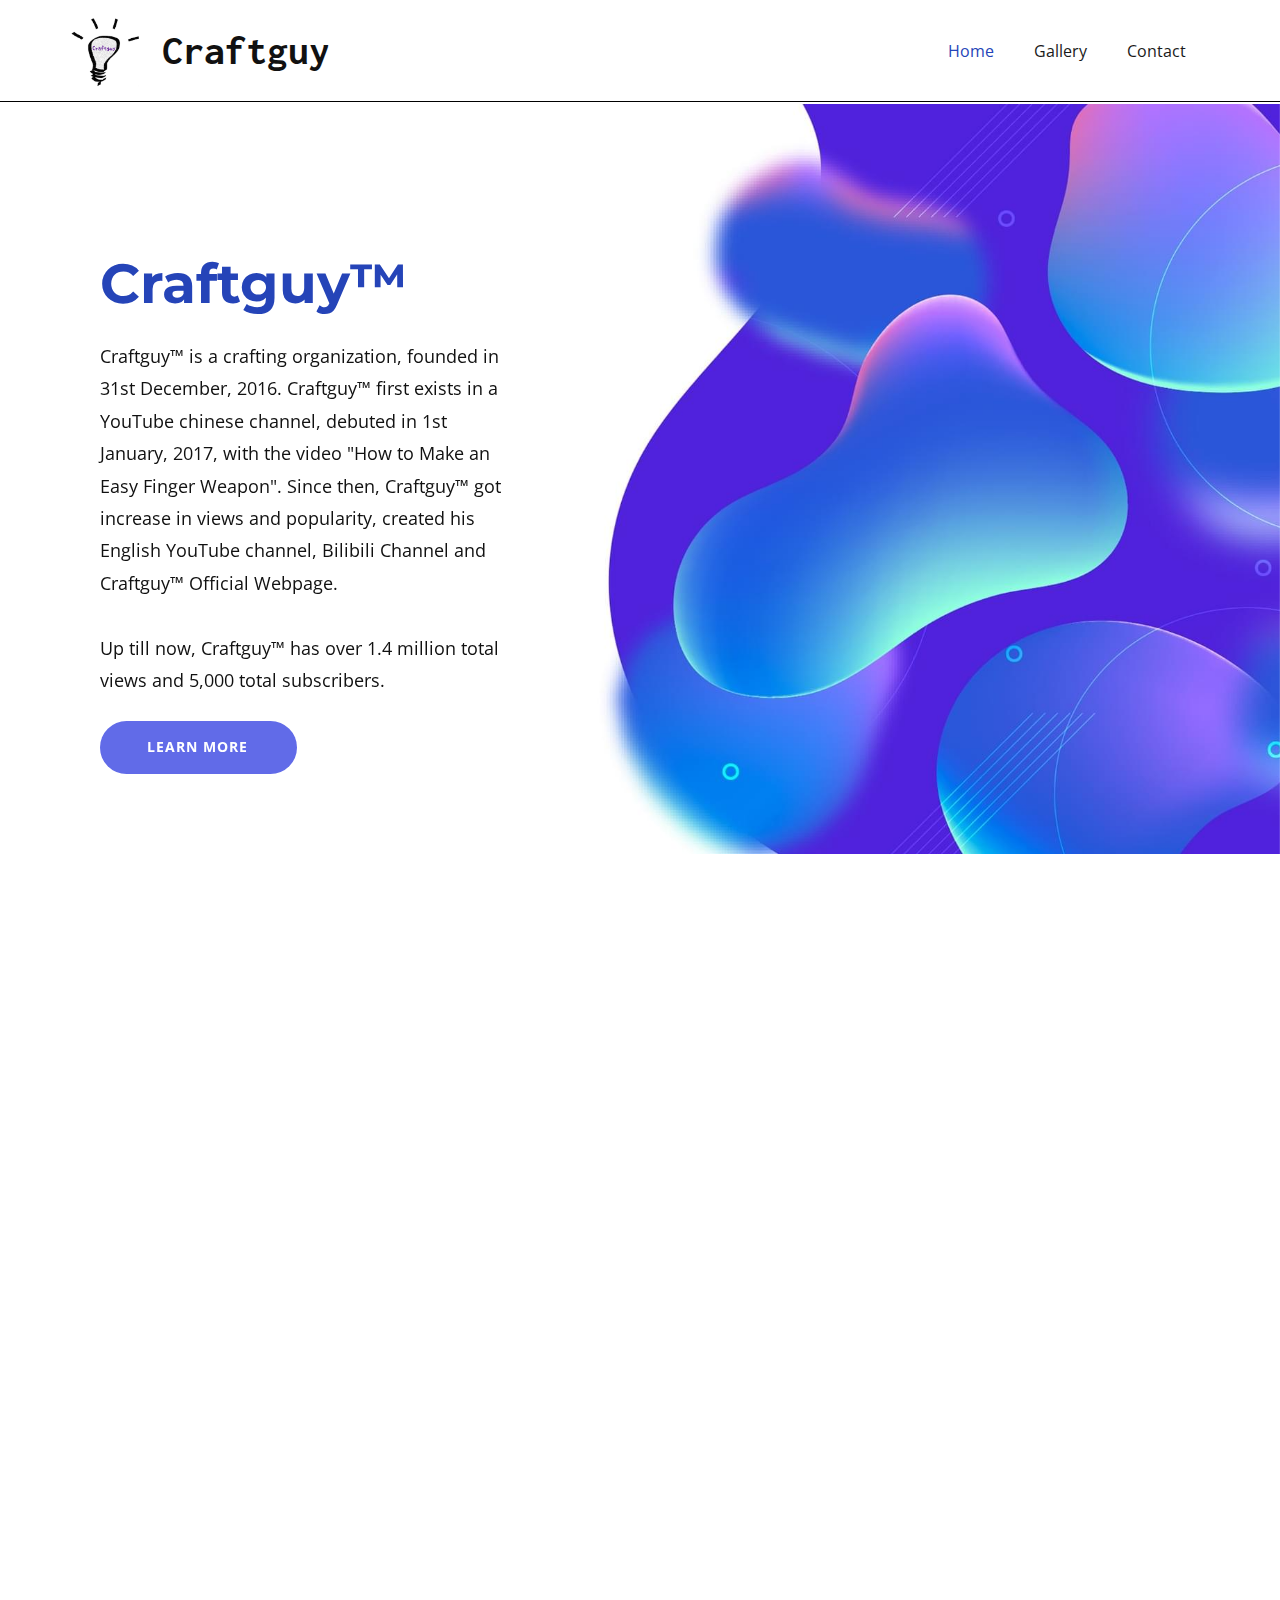
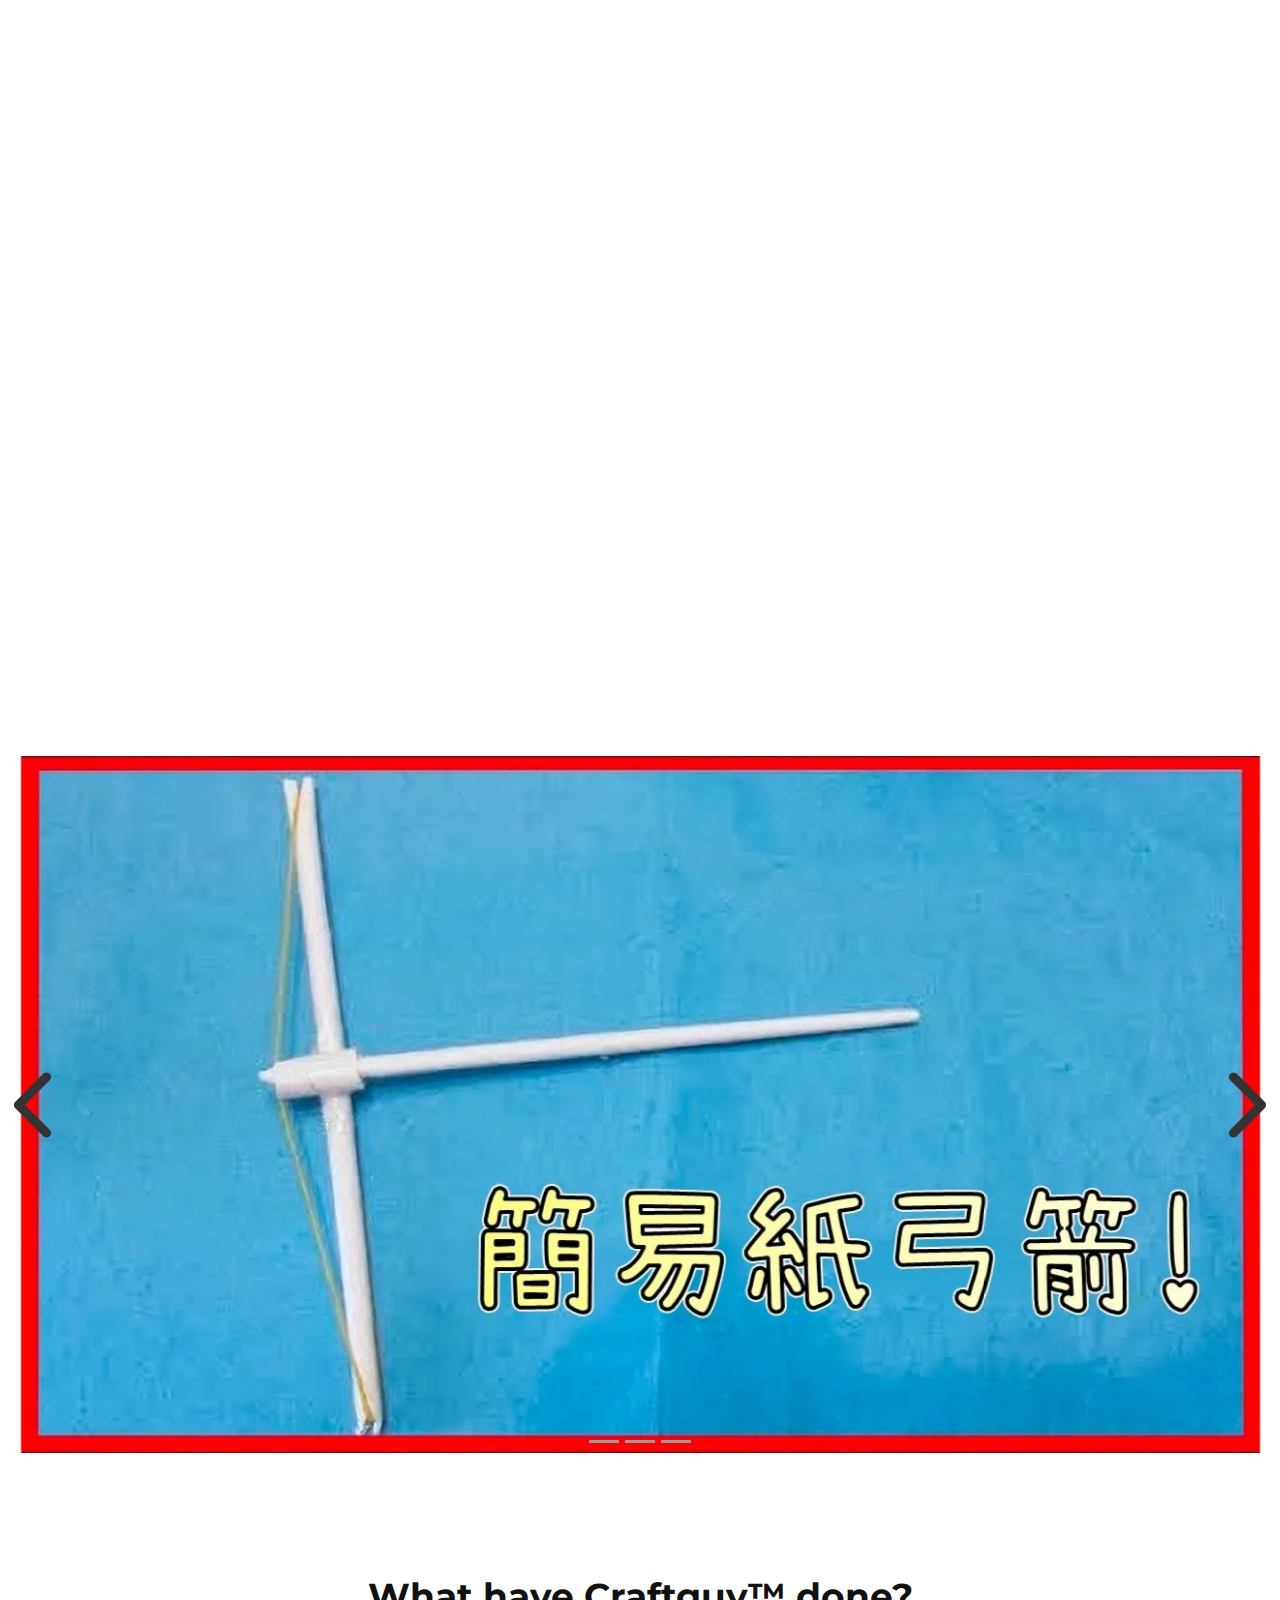
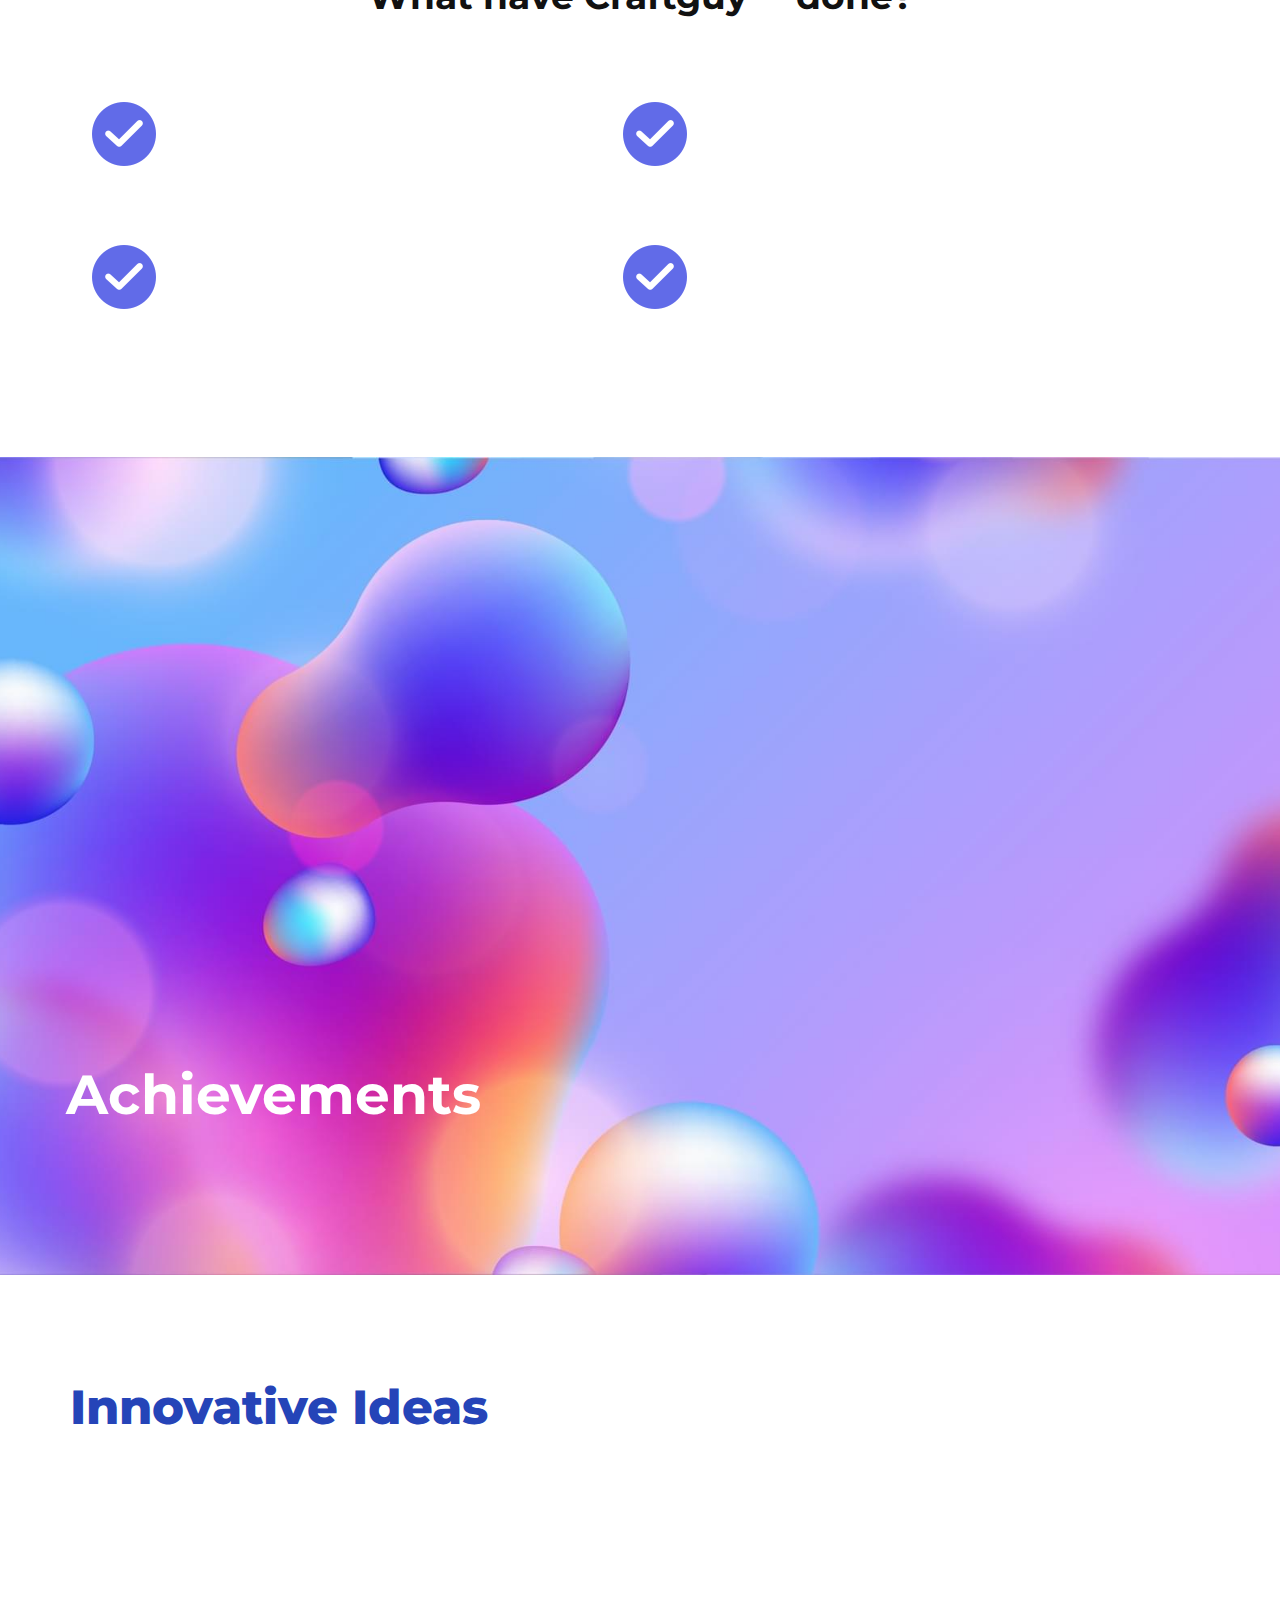
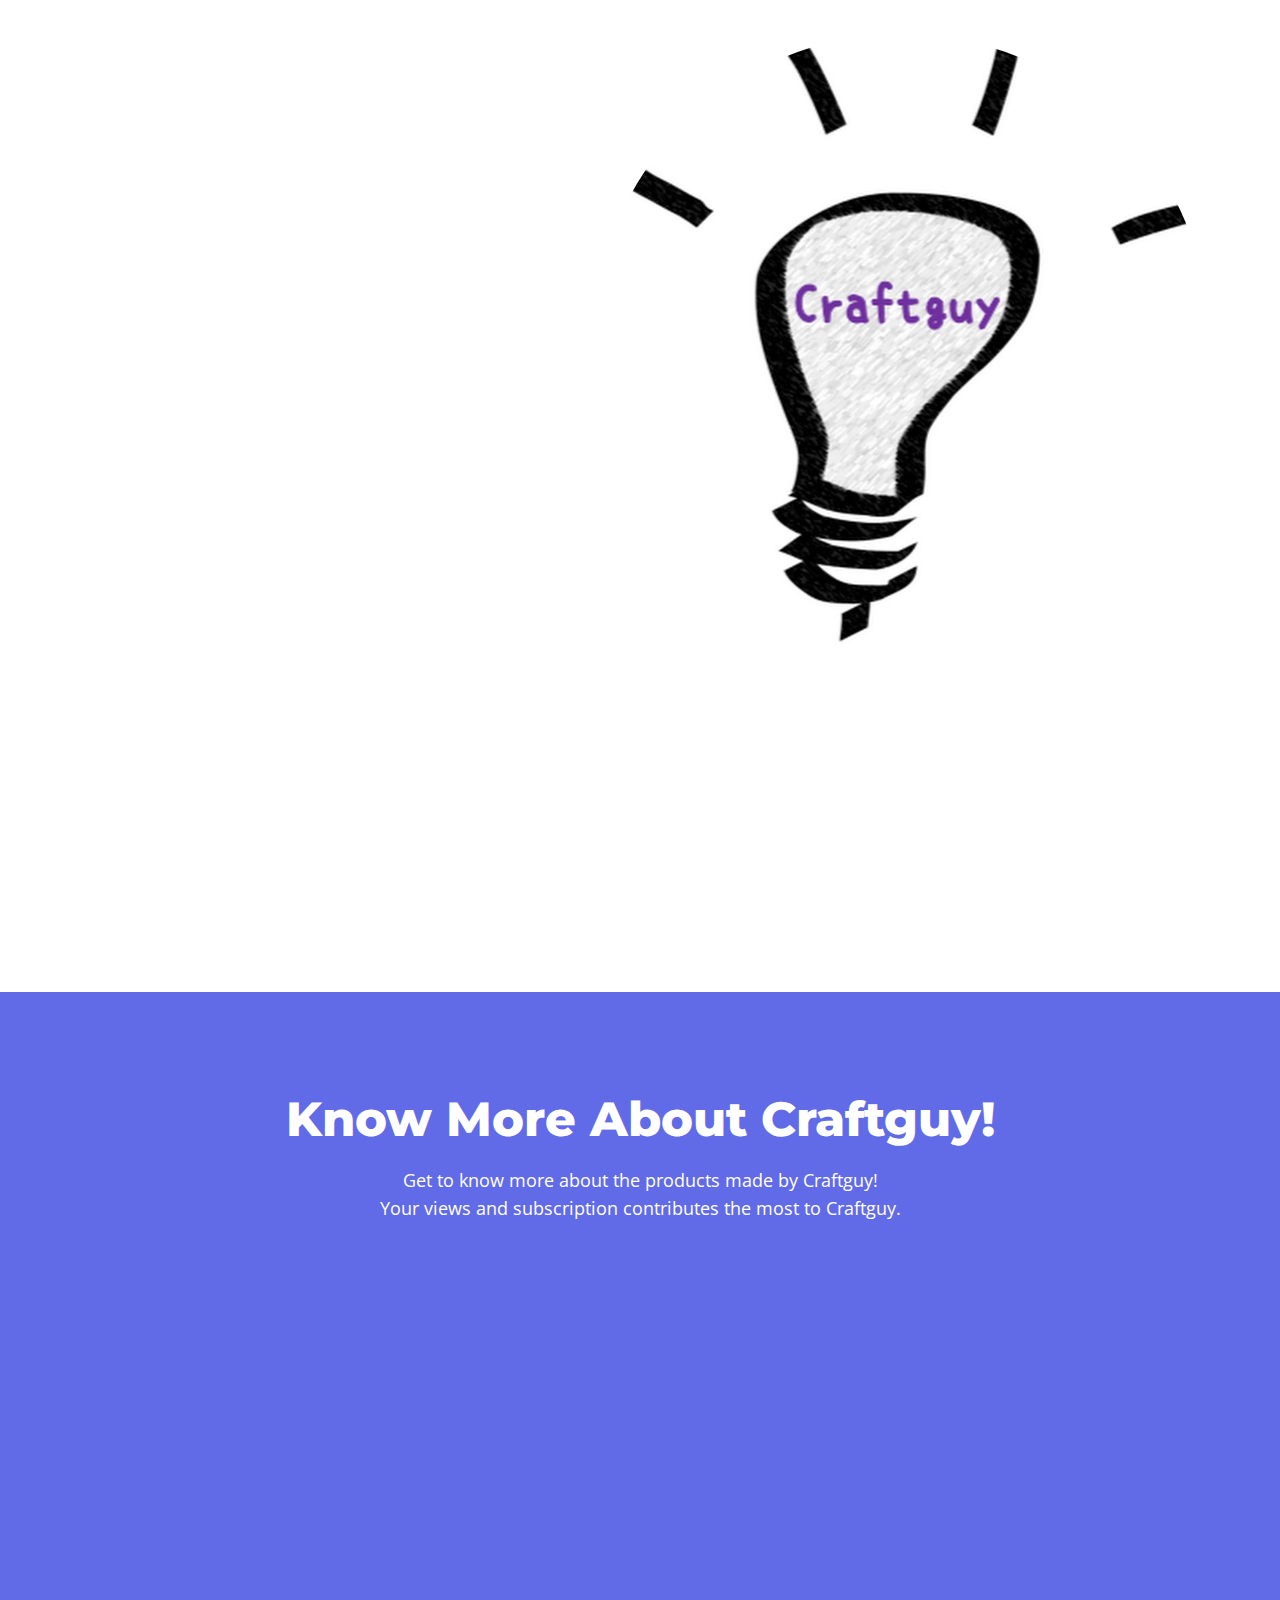
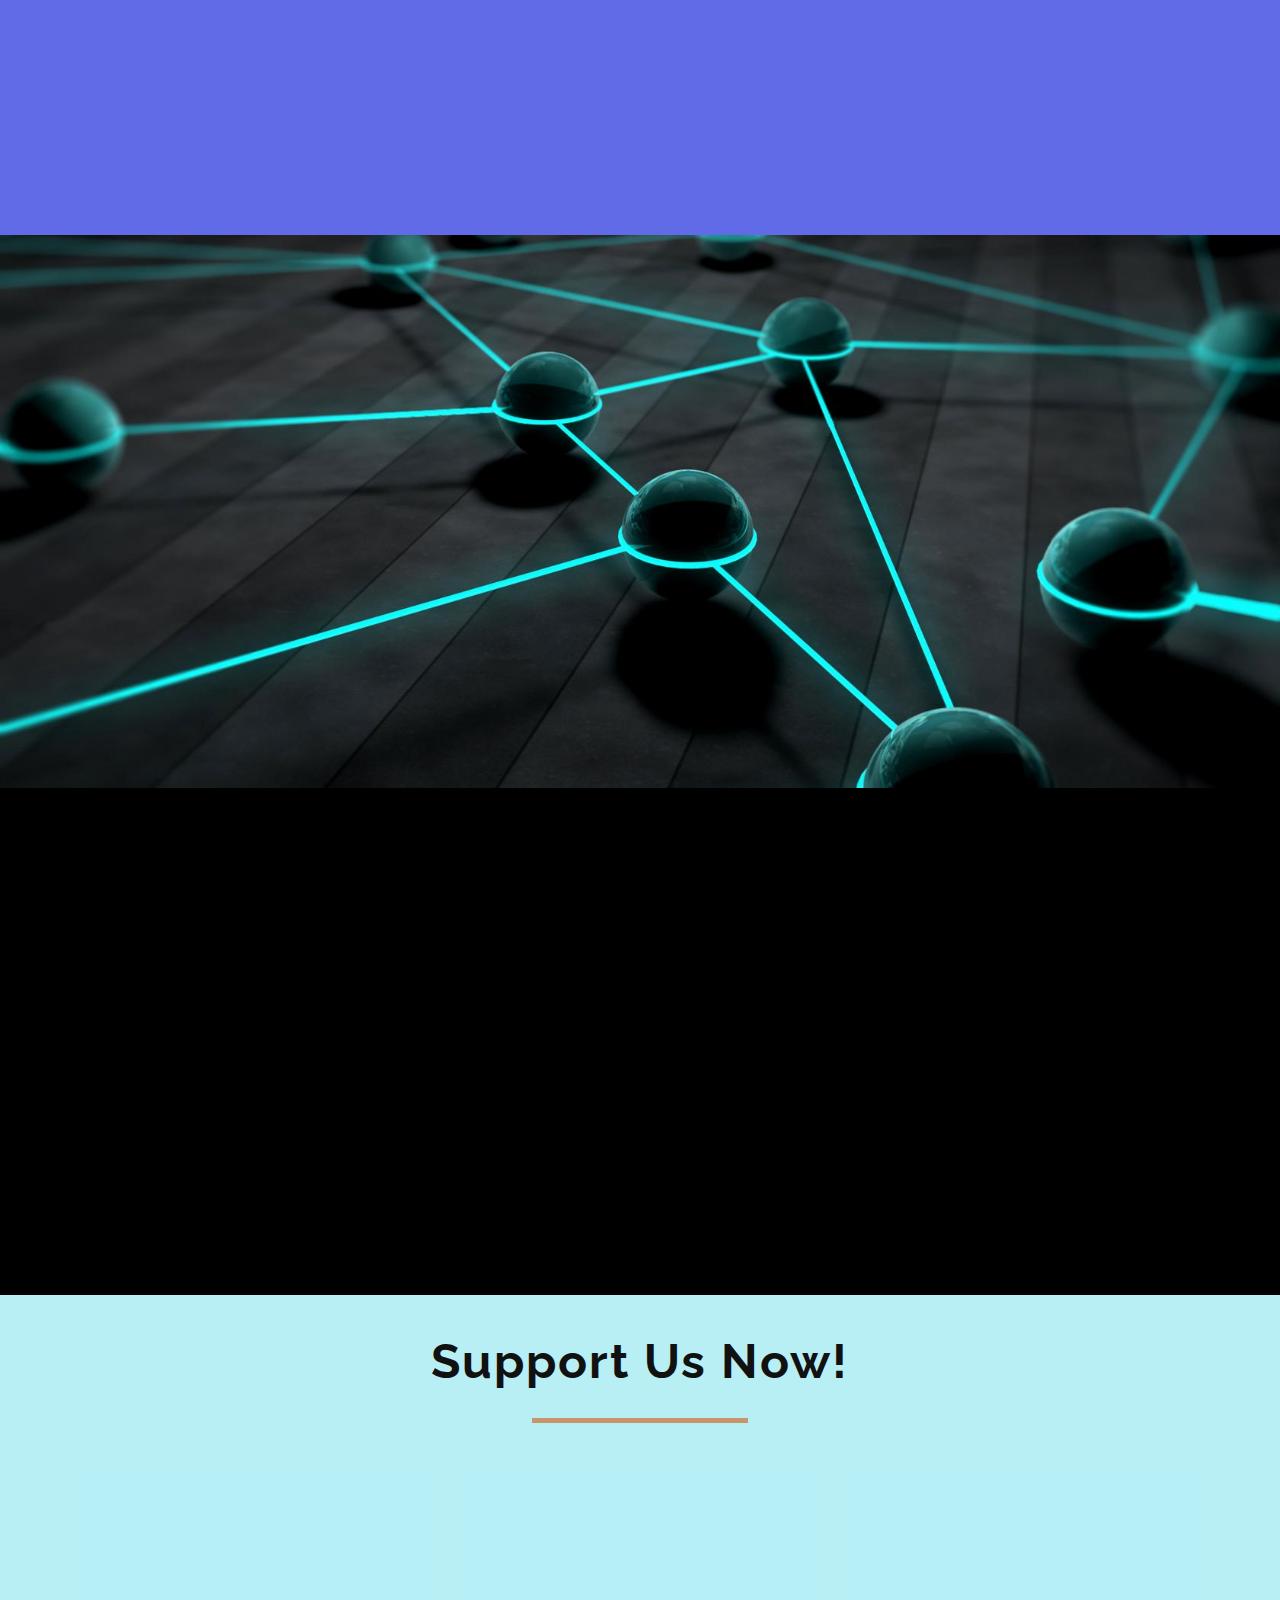
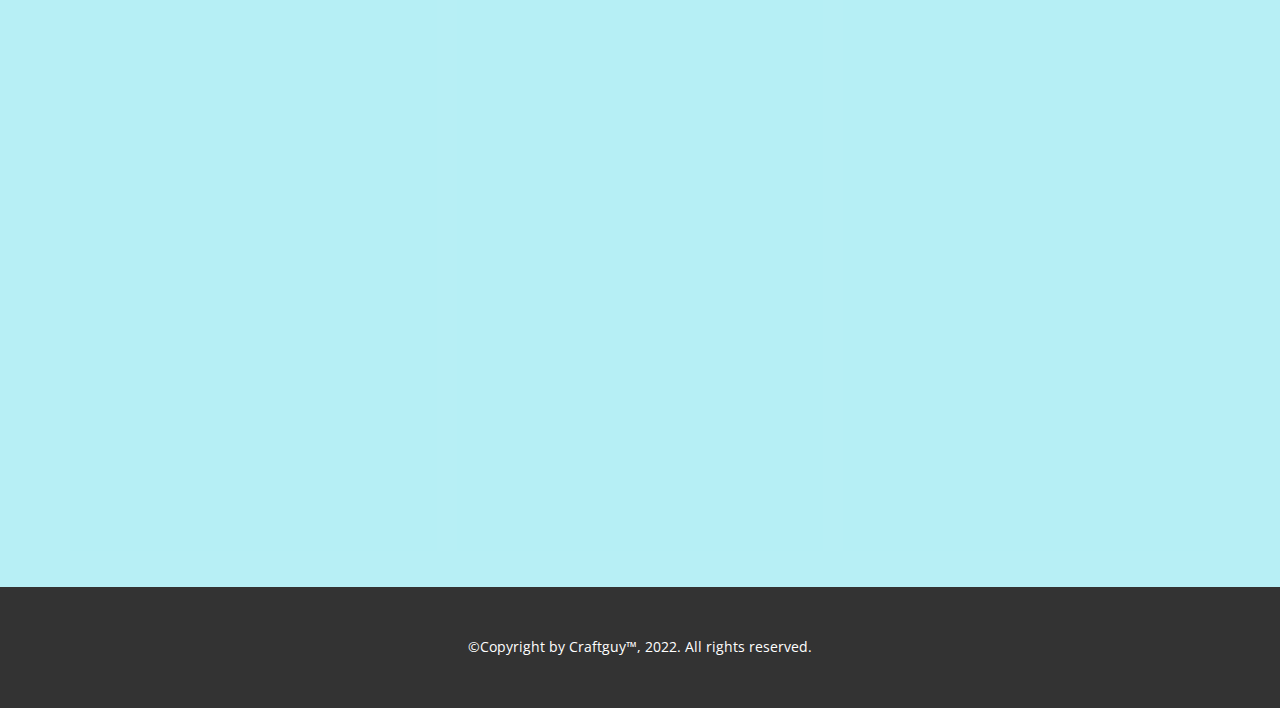
<file: Home.html>
<!DOCTYPE html>
<html style="font-size: 16px;" lang="en"><head>
    <meta name="language" content="en"/>
<meta name="author" content="Craftguy"/>
<meta name="google" content="nopagereadaloud"/>
<meta name="google" content="nositelinksearchbox"/>
<meta name="googlebot" content="notranslate"/>
<meta content='width=device-width; initial-scale=1.0; maximum-scale=1.0; user-scalable=0;' name='viewport' />
<meta name="keywords" content="craftguy,youtube craftguy,craftguy youtube,youtube"/>
<meta name="description" content="Craftguy&trade; is the main page of Craftguy."/>
<link href="[data-uri]" rel="icon" type="image/x-icon" />
<meta charset="UTF-8" />
<meta http-equiv="X-UA-Compatible" content="ie=edge" />
<meta http-equiv="Content-Security-Policy" content="upgrade-insecure-requests">
<meta name="coverage" content="Worldwide"/>
<meta name="distribution" content="Global"/>
<meta name="apple-mobile-web-app-capable" content="yes"/>
<meta name="apple-mobile-web-app-status-bar-style" content="black"/>
<meta name="apple-mobile-web-app-title" content="Craftguy"/>
<meta name="apple-touch-fullscreen" content="yes"/>
<meta name="reply-to" content="mail@craftguy.eu.org"/>
<meta name="audience" content="all"/>
<link rel="canonical" href="https://www.craftguy.orgs.hk/"/>
<link rel="shortcut icon" type="image/png" href="/icons/favicon.png"/>
<link rel="icon" href="/icons/favicon.png" type="image/png"/>
<meta name="referrer" content="origin"/>
<meta property="og:locale" content="en_GB"/>
<meta property="og:locale:alternate" content="en_US"/>
<meta property="og:locale:alternate" content="zh_TW"/>
<meta property="og:title" content="Craftguy"/>
<meta property="og:image" content="https://craftguy.eu.org/image/craftguy.png"/>
<meta property="og:image:url" content="https://craftguy.eu.org/image/craftguy.png"/>
<meta property="og:image:secure_url" content="https://craftguy.eu.org/image/craftguy.png"/>
<meta property="og:image:width" content="1200"/>
<meta property="og:image:height" content="627"/>
<meta property="og:image:type" content="image/png"/>
<meta property="og:image:alt" content="Craftguy&trade; Official"/>
<meta property="og:description" content="This page is the main page of Craftguy"/>
<meta property="og:type" content="website"/>
<meta property="og:url" content="https://www.craftguy.orgs.hk"/>
<meta property="og:site_name" content="Craftguy Official Website"/>
<meta property="og:updated_time" content="2022-07-20T19:48:39+08:00"/>
<meta property="og:email" content="mail@craftguy.eu.org"/>
<meta property="twitter:card" content="summary_large_image"/>
    <title>Craftguy&trade;</title>
    <link rel="stylesheet" href="nicepage.css" media="screen">
<link rel="stylesheet" href="Home.css" media="screen">
    <script class="u-script" type="text/javascript" src="jquery.js" defer=""></script>
    <script class="u-script" type="text/javascript" src="nicepage.js" defer=""></script>
    <link id="u-theme-google-font" rel="stylesheet" href="https://fonts.googleapis.com/css?family=Montserrat:100,100i,200,200i,300,300i,400,400i,500,500i,600,600i,700,700i,800,800i,900,900i|Open+Sans:300,300i,400,400i,500,500i,600,600i,700,700i,800,800i">
    <link id="u-page-google-font" rel="stylesheet" href="https://fonts.googleapis.com/css?family=Montserrat:100,100i,200,200i,300,300i,400,400i,500,500i,600,600i,700,700i,800,800i,900,900i|Raleway:100,100i,200,200i,300,300i,400,400i,500,500i,600,600i,700,700i,800,800i,900,900i|Noto+Sans+Modi:400|B612:400,400i,700,700i|Inconsolata:200,300,400,500,600,700,800,900">
<style>
html,body{
overflow-x:hidden;
max-width:100%;
}
</style>
    
    
    
    
    
    
    
    
    
    
    
    <script type="application/ld+json">{
		"@context": "http://schema.org",
		"@type": "Organization",
		"name": "",
		"logo": "images/unnamed.jpg"
}</script>
    <meta name="theme-color" content="#2544b8">
    <meta property="og:title" content="Home">
    <meta property="og:type" content="website">
  </head>
  <body class="u-body u-xxl-mode" data-lang="en"><header class="u-border-1 u-border-black u-border-no-left u-border-no-right u-border-no-top u-clearfix u-header u-white u-header" id="sec-6607"><div class="u-clearfix u-sheet u-sheet-1">
        <p class="u-custom-font u-text u-text-1">Craftguy </p>
        <a href="https://nicepage.com" class="u-image u-logo u-image-1" data-image-width="900" data-image-height="900">
          <img src="images/unnamed.jpg" class="u-logo-image u-logo-image-1">
        </a>
        <nav class="u-align-left u-menu u-menu-hamburger u-offcanvas u-menu-1">
          <div class="menu-collapse">
            <a class="u-button-style u-nav-link" href="#" style="padding: 4px 0px; font-size: calc(1em + 8px);">
              <svg class="u-svg-link" preserveAspectRatio="xMidYMin slice" viewBox="0 0 302 302" style=""><use xmlns:xlink="http://www.w3.org/1999/xlink" xlink:href="#svg-0b31"></use></svg>
              <svg xmlns="http://www.w3.org/2000/svg" xmlns:xlink="http://www.w3.org/1999/xlink" version="1.1" id="svg-0b31" x="0px" y="0px" viewBox="0 0 302 302" style="enable-background:new 0 0 302 302;" xml:space="preserve" class="u-svg-content"><g><rect y="36" width="302" height="30"></rect><rect y="236" width="302" height="30"></rect><rect y="136" width="302" height="30"></rect>
</g><g></g><g></g><g></g><g></g><g></g><g></g><g></g><g></g><g></g><g></g><g></g><g></g><g></g><g></g><g></g></svg>
            </a>
          </div>
          <div class="u-custom-menu u-nav-container">
            <ul class="u-nav u-spacing-20 u-unstyled u-nav-1"><li class="u-nav-item"><a class="u-button-style u-nav-link u-text-active-palette-1-base u-text-grey-90 u-text-hover-palette-2-base" href="Home.html" style="padding: 10px;">Home</a>
</li><li class="u-nav-item"><a class="u-button-style u-nav-link u-text-active-palette-1-base u-text-grey-90 u-text-hover-palette-2-base" href="Gallery.html" style="padding: 10px;">Gallery</a>
</li><li class="u-nav-item"><a class="u-button-style u-nav-link u-text-active-palette-1-base u-text-grey-90 u-text-hover-palette-2-base" href="Contact.html" style="padding: 10px;">Contact</a>
</li></ul>
          </div>
          <div class="u-custom-menu u-nav-container-collapse">
            <div class="u-align-center u-black u-container-style u-inner-container-layout u-opacity u-opacity-95 u-sidenav">
              <div class="u-inner-container-layout u-sidenav-overflow">
                <div class="u-menu-close"></div>
                <ul class="u-align-center u-nav u-popupmenu-items u-unstyled u-nav-2"><li class="u-nav-item"><a class="u-button-style u-nav-link" href="Home.html">Home</a>
</li><li class="u-nav-item"><a class="u-button-style u-nav-link" href="Gallery.html">Gallery</a>
</li><li class="u-nav-item"><a class="u-button-style u-nav-link" href="Contact.html">Contact</a>
</li></ul>
              </div>
            </div>
            <div class="u-black u-menu-overlay u-opacity u-opacity-70"></div>
          </div>
        </nav>
      </div></header>
    <section class="u-clearfix u-valign-middle u-section-1" id="carousel_7b82">
      <img class="u-expanded-height-xxl u-image u-image-1" src="images/weee.jpg" data-image-width="1152" data-image-height="1080" data-animation-name="customAnimationIn" data-animation-duration="1500" data-animation-delay="0">
      <div class="u-align-left u-container-style u-group u-opacity u-opacity-60 u-radius-50 u-shape-round u-white u-group-1" data-animation-name="customAnimationIn" data-animation-duration="1500" data-animation-delay="500" data-animation-direction="">
        <div class="u-container-layout u-container-layout-1">
          <h1 class="u-text u-text-1" data-animation-name="customAnimationIn" data-animation-duration="1500" data-animation-delay="750">Craftguy™</h1>
          <p class="u-text u-text-2" data-animation-name="customAnimationIn" data-animation-duration="1500" data-animation-delay="750">Craftguy™ is a crafting organization, founded in 31st December, 2016. Craftguy™ first exists in a YouTube chinese channel, debuted in 1st January, 2017, with the video "How to Make an Easy Finger Weapon". Since then, Craftguy™ got increase in views and popularity, created his English YouTube channel, Bilibili Channel and Craftguy™ Official Webpage.<br>
            <br>Up till now, Craftguy™ has over 1.4 million total views and 5,000 total subscribers.
          </p>
          <a href="https://craftguy.eu.org" class="u-active-palette-5-base u-border-none u-btn u-btn-round u-button-style u-hover-palette-5-base u-palette-2-base u-radius-50 u-btn-1" data-animation-name="customAnimationIn" data-animation-duration="1750" data-animation-delay="500" target="_blank">learn more</a>
        </div>
      </div>
    </section>
    <section class="u-align-center u-clearfix u-section-2" id="carousel_c738">
      <div class="u-expanded-width u-layout-grid u-list u-list-1">
        <div class="u-repeater u-repeater-1">
          <div class="u-align-left u-container-style u-custom-item u-list-item u-palette-1-base u-repeater-item u-shape-rectangle u-list-item-1" data-animation-name="customAnimationIn" data-animation-duration="1250">
            <div class="u-container-layout u-similar-container u-container-layout-1">
              <h3 class="u-custom-font u-custom-item u-font-montserrat u-text u-text-1" data-animation-name="customAnimationIn" data-animation-duration="1500" data-animation-delay="500"> Brainstorm</h3>
              <p class="u-custom-font u-custom-item u-text u-text-2" data-animation-name="customAnimationIn" data-animation-duration="1750" data-animation-delay="500" data-animation-direction="Left">Craftguy brainstorms original crafting ideas. Beforehand, Craftguy spends time in watching and analysing other's creative work and take notes on their ideas. Then, based on different ideas made by others, Craftguy tries to think out different ideas and try it out for my own work. Craftguy aims at work out different ideas and share the best way to audiences through tutorial videos.</p><span class="u-custom-item u-file-icon u-icon u-text-white u-icon-1" data-animation-name="customAnimationIn" data-animation-duration="1500" data-animation-delay="500"><img src="images/545682-1f4969b1.png" alt=""></span>
            </div>
          </div>
          <div class="u-align-left u-container-style u-custom-item u-list-item u-palette-2-base u-repeater-item u-shape-rectangle u-list-item-2" data-animation-name="customAnimationIn" data-animation-duration="1250" data-animation-delay="0">
            <div class="u-container-layout u-similar-container u-container-layout-2">
              <h3 class="u-custom-font u-custom-item u-font-montserrat u-text u-text-3" data-animation-name="customAnimationIn" data-animation-duration="1500" data-animation-delay="500">Design</h3>
              <p class="u-custom-font u-custom-item u-text u-text-4" data-animation-name="customAnimationIn" data-animation-duration="1750" data-animation-delay="500" data-animation-direction="Left">Before making crafts or recording a video, Craftguy design his craft using papers, and use ruler for accurate product dimension. This facilitates the usage of hot melt glue gun as well. After a rounded design, Craftguy makes the product once before starts the video recording process, to ensure the product has a good appearance and functionality.</p><span class="u-custom-item u-file-icon u-icon u-text-white u-icon-2" data-animation-name="customAnimationIn" data-animation-duration="1500" data-animation-delay="500"><img src="images/545682-1f4969b1.png" alt=""></span>
            </div>
          </div>
          <div class="u-align-left u-container-style u-custom-item u-list-item u-palette-5-base u-repeater-item u-shape-rectangle u-list-item-3" data-animation-name="customAnimationIn" data-animation-duration="1250">
            <div class="u-container-layout u-similar-container u-container-layout-3">
              <h3 class="u-custom-font u-custom-item u-font-montserrat u-text u-text-5" data-animation-name="customAnimationIn" data-animation-duration="1500" data-animation-delay="500">Post-Production </h3>
              <p class="u-custom-font u-custom-item u-text u-text-6" data-animation-name="customAnimationIn" data-animation-duration="1750" data-animation-delay="500" data-animation-direction="Left">After video recording, Craftguy uses Adobe Premiere Pro for video editing work. Transitions and sound effects will are added to the video to enhance the quality of the videos. The videos will be encoded in MP4 format with 1440p (2K) quality. After the thumbnail is done, the video will be uploaded in both YouTube and Bilibili for audiences to view and learn.</p><span class="u-custom-item u-file-icon u-icon u-text-white u-icon-3" data-animation-name="customAnimationIn" data-animation-duration="1500" data-animation-delay="500"><img src="images/545682-1f4969b1.png" alt=""></span>
            </div>
          </div>
        </div>
      </div>
    </section>
    <section class="u-align-center u-clearfix u-white u-section-3" id="carousel_8edf">
      <div class="u-clearfix u-sheet u-sheet-1">
        <h4 class="u-text u-text-default u-text-palette-1-base u-text-1" data-animation-name="customAnimationIn" data-animation-duration="1500" data-animation-delay="0">craftguy</h4>
        <h2 class="u-text u-text-default u-text-palette-1-base u-text-2" data-animation-name="customAnimationIn" data-animation-duration="1750" data-animation-delay="250">Active Channels</h2>
        <div class="u-list u-list-1">
          <div class="u-repeater u-repeater-1">
            <div class="u-align-center u-container-style u-list-item u-repeater-item u-shape-rectangle u-white u-list-item-1" data-animation-name="customAnimationIn" data-animation-duration="1750" data-animation-delay="500">
              <div class="u-container-layout u-similar-container u-valign-bottom u-container-layout-1">
                <img class="u-expanded-width u-image u-image-contain u-image-1" src="images/fa2d6ed86d5594093b5982fbfdb0ddd108cbd4632ccd094c86c07df8456718c225f72fad62b7689f0b7042a1bc201cc310622903f20a5fe6b7951d_1280.png" data-image-width="1280" data-image-height="1280">
                <h4 class="u-text u-text-palette-1-base u-text-3">Youtube</h4>
                <p class="u-custom-font u-text u-text-palette-1-dark-2 u-text-4">Craftguy has two channels in YouTube: Chinese channel and the English channel. This is to enlarge my target audiences and promote the crafting atmosphere to foreign countries, especially European countries.</p>
                <a href="https://www.youtube.com/@Craftguy" class="u-active-palette-5-base u-border-2 u-border-active-white u-border-hover-white u-border-white u-btn u-btn-round u-button-style u-hover-palette-5-base u-palette-1-base u-radius-50 u-text-active-white u-text-hover-white u-btn-1" target="_blank">view</a>
              </div>
            </div>
            <div class="u-align-center u-container-style u-list-item u-repeater-item u-shape-rectangle u-white u-list-item-2" data-animation-name="customAnimationIn" data-animation-duration="1750" data-animation-delay="500">
              <div class="u-container-layout u-similar-container u-valign-bottom u-container-layout-2">
                <img class="u-expanded-width u-image u-image-contain u-image-2" src="images/68747470733a2f2f63646e2e6b6167616d697a2e636f6d2f42696c6962696c692d546f6f6c6b69742f62696c6962696c692e706e67.png" data-image-width="963" data-image-height="316">
                <h4 class="u-text u-text-palette-1-base u-text-5">Bilibili</h4>
                <p class="u-custom-font u-text u-text-palette-1-dark-2 u-text-6"> Craftguy also has a bilibili channel, to promote and share my crafting ideas to mainland citizens. Recently, the bilibili channel got the most views per video.</p>
                <a href="https://space.bilibili.com/1507548366?spm_id_from=333.337.0.0" class="u-active-palette-5-base u-border-2 u-border-active-white u-border-hover-white u-border-white u-btn u-btn-round u-button-style u-hover-palette-5-base u-palette-1-base u-radius-50 u-text-active-white u-text-hover-white u-btn-2" target="_blank">view</a>
              </div>
            </div>
            <div class="u-align-center u-container-style u-list-item u-repeater-item u-shape-rectangle u-white u-list-item-3" data-animation-name="customAnimationIn" data-animation-duration="1750" data-animation-delay="500">
              <div class="u-container-layout u-similar-container u-valign-bottom u-container-layout-3">
                <img class="u-expanded-width u-image u-image-contain u-image-3" src="images/images.png" data-image-width="225" data-image-height="225">
                <h4 class="u-text u-text-palette-1-base u-text-7">google</h4>
                <p class="u-custom-font u-text u-text-palette-1-dark-2 u-text-8">Craftguy has an official website, shown in google search. The website shows the basic informations and future expectations of Craftguy. Audiences can know the plans and development of Craftguy through this webpage.</p>
                <a href="https://craftguy.eu.org" class="u-active-palette-5-base u-border-2 u-border-active-white u-border-hover-white u-border-white u-btn u-btn-round u-button-style u-hover-palette-5-base u-palette-1-base u-radius-50 u-text-active-white u-text-hover-white u-btn-3" target="_blank">view</a>
              </div>
            </div>
          </div>
        </div>
      </div>
    </section>
    <section class="u-carousel u-slide u-block-f75b-1" id="carousel_2932" data-interval="5000" data-u-ride="carousel">
      <ol class="u-absolute-hcenter u-carousel-indicators u-block-f75b-2">
        <li data-u-target="#carousel_2932" class="u-active u-grey-40" data-u-slide-to="0"></li>
        <li data-u-target="#carousel_2932" class="u-grey-40" data-u-slide-to="1"></li>
        <li data-u-target="#carousel_2932" class="u-grey-40" data-u-slide-to="2"></li>
      </ol>
      <div class="u-carousel-inner" role="listbox">
        <div class="u-active u-align-right u-carousel-item u-clearfix u-image u-image-contain u-section-4-1" src="" data-image-width="1280" data-image-height="720">
          <div class="u-clearfix u-sheet u-sheet-1"></div>
        </div>
        <div class="u-align-right u-carousel-item u-clearfix u-image u-image-contain u-section-4-2" src="" data-image-width="1280" data-image-height="720" data-href="https://nicepage.com">
          <div class="u-clearfix u-sheet u-sheet-1"></div>
        </div>
        <div class="u-align-right u-carousel-item u-clearfix u-image u-image-contain u-section-4-3" src="" data-image-width="1280" data-image-height="720">
          <div class="u-clearfix u-sheet u-sheet-1"></div>
        </div>
      </div>
      <a class="u-absolute-vcenter u-carousel-control u-carousel-control-prev u-text-grey-80 u-block-f75b-3" href="#carousel_2932" role="button" data-u-slide="prev">
        <span aria-hidden="true">
          <svg viewBox="0 0 451.847 451.847"><path d="M97.141,225.92c0-8.095,3.091-16.192,9.259-22.366L300.689,9.27c12.359-12.359,32.397-12.359,44.751,0
c12.354,12.354,12.354,32.388,0,44.748L173.525,225.92l171.903,171.909c12.354,12.354,12.354,32.391,0,44.744
c-12.354,12.365-32.386,12.365-44.745,0l-194.29-194.281C100.226,242.115,97.141,234.018,97.141,225.92z"></path></svg>
        </span>
        <span class="sr-only">
          <svg viewBox="0 0 451.847 451.847"><path d="M97.141,225.92c0-8.095,3.091-16.192,9.259-22.366L300.689,9.27c12.359-12.359,32.397-12.359,44.751,0
c12.354,12.354,12.354,32.388,0,44.748L173.525,225.92l171.903,171.909c12.354,12.354,12.354,32.391,0,44.744
c-12.354,12.365-32.386,12.365-44.745,0l-194.29-194.281C100.226,242.115,97.141,234.018,97.141,225.92z"></path></svg>
        </span>
      </a>
      <a class="u-absolute-vcenter u-carousel-control u-carousel-control-next u-text-grey-80 u-block-f75b-4" href="#carousel_2932" role="button" data-u-slide="next">
        <span aria-hidden="true">
          <svg viewBox="0 0 451.846 451.847"><path d="M345.441,248.292L151.154,442.573c-12.359,12.365-32.397,12.365-44.75,0c-12.354-12.354-12.354-32.391,0-44.744
L278.318,225.92L106.409,54.017c-12.354-12.359-12.354-32.394,0-44.748c12.354-12.359,32.391-12.359,44.75,0l194.287,194.284
c6.177,6.18,9.262,14.271,9.262,22.366C354.708,234.018,351.617,242.115,345.441,248.292z"></path></svg>
        </span>
        <span class="sr-only">
          <svg viewBox="0 0 451.846 451.847"><path d="M345.441,248.292L151.154,442.573c-12.359,12.365-32.397,12.365-44.75,0c-12.354-12.354-12.354-32.391,0-44.744
L278.318,225.92L106.409,54.017c-12.354-12.359-12.354-32.394,0-44.748c12.354-12.359,32.391-12.359,44.75,0l194.287,194.284
c6.177,6.18,9.262,14.271,9.262,22.366C354.708,234.018,351.617,242.115,345.441,248.292z"></path></svg>
        </span>
      </a>
    </section>
    <section class="u-clearfix u-white u-section-5" id="carousel_fdd2">
      <div class="u-clearfix u-sheet u-valign-middle u-sheet-1">
        <h3 class="u-align-center u-text u-text-1">What have Craftguy™ done?</h3>
        <div class="u-list u-list-1">
          <div class="u-repeater u-repeater-1">
            <div class="u-container-style u-list-item u-repeater-item u-white u-list-item-1">
              <div class="u-container-layout u-similar-container u-container-layout-1"><span class="u-align-left u-file-icon u-hover-feature u-icon u-text-palette-2-base u-icon-1"><img src="images/711239-b39395bc.png" alt=""></span>
                <h6 class="u-custom-font u-font-montserrat u-text u-text-default-lg u-text-default-xl u-text-2" data-animation-name="flipIn" data-animation-duration="1000" data-animation-delay="0" data-animation-direction="X">100+ Original Videos</h6>
              </div>
            </div>
            <div class="u-container-style u-list-item u-repeater-item u-white u-list-item-2">
              <div class="u-container-layout u-similar-container u-container-layout-2"><span class="u-align-left u-file-icon u-hover-feature u-icon u-text-palette-2-base u-icon-2"><img src="images/711239-b39395bc.png" alt=""></span>
                <h6 class="u-custom-font u-font-montserrat u-text u-text-default-lg u-text-default-xl u-text-3" data-animation-name="flipIn" data-animation-duration="1000" data-animation-delay="0" data-animation-direction="X">Different Channels</h6>
              </div>
            </div>
            <div class="u-container-style u-list-item u-repeater-item u-white u-list-item-3">
              <div class="u-container-layout u-similar-container u-container-layout-3"><span class="u-align-left u-file-icon u-hover-feature u-icon u-text-palette-2-base u-icon-3"><img src="images/711239-b39395bc.png" alt=""></span>
                <h6 class="u-custom-font u-font-montserrat u-text u-text-default-lg u-text-default-xl u-text-4" data-animation-name="flipIn" data-animation-duration="1000" data-animation-delay="0" data-animation-direction="X"> Search Engine Optimization</h6>
              </div>
            </div>
            <div class="u-container-style u-list-item u-repeater-item u-white u-list-item-4">
              <div class="u-container-layout u-similar-container u-container-layout-4"><span class="u-align-left u-file-icon u-hover-feature u-icon u-text-palette-2-base u-icon-4"><img src="images/711239-b39395bc.png" alt=""></span>
                <h6 class="u-custom-font u-font-montserrat u-text u-text-default-lg u-text-default-xl u-text-5" data-animation-name="flipIn" data-animation-duration="1000" data-animation-delay="0" data-animation-direction="X"> Research and&nbsp;Development</h6>
              </div>
            </div>
          </div>
        </div>
      </div>
      
      
      
      
    </section>
    <section class="u-align-center u-clearfix u-image u-section-6" id="carousel_17ce" data-image-width="1600" data-image-height="1013">
      <div class="u-clearfix u-sheet u-sheet-1">
        <div class="u-align-left u-container-style u-expanded-width-md u-expanded-width-sm u-group u-hidden-sm u-hidden-xl u-hidden-xs u-hidden-xxl u-shape-rectangle u-group-1">
          <div class="u-container-layout u-container-layout-1">
            <h2 class="u-custom-font u-heading-font u-hidden-lg u-hidden-md u-text u-text-body-alt-color u-text-1">Achievements</h2>
          </div>
        </div>
        <h1 class="u-hidden-lg u-hidden-xl u-hidden-xxl u-text u-text-default-sm u-text-default-xs u-text-white u-text-2">Achievements</h1>
        <div class="u-expanded-width-md u-expanded-width-sm u-expanded-width-xs u-list u-list-1">
          <div class="u-repeater u-repeater-1">
            <div class="u-container-style u-list-item u-repeater-item u-video-cover u-white u-list-item-1" data-animation-name="customAnimationIn" data-animation-duration="1000" data-animation-delay="250">
              <div class="u-container-layout u-similar-container u-valign-middle u-container-layout-2"><span class="u-file-icon u-icon u-icon-circle u-palette-1-light-3 u-icon-1"><img src="images/709612.png" alt=""></span>
                <h4 class="u-align-center u-text u-text-palette-1-base u-text-3">1.4M Views</h4>
                <p class="u-align-center u-text u-text-4">1.4 million of views are generated by non-subscribers and subscribers of Craftguy's YouTube and Bilibili channels.</p>
              </div>
            </div>
            <div class="u-align-center u-container-style u-list-item u-repeater-item u-video-cover u-white u-list-item-2" data-animation-name="customAnimationIn" data-animation-duration="1000" data-animation-delay="250">
              <div class="u-container-layout u-similar-container u-valign-middle u-container-layout-3"><span class="u-file-icon u-icon u-icon-circle u-palette-1-light-3 u-icon-2"><img src="images/4959321.png" alt=""></span>
                <h4 class="u-align-center u-text u-text-palette-1-base u-text-5">5K subscribers</h4>
                <p class="u-align-center u-text u-text-6">5,000+ people appreciate Craftguy's work and subscribed for latest productions.</p>
              </div>
            </div>
            <div class="u-align-center u-container-style u-list-item u-repeater-item u-video-cover u-white u-list-item-3" data-animation-name="customAnimationIn" data-animation-duration="1000" data-animation-delay="250">
              <div class="u-container-layout u-similar-container u-valign-middle u-container-layout-4"><span class="u-file-icon u-icon u-icon-circle u-palette-1-light-3 u-icon-3"><img src="images/5757634.png" alt=""></span>
                <h4 class="u-align-center u-text u-text-palette-1-base u-text-7">10M+ Impressions</h4>
                <p class="u-align-center u-text u-text-8">Craftguy's videos thumbnails got over 10 million exposures to users.</p>
              </div>
            </div>
            <div class="u-align-center u-container-style u-list-item u-repeater-item u-video-cover u-white u-list-item-4" data-animation-name="customAnimationIn" data-animation-duration="1000" data-animation-delay="250">
              <div class="u-container-layout u-similar-container u-valign-middle u-container-layout-5"><span class="u-file-icon u-icon u-icon-circle u-palette-1-light-3 u-icon-4"><img src="images/3258511.png" alt=""></span>
                <h4 class="u-align-center u-text u-text-palette-1-base u-text-9">5.4K HKD revenue</h4>
                <p class="u-align-center u-text u-text-10">Up till now, Craftguy has earned 5,400 HKD through YouTube ads.</p>
              </div>
            </div>
          </div>
        </div>
        <h1 class="u-hidden-md u-hidden-sm u-hidden-xs u-text u-text-default-lg u-text-default-md u-text-default-sm u-text-default-xs u-text-white u-text-11">Achievements</h1>
      </div>
    </section>
    <section class="u-align-left u-clearfix u-white u-section-7" id="carousel_33ec">
      <div class="u-clearfix u-sheet u-valign-middle-sm u-valign-middle-xs u-sheet-1">
        <h2 class="u-text u-text-palette-1-base u-text-1"> Innovative Ideas</h2>
        <div class="u-expanded-width-md u-expanded-width-sm u-expanded-width-xs u-list u-list-1">
          <div class="u-repeater u-repeater-1">
            <div class="u-align-left u-container-style u-list-item u-repeater-item u-white u-list-item-1">
              <div class="u-container-layout u-similar-container u-container-layout-1">
                <h4 class="u-text u-text-default u-text-palette-1-base u-text-2" data-animation-name="customAnimationIn" data-animation-direction="" data-animation-duration="1000">Paper crafts</h4>
                <p class="u-text u-text-default u-text-3" data-animation-name="customAnimationIn" data-animation-duration="1000" data-animation-delay="500">Paper crafts has been the major crafting area for Craftguy. Paper weapons, paper DIY crafts, including useful tools, are made and published in Craftguy's channels. Popular ideas include paper bow and arrow, paper aeroplane shooter, and paper slingshot wth trigger.</p>
              </div>
            </div>
            <div class="u-align-left u-container-style u-list-item u-repeater-item u-video-cover u-white">
              <div class="u-container-layout u-similar-container u-container-layout-2">
                <h4 class="u-text u-text-default u-text-palette-1-base u-text-4" data-animation-name="customAnimationIn" data-animation-direction="" data-animation-duration="1000">popsicle crafts</h4>
                <p class="u-text u-text-default u-text-5" data-animation-name="customAnimationIn" data-animation-duration="1000" data-animation-delay="500">Popsicle crafts has been used widely in Craftguy's channel widely in later period of development, due to it's hard texture and beautiful appearance. With colored popsicle sticks, Craftguy has used popsicle sticks in many of his crafts, popular ones include popsicle sticks rubber band gun, and popsicle sticks table.</p>
              </div>
            </div>
            <div class="u-align-left u-container-style u-list-item u-repeater-item u-video-cover u-white">
              <div class="u-container-layout u-similar-container u-container-layout-3">
                <h4 class="u-text u-text-default u-text-palette-1-base u-text-6" data-animation-name="customAnimationIn" data-animation-direction="" data-animation-duration="1000">cardboard crafts</h4>
                <p class="u-text u-text-default u-text-7" data-animation-name="customAnimationIn" data-animation-duration="1000" data-animation-delay="500">Cardboard crafts has been the most complicated genre of crafts Craftguy makes. As cardboard is a kind of material harder than paper but wider in width, it has been used in making different cool machines. These machines works perfect in functionality, but quite time-consuming. Easy cardboard crafts include cardboard pencil container, while complicated machines include candy dispenser and object dispenser with money payment needed.</p>
              </div>
            </div>
          </div>
        </div>
        <div class="u-image u-image-circle u-preserve-proportions u-image-1" alt="" data-image-width="900" data-image-height="900"></div>
      </div>
    </section>
    <section class="u-align-center u-clearfix u-container-align-center u-palette-2-base u-section-8" id="carousel_56f9">
      
      
      
      
      
      
      
      
      
      
      
      
      
      
      
      
      
      
      
      
      
      
      
      
      
      
      
      <div class="u-clearfix u-sheet u-valign-middle-lg u-valign-middle-sm u-valign-middle-xl u-sheet-1">
        <h2 class="u-align-center u-text u-text-1"> Know More About Craftguy!</h2>
        <p class="u-align-center u-text u-text-2">Get to know more about the products made by Craftguy!<br>Your views and subscription contributes the most to Craftguy.
        </p>
        <div class="u-expanded-width u-list u-list-1">
          <div class="u-repeater u-repeater-1">
            <div class="u-align-center u-container-style u-list-item u-radius-20 u-repeater-item u-shape-round u-white u-list-item-1" data-animation-name="flipIn" data-animation-duration="1000" data-animation-direction="X">
              <div class="u-container-layout u-similar-container u-valign-top u-container-layout-1">
                <img class="u-expanded-width u-image u-image-contain u-image-default u-image-1" src="images/y2.jpg" alt="" data-image-width="442" data-image-height="482">
                <h3 class="u-hover-feature u-text u-text-palette-2-base u-text-3">Paper crafts</h3>
                <a href="https://www.youtube.com/playlist?list=PLwt8ilcwFV-UGY3bdbBDHi-PCivyi_6Ev" class="u-border-1 u-border-active-black u-border-hover-black u-border-no-left u-border-no-right u-border-no-top u-border-palette-2-base u-bottom-left-radius-0 u-bottom-right-radius-0 u-btn u-button-style u-hover-feature u-none u-radius-0 u-text-active-black u-text-body-color u-text-hover-black u-top-left-radius-0 u-top-right-radius-0 u-btn-1" target="_blank">more</a>
              </div>
            </div>
            <div class="u-align-center u-container-style u-list-item u-radius-20 u-repeater-item u-shape-round u-video-cover u-white u-list-item-2" data-animation-name="flipIn" data-animation-duration="1000" data-animation-direction="X">
              <div class="u-container-layout u-similar-container u-valign-top u-container-layout-2">
                <img class="u-expanded-width u-image u-image-contain u-image-default u-image-2" src="images/y3.jpg" alt="" data-image-width="442" data-image-height="482">
                <h3 class="u-hover-feature u-text u-text-palette-2-base u-text-4">Cardboard crafts</h3>
                <a href="https://www.youtube.com/playlist?list=PLwt8ilcwFV-Vf6a39QQVHsZv2L1467j4X" class="u-border-1 u-border-active-black u-border-hover-black u-border-no-left u-border-no-right u-border-no-top u-border-palette-2-base u-bottom-left-radius-0 u-bottom-right-radius-0 u-btn u-button-style u-hover-feature u-none u-radius-0 u-text-active-black u-text-body-color u-text-hover-black u-top-left-radius-0 u-top-right-radius-0 u-btn-2" target="_blank">more</a>
              </div>
            </div>
            <div class="u-align-center u-container-style u-list-item u-radius-20 u-repeater-item u-shape-round u-video-cover u-white u-list-item-3" data-animation-name="flipIn" data-animation-duration="1000" data-animation-direction="X">
              <div class="u-container-layout u-similar-container u-valign-top u-container-layout-3">
                <img class="u-expanded-width u-image u-image-contain u-image-default u-image-3" src="images/y1.jpg" alt="" data-image-width="442" data-image-height="482">
                <h3 class="u-hover-feature u-text u-text-palette-2-base u-text-5">Popsicle crafts</h3>
                <a href="https://www.youtube.com/playlist?list=PLwt8ilcwFV-WsSBDsMf2UW5IwCc20DyKT" class="u-border-1 u-border-active-black u-border-hover-black u-border-no-left u-border-no-right u-border-no-top u-border-palette-2-base u-bottom-left-radius-0 u-bottom-right-radius-0 u-btn u-button-style u-hover-feature u-none u-radius-0 u-text-active-black u-text-body-color u-text-hover-black u-top-left-radius-0 u-top-right-radius-0 u-btn-3" target="_blank">more</a>
              </div>
            </div>
          </div>
        </div>
      </div>
    </section>
    <section class="u-align-center u-black u-clearfix u-section-9" id="carousel_0cef">
      <img class="u-expanded-width u-image u-image-1" src="images/794873-engineering-wallpaper.jpg" data-image-width="1680" data-image-height="1050">
      <div class="u-list u-list-1">
        <div class="u-repeater u-repeater-1">
          <div class="u-align-left u-container-style u-gradient u-list-item u-repeater-item u-shape-round u-list-item-1" data-animation-name="bounceIn" data-animation-duration="1000" data-animation-direction="">
            <div class="u-container-layout u-similar-container u-container-layout-1">
              <img class="u-image u-image-default u-image-2" src="images/Adobe_Premiere_Pro_CC_icon.svg.png" alt="" data-image-width="1200" data-image-height="1170">
              <h5 class="u-text u-text-body-alt-color u-text-1">Premiere Pro</h5>
              <p class="u-text u-text-default u-text-grey-30 u-text-2">Premiere Pro is the most commonly used video editing software for other YouTubers, as well for Craftguy. It is used to add sound effects, audio effects, as well as different transitions, in videos produced.</p>
              <a href="https://www.adobe.com/hk_zh/products/premiere.html" class="u-border-1 u-border-no-left u-border-no-right u-border-no-top u-border-white u-btn u-button-style u-none u-text-body-alt-color u-btn-1" data-animation-name="customAnimationIn" data-animation-duration="1000" target="_blank">learn more</a>
            </div>
          </div>
          <div class="u-align-left u-container-style u-gradient u-list-item u-repeater-item u-shape-round u-list-item-2" data-animation-name="bounceIn" data-animation-duration="1000" data-animation-direction="">
            <div class="u-container-layout u-similar-container u-container-layout-2">
              <img class="u-image u-image-default u-image-3" src="images/Adobe_After_Effects-Logo.wine.png" alt="" data-image-width="1200" data-image-height="1170">
              <h5 class="u-text u-text-body-alt-color u-text-3">After Effects</h5>
              <p class="u-text u-text-default u-text-grey-30 u-text-4">After Effects is a software for video editing, especially for adding special visual effects for the videos. It is used during the post-production work of Craftguy's YouTube videos if needed.</p>
              <a href="https://www.adobe.com/hk_zh/products/aftereffects/campaign/pricing.html?gclid=CjwKCAiAwomeBhBWEiwAM43YIKwlLlEFxIZpy5U-Dlbo0uV_7UpmTfBEb3g-djsP1DFObp2kcQ0wYhoCmMkQAvD_BwE&amp;sdid=LVC1T7HL&amp;mv=search&amp;ef_id=CjwKCAiAwomeBhBWEiwAM43YIKwlLlEFxIZpy5U-Dlbo0uV_7UpmTfBEb3g-djsP1DFObp2kcQ0wYhoCmMkQAvD_BwE:G:s&amp;s_kwcid=AL!3085!3!511684275722!e!!g!!adobe%20after%20effects!12662576043!125882057928&amp;mv=search" class="u-border-1 u-border-no-left u-border-no-right u-border-no-top u-border-white u-btn u-button-style u-none u-text-body-alt-color u-btn-2" data-animation-name="customAnimationIn" data-animation-duration="1000" target="_blank">learn more</a>
            </div>
          </div>
          <div class="u-align-left u-container-style u-gradient u-list-item u-repeater-item u-shape-round u-list-item-3" data-animation-name="bounceIn" data-animation-duration="1000" data-animation-direction="">
            <div class="u-container-layout u-similar-container u-container-layout-3">
              <img class="u-image u-image-default u-image-4" src="images/675-6751343_topaz-gigapixel-ai-logo-hd-png-download-removebg-preview (1).png" alt="" data-image-width="1200" data-image-height="1170">
              <h5 class="u-text u-text-body-alt-color u-text-5">Gigapixel AI</h5>
              <p class="u-text u-text-default u-text-grey-30 u-text-6">Gigapixel AI is a software for image super-resolution. It uses the artificial intelligence algorithm in enhancing the thumbnail quality of Craftguy's YouTube videos.</p>
              <a href="https://www.topazlabs.com/gigapixel-ai" class="u-border-1 u-border-no-left u-border-no-right u-border-no-top u-border-white u-btn u-button-style u-none u-text-body-alt-color u-btn-3" data-animation-name="customAnimationIn" data-animation-duration="1000" target="_blank">learn more</a>
            </div>
          </div>
          <div class="u-align-left u-container-style u-gradient u-list-item u-repeater-item u-shape-round u-list-item-3" data-animation-name="bounceIn" data-animation-duration="1000" data-animation-direction="">
            <div class="u-container-layout u-similar-container u-container-layout-3">
              <img class="u-image u-image-default u-image-5" src="images/Visual_Studio_Code_1.35_icon.svg.png" alt="" data-image-width="1200" data-image-height="1170">
              <h5 class="u-text u-text-body-alt-color u-text-5">Visual Studio Code</h5>
              <p class="u-text u-text-default u-text-grey-30 u-text-8">Visual Studio Code is a software for programming. It is used for website development works of Craftguy Official Website.</p>
              <a href="https://code.visualstudio.com/" class="u-border-1 u-border-no-left u-border-no-right u-border-no-top u-border-white u-btn u-button-style u-none u-text-body-alt-color u-btn-3" data-animation-name="customAnimationIn" data-animation-duration="1000" target="_blank">learn more</a>
            </div>
          </div>
        </div>
      </div>
      <h1 class="u-text u-text-body-alt-color u-text-default-lg u-text-default-md u-text-default-xl u-text-default-xxl u-text-9" data-animation-name="customAnimationIn" data-animation-direction="" data-animation-duration="1000">Software&nbsp;we uses</h1>
    </section>
    <section class="u-align-center u-clearfix u-palette-4-light-2 u-section-10" id="carousel_3ec7">
      <div class="u-clearfix u-sheet u-sheet-1">
        <h2 class="u-custom-font u-font-raleway u-text u-text-1">Support Us Now!</h2>
        <div class="u-border-5 u-border-palette-3-base u-line u-line-horizontal u-line-1"></div>
        <div class="u-expanded-width-lg u-expanded-width-md u-expanded-width-sm u-expanded-width-xl u-expanded-width-xxl u-list u-list-1">
          <div class="u-repeater u-repeater-1">
            <div class="u-align-left u-container-style u-list-item u-opacity u-opacity-30 u-palette-4-light-2 u-repeater-item">
              <div class="u-container-layout u-similar-container u-valign-bottom-sm u-valign-top-xs u-container-layout-1">
                <img src="images/38e8e14965261b829f6ce1014f029041.gif" alt="" class="u-expanded-width-xxl u-image u-image-default u-image-1" data-image-width="800" data-image-height="600" data-animation-name="jackInTheBox" data-animation-duration="1000" data-animation-direction="">
                <h3 class="u-custom-font u-font-raleway u-text u-text-palette-1-base u-text-2" data-animation-name="customAnimationIn" data-animation-duration="1000" data-animation-direction="">Leave us a Like<span style="font-weight: 700;">!</span>
                </h3>
                <p class="u-text u-text-3" data-animation-name="customAnimationIn" data-animation-duration="1000">Leave us a like to motivate us for further improvement and innovative ideas!</p>
              </div>
            </div>
            <div class="u-align-left u-container-style u-list-item u-opacity u-opacity-30 u-palette-4-light-2 u-repeater-item u-video-cover u-list-item-2">
              <div class="u-container-layout u-similar-container u-valign-bottom-sm u-valign-top-xs u-container-layout-2">
                <img src="images/like_subscribe_bell_youtube.gif" alt="" class="u-expanded-width-xxl u-image u-image-default u-image-2" data-image-width="1600" data-image-height="1200" data-animation-name="jackInTheBox" data-animation-duration="1000" data-animation-direction="">
                <h3 class="u-custom-font u-font-raleway u-text u-text-palette-1-base u-text-4" data-animation-name="customAnimationIn" data-animation-duration="1000" data-animation-direction="">Subscribe our Channel!</h3>
                <p class="u-text u-text-5" data-animation-name="customAnimationIn" data-animation-duration="1000">Your subscription indicates the utmost support to our work!</p>
              </div>
            </div>
            <div class="u-align-left u-container-style u-list-item u-opacity u-opacity-30 u-palette-4-light-2 u-repeater-item u-video-cover u-list-item-3">
              <div class="u-container-layout u-similar-container u-valign-bottom-sm u-valign-top-xs u-container-layout-3">
                <img src="images/DrBgDEyU8AEhGBc.jpg" alt="" class="u-expanded-width-xxl u-image u-image-contain u-image-default u-image-3" data-image-width="1200" data-image-height="632" data-animation-name="jackInTheBox" data-animation-duration="1000" data-animation-direction="">
                <h3 class="u-custom-font u-font-raleway u-text u-text-palette-1-base u-text-6" data-animation-name="customAnimationIn" data-animation-duration="1000" data-animation-direction="">Join our Membership!</h3>
                <p class="u-text u-text-7" data-animation-name="customAnimationIn" data-animation-duration="1000">Join our channel membership to follow our latest progress and enjoy early bird services for our new videos!</p>
              </div>
            </div>
          </div>
        </div>
      </div>
    </section>
    
    
    <footer class="u-align-center u-clearfix u-footer u-grey-80 u-footer" id="sec-3af1"><div class="u-clearfix u-sheet u-sheet-1">
        <p class="u-small-text u-text u-text-variant u-text-1">©Copyright by Craftguy™, 2022. All rights reserved.</p>
      </div></footer>
    
  
</body></html>
</file>
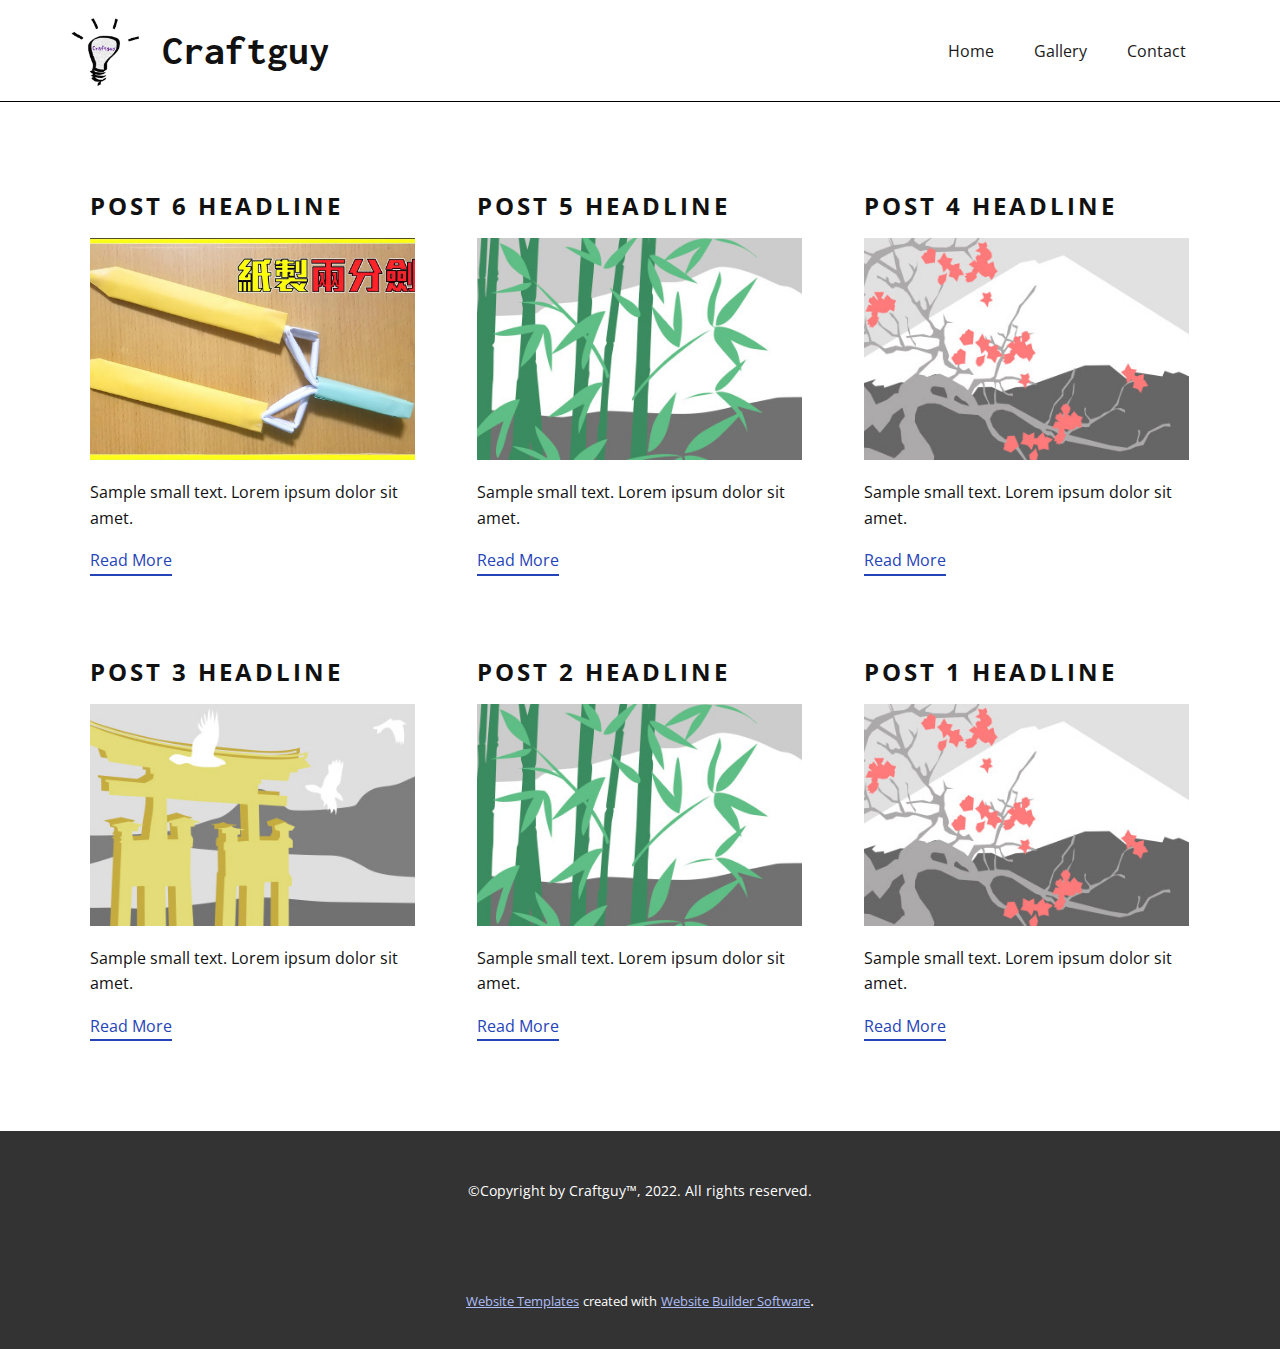
<file: blog/blog.html>
<!DOCTYPE html>
<html style="font-size: 16px;" lang="en"><head>
    <meta name="viewport" content="width=device-width, initial-scale=1.0">
    <meta charset="utf-8">
    <meta name="keywords" content="">
    <meta name="description" content="">
    <title>Blog Template</title>
    <link rel="stylesheet" href="../nicepage.css" media="screen">
<link rel="stylesheet" href="../Blog-Template.css" media="screen">
    <script class="u-script" type="text/javascript" src="../jquery.js" defer=""></script>
    <script class="u-script" type="text/javascript" src="../nicepage.js" defer=""></script>
    <meta name="generator" content="Nicepage 5.3.2, nicepage.com">
    <link id="u-theme-google-font" rel="stylesheet" href="https://fonts.googleapis.com/css?family=Montserrat:100,100i,200,200i,300,300i,400,400i,500,500i,600,600i,700,700i,800,800i,900,900i|Open+Sans:300,300i,400,400i,500,500i,600,600i,700,700i,800,800i">
    <link id="u-page-google-font" rel="stylesheet" href="https://fonts.googleapis.com/css?family=Inconsolata:200,300,400,500,600,700,800,900">
    
    
    <script type="application/ld+json">{
		"@context": "http://schema.org",
		"@type": "Organization",
		"name": "",
		"logo": "images/unnamed.jpg"
}</script>
    <meta name="theme-color" content="#2544b8">
  </head>
  <body class="u-body u-xl-mode" data-lang="en"><header class="u-border-1 u-border-black u-border-no-left u-border-no-right u-border-no-top u-clearfix u-header u-white u-header" id="sec-6607"><div class="u-clearfix u-sheet u-sheet-1">
        <p class="u-custom-font u-text u-text-1">Craftguy </p>
        <a href="https://nicepage.com" class="u-image u-logo u-image-1" data-image-width="900" data-image-height="900">
          <img src="../images/unnamed.jpg" class="u-logo-image u-logo-image-1">
        </a>
        <nav class="u-align-left u-menu u-menu-hamburger u-offcanvas u-menu-1">
          <div class="menu-collapse">
            <a class="u-button-style u-nav-link" href="#" style="padding: 4px 0px; font-size: calc(1em + 8px);">
              <svg class="u-svg-link" preserveAspectRatio="xMidYMin slice" viewBox="0 0 302 302" style=""><use xmlns:xlink="http://www.w3.org/1999/xlink" xlink:href="#svg-0b31"></use></svg>
              <svg xmlns="http://www.w3.org/2000/svg" xmlns:xlink="http://www.w3.org/1999/xlink" version="1.1" id="svg-0b31" x="0px" y="0px" viewBox="0 0 302 302" style="enable-background:new 0 0 302 302;" xml:space="preserve" class="u-svg-content"><g><rect y="36" width="302" height="30"></rect><rect y="236" width="302" height="30"></rect><rect y="136" width="302" height="30"></rect>
</g><g></g><g></g><g></g><g></g><g></g><g></g><g></g><g></g><g></g><g></g><g></g><g></g><g></g><g></g><g></g></svg>
            </a>
          </div>
          <div class="u-custom-menu u-nav-container">
            <ul class="u-nav u-spacing-20 u-unstyled u-nav-1"><li class="u-nav-item"><a class="u-button-style u-nav-link u-text-active-palette-1-base u-text-grey-90 u-text-hover-palette-2-base" href="../Home.html" style="padding: 10px;">Home</a>
</li><li class="u-nav-item"><a class="u-button-style u-nav-link u-text-active-palette-1-base u-text-grey-90 u-text-hover-palette-2-base" href="../Gallery.html" style="padding: 10px;">Gallery</a>
</li><li class="u-nav-item"><a class="u-button-style u-nav-link u-text-active-palette-1-base u-text-grey-90 u-text-hover-palette-2-base" href="../Contact.html" style="padding: 10px;">Contact</a>
</li></ul>
          </div>
          <div class="u-custom-menu u-nav-container-collapse">
            <div class="u-align-center u-black u-container-style u-inner-container-layout u-opacity u-opacity-95 u-sidenav">
              <div class="u-inner-container-layout u-sidenav-overflow">
                <div class="u-menu-close"></div>
                <ul class="u-align-center u-nav u-popupmenu-items u-unstyled u-nav-2"><li class="u-nav-item"><a class="u-button-style u-nav-link" href="../Home.html">Home</a>
</li><li class="u-nav-item"><a class="u-button-style u-nav-link" href="../Gallery.html">Gallery</a>
</li><li class="u-nav-item"><a class="u-button-style u-nav-link" href="../Contact.html">Contact</a>
</li></ul>
              </div>
            </div>
            <div class="u-black u-menu-overlay u-opacity u-opacity-70"></div>
          </div>
        </nav>
      </div></header>
    <section class="u-clearfix u-section-1" id="sec-7348">
      <div class="u-clearfix u-sheet u-valign-middle u-sheet-1"><!--blog--><!--blog_options_json--><!--{"type":"Recent","source":"","tags":"","count":""}--><!--/blog_options_json-->
        <div class="u-blog u-expanded-width u-repeater u-repeater-1"><!--blog_post-->
          <div class="u-blog-post u-container-style u-repeater-item u-white u-repeater-item-1">
            <div class="u-container-layout u-similar-container u-valign-top u-container-layout-1"><!--blog_post_header-->
              <h4 class="u-blog-control u-text u-text-1">
                <a class="u-post-header-link" href="../blog/post-5.html">Post 6 Headline</a>
              </h4><!--/blog_post_header--><!--blog_post_image-->
              <a class="u-post-header-link" href="../blog/post-5.html"><img alt="" class="u-blog-control u-expanded-width u-image u-image-default u-image-1" src="../images/maxresdefault2.webp"></a><!--/blog_post_image--><!--blog_post_content-->
              <div class="u-blog-control u-post-content u-text u-text-2 fr-view">Sample small text. Lorem ipsum dolor sit amet.</div><!--/blog_post_content--><!--blog_post_readmore-->
              <a href="../blog/post-5.html" class="u-blog-control u-border-2 u-border-palette-1-base u-btn u-btn-rectangle u-button-style u-none u-btn-1"><!--blog_post_readmore_content--><!--options_json--><!--{"content":"","defaultValue":"Read More"}--><!--/options_json-->Read More<!--/blog_post_readmore_content--></a><!--/blog_post_readmore-->
            </div>
          </div><div class="u-blog-post u-container-style u-repeater-item u-video-cover u-white">
            <div class="u-container-layout u-similar-container u-valign-top u-container-layout-2"><!--blog_post_header-->
              <h4 class="u-blog-control u-text u-text-3">
                <a class="u-post-header-link" href="../blog/post-4.html">Post 5 Headline</a>
              </h4><!--/blog_post_header--><!--blog_post_image-->
              <a class="u-post-header-link" href="../blog/post-4.html"><img alt="" class="u-blog-control u-expanded-width u-image u-image-default u-image-2" src="../images/68f64b9d.jpeg"></a><!--/blog_post_image--><!--blog_post_content-->
              <div class="u-blog-control u-post-content u-text u-text-4 fr-view">Sample small text. Lorem ipsum dolor sit amet.</div><!--/blog_post_content--><!--blog_post_readmore-->
              <a href="../blog/post-4.html" class="u-blog-control u-border-2 u-border-palette-1-base u-btn u-btn-rectangle u-button-style u-none u-btn-2"><!--blog_post_readmore_content--><!--options_json--><!--{"content":"","defaultValue":"Read More"}--><!--/options_json-->Read More<!--/blog_post_readmore_content--></a><!--/blog_post_readmore-->
            </div>
          </div><div class="u-blog-post u-container-style u-repeater-item u-video-cover u-white">
            <div class="u-container-layout u-similar-container u-valign-top u-container-layout-3"><!--blog_post_header-->
              <h4 class="u-blog-control u-text u-text-5">
                <a class="u-post-header-link" href="../blog/post-3.html">Post 4 Headline</a>
              </h4><!--/blog_post_header--><!--blog_post_image-->
              <a class="u-post-header-link" href="../blog/post-3.html"><img alt="" class="u-blog-control u-expanded-width u-image u-image-default u-image-3" src="../images/0fd3416c.jpeg"></a><!--/blog_post_image--><!--blog_post_content-->
              <div class="u-blog-control u-post-content u-text u-text-6 fr-view">Sample small text. Lorem ipsum dolor sit amet.</div><!--/blog_post_content--><!--blog_post_readmore-->
              <a href="../blog/post-3.html" class="u-blog-control u-border-2 u-border-palette-1-base u-btn u-btn-rectangle u-button-style u-none u-btn-3"><!--blog_post_readmore_content--><!--options_json--><!--{"content":"","defaultValue":"Read More"}--><!--/options_json-->Read More<!--/blog_post_readmore_content--></a><!--/blog_post_readmore-->
            </div>
          </div><div class="u-blog-post u-container-style u-repeater-item u-white u-repeater-item-1">
            <div class="u-container-layout u-similar-container u-valign-top u-container-layout-1"><!--blog_post_header-->
              <h4 class="u-blog-control u-text u-text-1">
                <a class="u-post-header-link" href="../blog/post-2.html">Post 3 Headline</a>
              </h4><!--/blog_post_header--><!--blog_post_image-->
              <a class="u-post-header-link" href="../blog/post-2.html"><img alt="" class="u-blog-control u-expanded-width u-image u-image-default u-image-1" src="../images/8ad73f3c.jpeg"></a><!--/blog_post_image--><!--blog_post_content-->
              <div class="u-blog-control u-post-content u-text u-text-2 fr-view">Sample small text. Lorem ipsum dolor sit amet.</div><!--/blog_post_content--><!--blog_post_readmore-->
              <a href="../blog/post-2.html" class="u-blog-control u-border-2 u-border-palette-1-base u-btn u-btn-rectangle u-button-style u-none u-btn-1"><!--blog_post_readmore_content--><!--options_json--><!--{"content":"","defaultValue":"Read More"}--><!--/options_json-->Read More<!--/blog_post_readmore_content--></a><!--/blog_post_readmore-->
            </div>
          </div><div class="u-blog-post u-container-style u-repeater-item u-video-cover u-white">
            <div class="u-container-layout u-similar-container u-valign-top u-container-layout-2"><!--blog_post_header-->
              <h4 class="u-blog-control u-text u-text-3">
                <a class="u-post-header-link" href="../blog/post-1.html">Post 2 Headline</a>
              </h4><!--/blog_post_header--><!--blog_post_image-->
              <a class="u-post-header-link" href="../blog/post-1.html"><img alt="" class="u-blog-control u-expanded-width u-image u-image-default u-image-2" src="../images/68f64b9d.jpeg"></a><!--/blog_post_image--><!--blog_post_content-->
              <div class="u-blog-control u-post-content u-text u-text-4 fr-view">Sample small text. Lorem ipsum dolor sit amet.</div><!--/blog_post_content--><!--blog_post_readmore-->
              <a href="../blog/post-1.html" class="u-blog-control u-border-2 u-border-palette-1-base u-btn u-btn-rectangle u-button-style u-none u-btn-2"><!--blog_post_readmore_content--><!--options_json--><!--{"content":"","defaultValue":"Read More"}--><!--/options_json-->Read More<!--/blog_post_readmore_content--></a><!--/blog_post_readmore-->
            </div>
          </div><div class="u-blog-post u-container-style u-repeater-item u-video-cover u-white">
            <div class="u-container-layout u-similar-container u-valign-top u-container-layout-3"><!--blog_post_header-->
              <h4 class="u-blog-control u-text u-text-5">
                <a class="u-post-header-link" href="../blog/post.html">Post 1 Headline</a>
              </h4><!--/blog_post_header--><!--blog_post_image-->
              <a class="u-post-header-link" href="../blog/post.html"><img alt="" class="u-blog-control u-expanded-width u-image u-image-default u-image-3" src="../images/0fd3416c.jpeg"></a><!--/blog_post_image--><!--blog_post_content-->
              <div class="u-blog-control u-post-content u-text u-text-6 fr-view">Sample small text. Lorem ipsum dolor sit amet.</div><!--/blog_post_content--><!--blog_post_readmore-->
              <a href="../blog/post.html" class="u-blog-control u-border-2 u-border-palette-1-base u-btn u-btn-rectangle u-button-style u-none u-btn-3"><!--blog_post_readmore_content--><!--options_json--><!--{"content":"","defaultValue":"Read More"}--><!--/options_json-->Read More<!--/blog_post_readmore_content--></a><!--/blog_post_readmore-->
            </div>
          </div><!--/blog_post--><!--blog_post-->
          <!--/blog_post--><!--blog_post-->
          <!--/blog_post-->
        </div><!--/blog-->
      </div>
    </section>
    
    
    <footer class="u-align-center u-clearfix u-footer u-grey-80 u-footer" id="sec-3af1"><div class="u-clearfix u-sheet u-sheet-1">
        <p class="u-small-text u-text u-text-variant u-text-1">©Copyright by Craftguy™, 2022. All rights reserved.</p>
      </div></footer>
    <section class="u-backlink u-clearfix u-grey-80">
      <a class="u-link" href="https://nicepage.com/website-templates" target="_blank">
        <span>Website Templates</span>
      </a>
      <p class="u-text">
        <span>created with</span>
      </p>
      <a class="u-link" href="" target="_blank">
        <span>Website Builder Software</span>
      </a>. 
    </section>
  
</body></html>
</file>
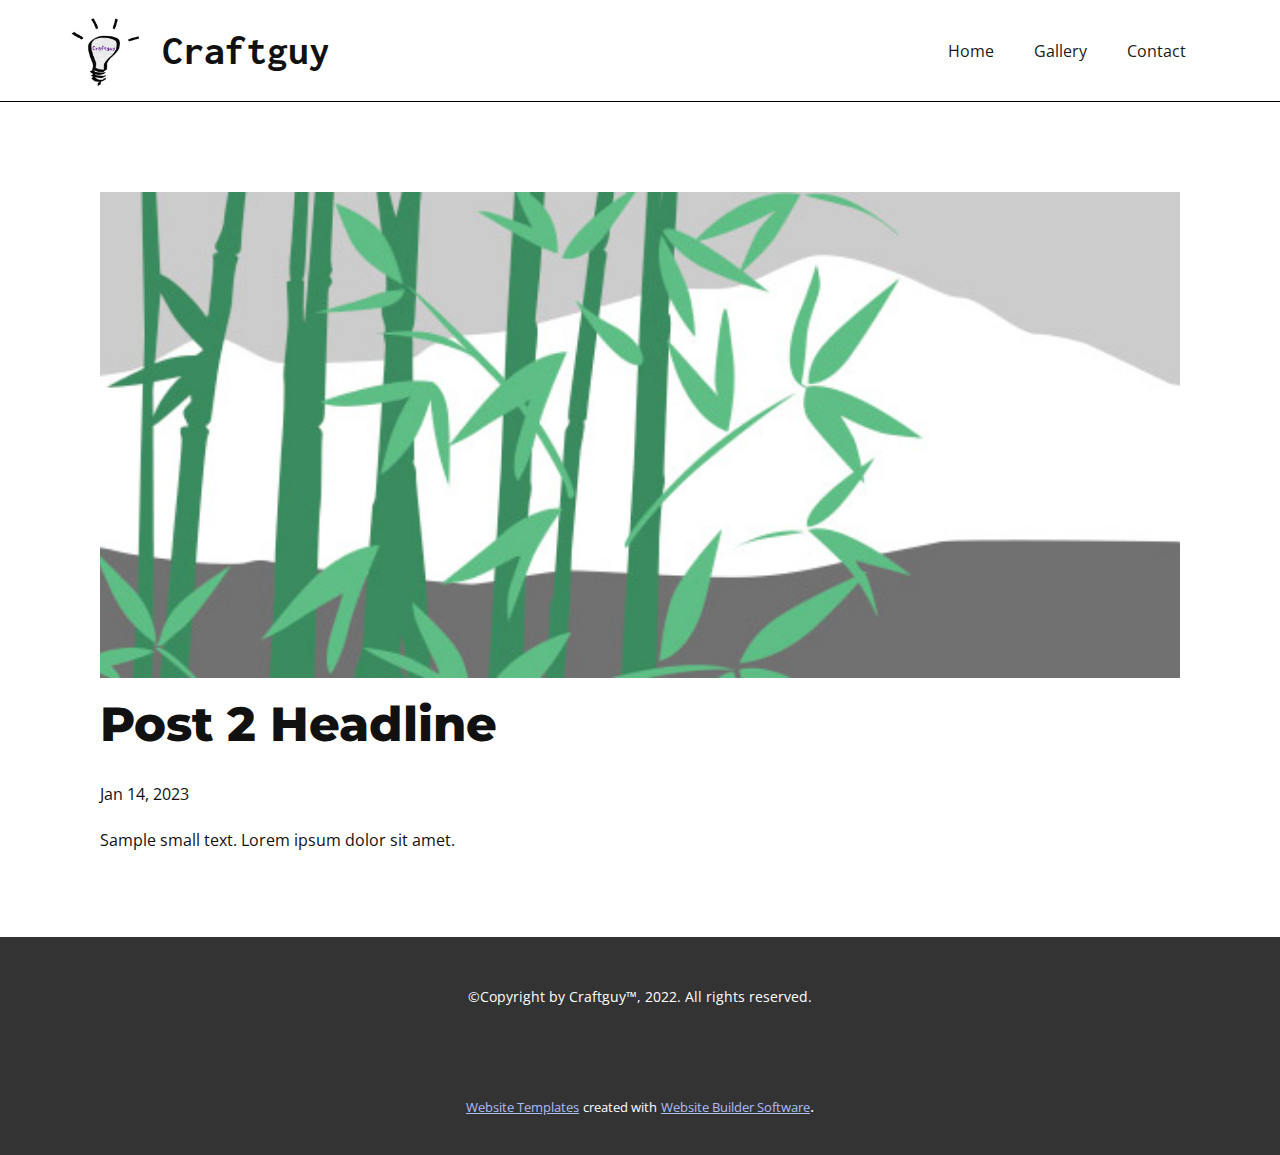
<file: blog/post-1.html>
<!DOCTYPE html>
<html style="font-size: 16px;" lang="en"><head>
    <meta name="viewport" content="width=device-width, initial-scale=1.0">
    <meta charset="utf-8">
    <meta name="keywords" content="Post 1 Headline">
    <meta name="description" content="">
    <title>Post 2 Headline</title>
    <link rel="stylesheet" href="../nicepage.css" media="screen">
<link rel="stylesheet" href="../Post-Template.css" media="screen">
    <script class="u-script" type="text/javascript" src="../jquery.js" defer=""></script>
    <script class="u-script" type="text/javascript" src="../nicepage.js" defer=""></script>
    <meta name="generator" content="Nicepage 5.3.2, nicepage.com">
    <link id="u-theme-google-font" rel="stylesheet" href="https://fonts.googleapis.com/css?family=Montserrat:100,100i,200,200i,300,300i,400,400i,500,500i,600,600i,700,700i,800,800i,900,900i|Open+Sans:300,300i,400,400i,500,500i,600,600i,700,700i,800,800i">
    <link id="u-page-google-font" rel="stylesheet" href="https://fonts.googleapis.com/css?family=Inconsolata:200,300,400,500,600,700,800,900">
    
    
    <script type="application/ld+json">{
		"@context": "http://schema.org",
		"@type": "Organization",
		"name": "",
		"logo": "images/unnamed.jpg"
}</script>
    <meta name="theme-color" content="#2544b8">
  </head>
  <body class="u-body u-xl-mode" data-lang="en"><header class="u-border-1 u-border-black u-border-no-left u-border-no-right u-border-no-top u-clearfix u-header u-white u-header" id="sec-6607"><div class="u-clearfix u-sheet u-sheet-1">
        <p class="u-custom-font u-text u-text-1">Craftguy </p>
        <a href="https://nicepage.com" class="u-image u-logo u-image-1" data-image-width="900" data-image-height="900">
          <img src="../images/unnamed.jpg" class="u-logo-image u-logo-image-1">
        </a>
        <nav class="u-align-left u-menu u-menu-hamburger u-offcanvas u-menu-1">
          <div class="menu-collapse">
            <a class="u-button-style u-nav-link" href="#" style="padding: 4px 0px; font-size: calc(1em + 8px);">
              <svg class="u-svg-link" preserveAspectRatio="xMidYMin slice" viewBox="0 0 302 302" style=""><use xmlns:xlink="http://www.w3.org/1999/xlink" xlink:href="#svg-0b31"></use></svg>
              <svg xmlns="http://www.w3.org/2000/svg" xmlns:xlink="http://www.w3.org/1999/xlink" version="1.1" id="svg-0b31" x="0px" y="0px" viewBox="0 0 302 302" style="enable-background:new 0 0 302 302;" xml:space="preserve" class="u-svg-content"><g><rect y="36" width="302" height="30"></rect><rect y="236" width="302" height="30"></rect><rect y="136" width="302" height="30"></rect>
</g><g></g><g></g><g></g><g></g><g></g><g></g><g></g><g></g><g></g><g></g><g></g><g></g><g></g><g></g><g></g></svg>
            </a>
          </div>
          <div class="u-custom-menu u-nav-container">
            <ul class="u-nav u-spacing-20 u-unstyled u-nav-1"><li class="u-nav-item"><a class="u-button-style u-nav-link u-text-active-palette-1-base u-text-grey-90 u-text-hover-palette-2-base" href="../Home.html" style="padding: 10px;">Home</a>
</li><li class="u-nav-item"><a class="u-button-style u-nav-link u-text-active-palette-1-base u-text-grey-90 u-text-hover-palette-2-base" href="../Gallery.html" style="padding: 10px;">Gallery</a>
</li><li class="u-nav-item"><a class="u-button-style u-nav-link u-text-active-palette-1-base u-text-grey-90 u-text-hover-palette-2-base" href="../Contact.html" style="padding: 10px;">Contact</a>
</li></ul>
          </div>
          <div class="u-custom-menu u-nav-container-collapse">
            <div class="u-align-center u-black u-container-style u-inner-container-layout u-opacity u-opacity-95 u-sidenav">
              <div class="u-inner-container-layout u-sidenav-overflow">
                <div class="u-menu-close"></div>
                <ul class="u-align-center u-nav u-popupmenu-items u-unstyled u-nav-2"><li class="u-nav-item"><a class="u-button-style u-nav-link" href="../Home.html">Home</a>
</li><li class="u-nav-item"><a class="u-button-style u-nav-link" href="../Gallery.html">Gallery</a>
</li><li class="u-nav-item"><a class="u-button-style u-nav-link" href="../Contact.html">Contact</a>
</li></ul>
              </div>
            </div>
            <div class="u-black u-menu-overlay u-opacity u-opacity-70"></div>
          </div>
        </nav>
      </div></header>
    <section class="u-align-center u-clearfix u-section-1" id="sec-7675">
      <div class="u-clearfix u-sheet u-valign-middle-md u-valign-middle-sm u-valign-middle-xs u-sheet-1"><!--post_details--><!--post_details_options_json--><!--{"source":""}--><!--/post_details_options_json--><!--blog_post-->
        <div class="u-container-style u-expanded-width u-post-details u-post-details-1">
          <div class="u-container-layout u-valign-middle u-container-layout-1"><!--blog_post_image-->
            <img alt="" class="u-blog-control u-expanded-width u-image u-image-default u-image-1" src="../images/68f64b9d.jpeg"><!--/blog_post_image--><!--blog_post_header-->
            <h2 class="u-blog-control u-text u-text-1">Post 2 Headline</h2><!--/blog_post_header--><!--blog_post_metadata-->
            <div class="u-blog-control u-metadata u-metadata-1"><!--blog_post_metadata_date-->
              <span class="u-meta-date u-meta-icon">Jan 14, 2023</span><!--/blog_post_metadata_date--><!--blog_post_metadata_category-->
              <!--/blog_post_metadata_category--><!--blog_post_metadata_comments-->
              <!--/blog_post_metadata_comments-->
            </div><!--/blog_post_metadata--><!--blog_post_content-->
            <div class="u-align-justify u-blog-control u-post-content u-text u-text-2 fr-view">
  Sample small text. Lorem ipsum dolor sit amet.
  </div><!--/blog_post_content-->
          </div>
        </div><!--/blog_post--><!--/post_details-->
      </div>
    </section>
    
    
    <footer class="u-align-center u-clearfix u-footer u-grey-80 u-footer" id="sec-3af1"><div class="u-clearfix u-sheet u-sheet-1">
        <p class="u-small-text u-text u-text-variant u-text-1">©Copyright by Craftguy™, 2022. All rights reserved.</p>
      </div></footer>
    <section class="u-backlink u-clearfix u-grey-80">
      <a class="u-link" href="https://nicepage.com/website-templates" target="_blank">
        <span>Website Templates</span>
      </a>
      <p class="u-text">
        <span>created with</span>
      </p>
      <a class="u-link" href="" target="_blank">
        <span>Website Builder Software</span>
      </a>. 
    </section>
  
</body></html>
</file>
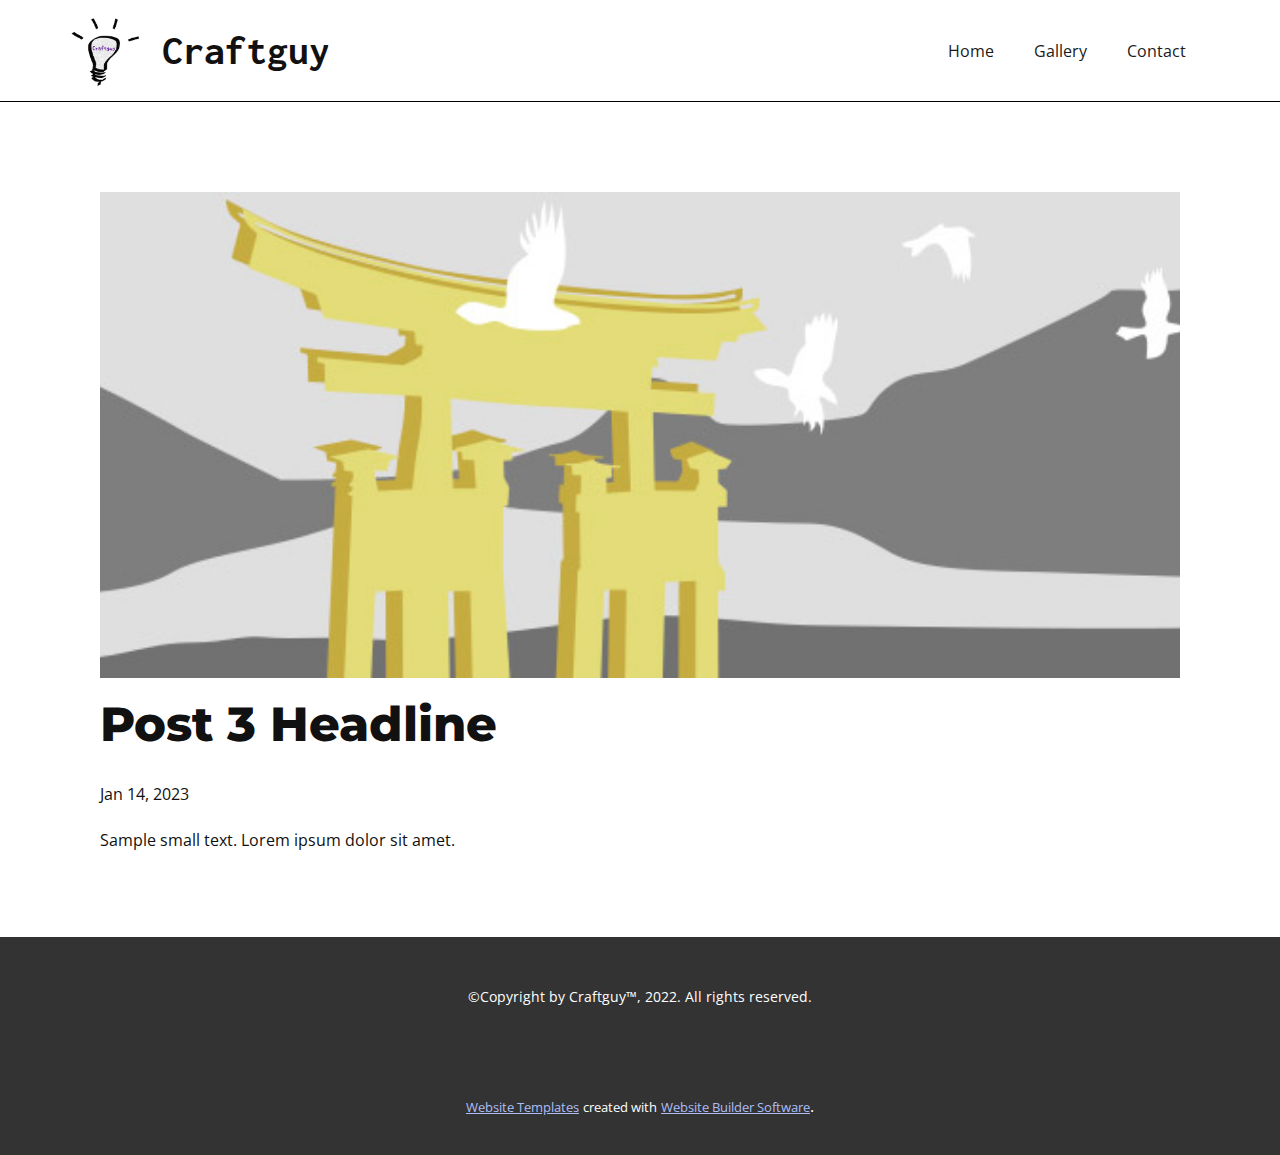
<file: blog/post-2.html>
<!DOCTYPE html>
<html style="font-size: 16px;" lang="en"><head>
    <meta name="viewport" content="width=device-width, initial-scale=1.0">
    <meta charset="utf-8">
    <meta name="keywords" content="Post 1 Headline">
    <meta name="description" content="">
    <title>Post 3 Headline</title>
    <link rel="stylesheet" href="../nicepage.css" media="screen">
<link rel="stylesheet" href="../Post-Template.css" media="screen">
    <script class="u-script" type="text/javascript" src="../jquery.js" defer=""></script>
    <script class="u-script" type="text/javascript" src="../nicepage.js" defer=""></script>
    <meta name="generator" content="Nicepage 5.3.2, nicepage.com">
    <link id="u-theme-google-font" rel="stylesheet" href="https://fonts.googleapis.com/css?family=Montserrat:100,100i,200,200i,300,300i,400,400i,500,500i,600,600i,700,700i,800,800i,900,900i|Open+Sans:300,300i,400,400i,500,500i,600,600i,700,700i,800,800i">
    <link id="u-page-google-font" rel="stylesheet" href="https://fonts.googleapis.com/css?family=Inconsolata:200,300,400,500,600,700,800,900">
    
    
    <script type="application/ld+json">{
		"@context": "http://schema.org",
		"@type": "Organization",
		"name": "",
		"logo": "images/unnamed.jpg"
}</script>
    <meta name="theme-color" content="#2544b8">
  </head>
  <body class="u-body u-xl-mode" data-lang="en"><header class="u-border-1 u-border-black u-border-no-left u-border-no-right u-border-no-top u-clearfix u-header u-white u-header" id="sec-6607"><div class="u-clearfix u-sheet u-sheet-1">
        <p class="u-custom-font u-text u-text-1">Craftguy </p>
        <a href="https://nicepage.com" class="u-image u-logo u-image-1" data-image-width="900" data-image-height="900">
          <img src="../images/unnamed.jpg" class="u-logo-image u-logo-image-1">
        </a>
        <nav class="u-align-left u-menu u-menu-hamburger u-offcanvas u-menu-1">
          <div class="menu-collapse">
            <a class="u-button-style u-nav-link" href="#" style="padding: 4px 0px; font-size: calc(1em + 8px);">
              <svg class="u-svg-link" preserveAspectRatio="xMidYMin slice" viewBox="0 0 302 302" style=""><use xmlns:xlink="http://www.w3.org/1999/xlink" xlink:href="#svg-0b31"></use></svg>
              <svg xmlns="http://www.w3.org/2000/svg" xmlns:xlink="http://www.w3.org/1999/xlink" version="1.1" id="svg-0b31" x="0px" y="0px" viewBox="0 0 302 302" style="enable-background:new 0 0 302 302;" xml:space="preserve" class="u-svg-content"><g><rect y="36" width="302" height="30"></rect><rect y="236" width="302" height="30"></rect><rect y="136" width="302" height="30"></rect>
</g><g></g><g></g><g></g><g></g><g></g><g></g><g></g><g></g><g></g><g></g><g></g><g></g><g></g><g></g><g></g></svg>
            </a>
          </div>
          <div class="u-custom-menu u-nav-container">
            <ul class="u-nav u-spacing-20 u-unstyled u-nav-1"><li class="u-nav-item"><a class="u-button-style u-nav-link u-text-active-palette-1-base u-text-grey-90 u-text-hover-palette-2-base" href="../Home.html" style="padding: 10px;">Home</a>
</li><li class="u-nav-item"><a class="u-button-style u-nav-link u-text-active-palette-1-base u-text-grey-90 u-text-hover-palette-2-base" href="../Gallery.html" style="padding: 10px;">Gallery</a>
</li><li class="u-nav-item"><a class="u-button-style u-nav-link u-text-active-palette-1-base u-text-grey-90 u-text-hover-palette-2-base" href="../Contact.html" style="padding: 10px;">Contact</a>
</li></ul>
          </div>
          <div class="u-custom-menu u-nav-container-collapse">
            <div class="u-align-center u-black u-container-style u-inner-container-layout u-opacity u-opacity-95 u-sidenav">
              <div class="u-inner-container-layout u-sidenav-overflow">
                <div class="u-menu-close"></div>
                <ul class="u-align-center u-nav u-popupmenu-items u-unstyled u-nav-2"><li class="u-nav-item"><a class="u-button-style u-nav-link" href="../Home.html">Home</a>
</li><li class="u-nav-item"><a class="u-button-style u-nav-link" href="../Gallery.html">Gallery</a>
</li><li class="u-nav-item"><a class="u-button-style u-nav-link" href="../Contact.html">Contact</a>
</li></ul>
              </div>
            </div>
            <div class="u-black u-menu-overlay u-opacity u-opacity-70"></div>
          </div>
        </nav>
      </div></header>
    <section class="u-align-center u-clearfix u-section-1" id="sec-7675">
      <div class="u-clearfix u-sheet u-valign-middle-md u-valign-middle-sm u-valign-middle-xs u-sheet-1"><!--post_details--><!--post_details_options_json--><!--{"source":""}--><!--/post_details_options_json--><!--blog_post-->
        <div class="u-container-style u-expanded-width u-post-details u-post-details-1">
          <div class="u-container-layout u-valign-middle u-container-layout-1"><!--blog_post_image-->
            <img alt="" class="u-blog-control u-expanded-width u-image u-image-default u-image-1" src="../images/8ad73f3c.jpeg"><!--/blog_post_image--><!--blog_post_header-->
            <h2 class="u-blog-control u-text u-text-1">Post 3 Headline</h2><!--/blog_post_header--><!--blog_post_metadata-->
            <div class="u-blog-control u-metadata u-metadata-1"><!--blog_post_metadata_date-->
              <span class="u-meta-date u-meta-icon">Jan 14, 2023</span><!--/blog_post_metadata_date--><!--blog_post_metadata_category-->
              <!--/blog_post_metadata_category--><!--blog_post_metadata_comments-->
              <!--/blog_post_metadata_comments-->
            </div><!--/blog_post_metadata--><!--blog_post_content-->
            <div class="u-align-justify u-blog-control u-post-content u-text u-text-2 fr-view">
  Sample small text. Lorem ipsum dolor sit amet.
  </div><!--/blog_post_content-->
          </div>
        </div><!--/blog_post--><!--/post_details-->
      </div>
    </section>
    
    
    <footer class="u-align-center u-clearfix u-footer u-grey-80 u-footer" id="sec-3af1"><div class="u-clearfix u-sheet u-sheet-1">
        <p class="u-small-text u-text u-text-variant u-text-1">©Copyright by Craftguy™, 2022. All rights reserved.</p>
      </div></footer>
    <section class="u-backlink u-clearfix u-grey-80">
      <a class="u-link" href="https://nicepage.com/website-templates" target="_blank">
        <span>Website Templates</span>
      </a>
      <p class="u-text">
        <span>created with</span>
      </p>
      <a class="u-link" href="" target="_blank">
        <span>Website Builder Software</span>
      </a>. 
    </section>
  
</body></html>
</file>
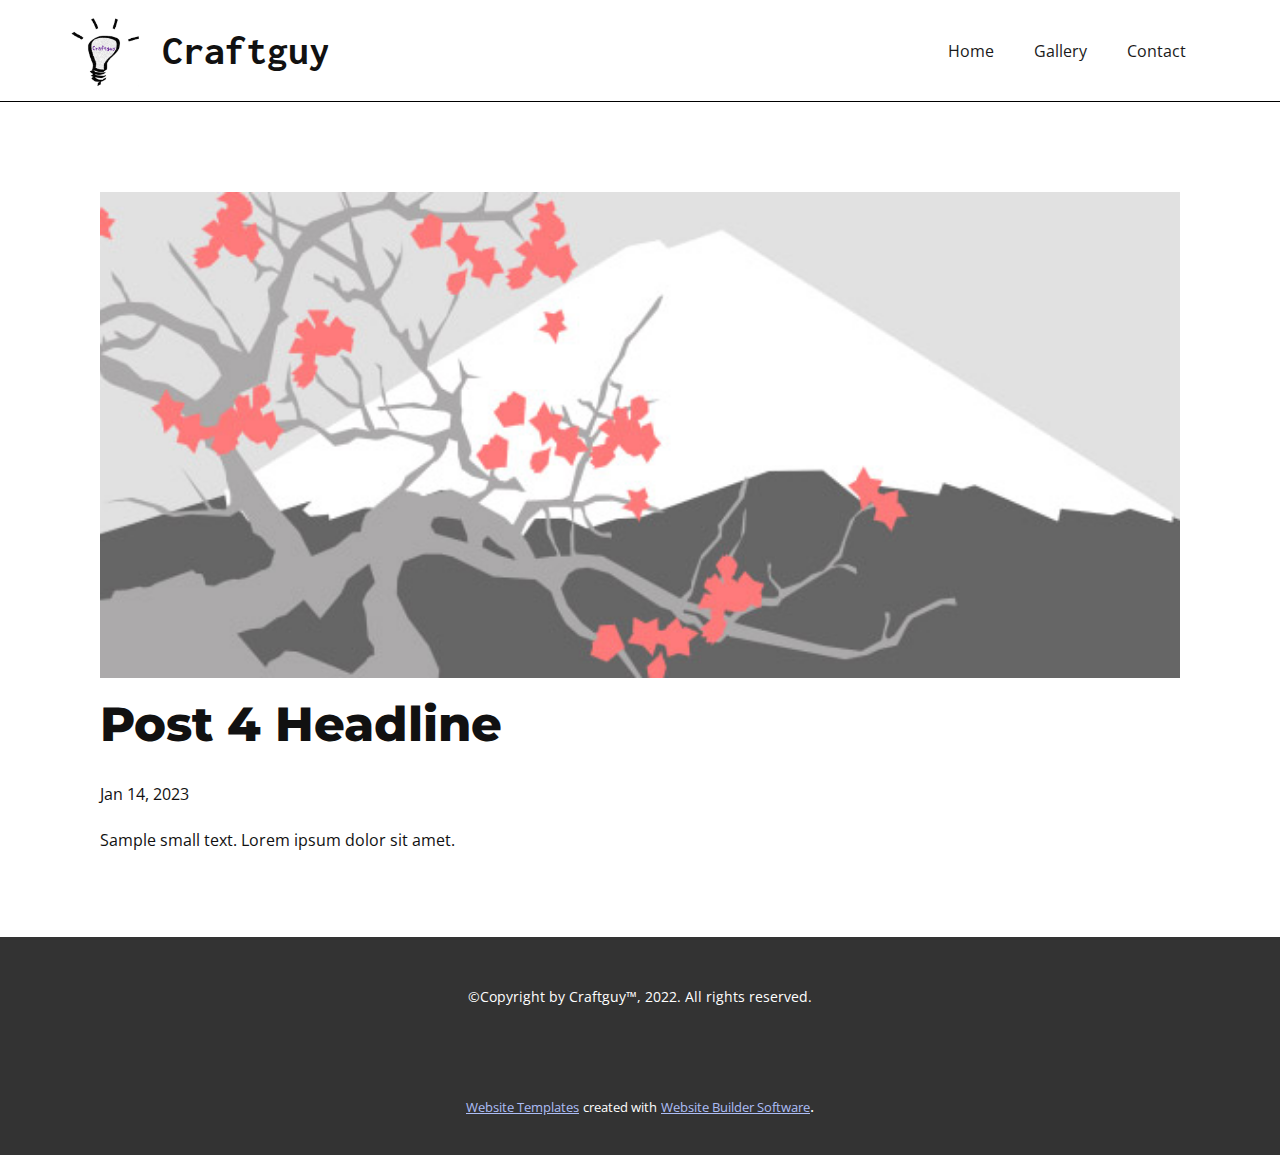
<file: blog/post-3.html>
<!DOCTYPE html>
<html style="font-size: 16px;" lang="en"><head>
    <meta name="viewport" content="width=device-width, initial-scale=1.0">
    <meta charset="utf-8">
    <meta name="keywords" content="Post 1 Headline">
    <meta name="description" content="">
    <title>Post 4 Headline</title>
    <link rel="stylesheet" href="../nicepage.css" media="screen">
<link rel="stylesheet" href="../Post-Template.css" media="screen">
    <script class="u-script" type="text/javascript" src="../jquery.js" defer=""></script>
    <script class="u-script" type="text/javascript" src="../nicepage.js" defer=""></script>
    <meta name="generator" content="Nicepage 5.3.2, nicepage.com">
    <link id="u-theme-google-font" rel="stylesheet" href="https://fonts.googleapis.com/css?family=Montserrat:100,100i,200,200i,300,300i,400,400i,500,500i,600,600i,700,700i,800,800i,900,900i|Open+Sans:300,300i,400,400i,500,500i,600,600i,700,700i,800,800i">
    <link id="u-page-google-font" rel="stylesheet" href="https://fonts.googleapis.com/css?family=Inconsolata:200,300,400,500,600,700,800,900">
    
    
    <script type="application/ld+json">{
		"@context": "http://schema.org",
		"@type": "Organization",
		"name": "",
		"logo": "images/unnamed.jpg"
}</script>
    <meta name="theme-color" content="#2544b8">
  </head>
  <body class="u-body u-xl-mode" data-lang="en"><header class="u-border-1 u-border-black u-border-no-left u-border-no-right u-border-no-top u-clearfix u-header u-white u-header" id="sec-6607"><div class="u-clearfix u-sheet u-sheet-1">
        <p class="u-custom-font u-text u-text-1">Craftguy </p>
        <a href="https://nicepage.com" class="u-image u-logo u-image-1" data-image-width="900" data-image-height="900">
          <img src="../images/unnamed.jpg" class="u-logo-image u-logo-image-1">
        </a>
        <nav class="u-align-left u-menu u-menu-hamburger u-offcanvas u-menu-1">
          <div class="menu-collapse">
            <a class="u-button-style u-nav-link" href="#" style="padding: 4px 0px; font-size: calc(1em + 8px);">
              <svg class="u-svg-link" preserveAspectRatio="xMidYMin slice" viewBox="0 0 302 302" style=""><use xmlns:xlink="http://www.w3.org/1999/xlink" xlink:href="#svg-0b31"></use></svg>
              <svg xmlns="http://www.w3.org/2000/svg" xmlns:xlink="http://www.w3.org/1999/xlink" version="1.1" id="svg-0b31" x="0px" y="0px" viewBox="0 0 302 302" style="enable-background:new 0 0 302 302;" xml:space="preserve" class="u-svg-content"><g><rect y="36" width="302" height="30"></rect><rect y="236" width="302" height="30"></rect><rect y="136" width="302" height="30"></rect>
</g><g></g><g></g><g></g><g></g><g></g><g></g><g></g><g></g><g></g><g></g><g></g><g></g><g></g><g></g><g></g></svg>
            </a>
          </div>
          <div class="u-custom-menu u-nav-container">
            <ul class="u-nav u-spacing-20 u-unstyled u-nav-1"><li class="u-nav-item"><a class="u-button-style u-nav-link u-text-active-palette-1-base u-text-grey-90 u-text-hover-palette-2-base" href="../Home.html" style="padding: 10px;">Home</a>
</li><li class="u-nav-item"><a class="u-button-style u-nav-link u-text-active-palette-1-base u-text-grey-90 u-text-hover-palette-2-base" href="../Gallery.html" style="padding: 10px;">Gallery</a>
</li><li class="u-nav-item"><a class="u-button-style u-nav-link u-text-active-palette-1-base u-text-grey-90 u-text-hover-palette-2-base" href="../Contact.html" style="padding: 10px;">Contact</a>
</li></ul>
          </div>
          <div class="u-custom-menu u-nav-container-collapse">
            <div class="u-align-center u-black u-container-style u-inner-container-layout u-opacity u-opacity-95 u-sidenav">
              <div class="u-inner-container-layout u-sidenav-overflow">
                <div class="u-menu-close"></div>
                <ul class="u-align-center u-nav u-popupmenu-items u-unstyled u-nav-2"><li class="u-nav-item"><a class="u-button-style u-nav-link" href="../Home.html">Home</a>
</li><li class="u-nav-item"><a class="u-button-style u-nav-link" href="../Gallery.html">Gallery</a>
</li><li class="u-nav-item"><a class="u-button-style u-nav-link" href="../Contact.html">Contact</a>
</li></ul>
              </div>
            </div>
            <div class="u-black u-menu-overlay u-opacity u-opacity-70"></div>
          </div>
        </nav>
      </div></header>
    <section class="u-align-center u-clearfix u-section-1" id="sec-7675">
      <div class="u-clearfix u-sheet u-valign-middle-md u-valign-middle-sm u-valign-middle-xs u-sheet-1"><!--post_details--><!--post_details_options_json--><!--{"source":""}--><!--/post_details_options_json--><!--blog_post-->
        <div class="u-container-style u-expanded-width u-post-details u-post-details-1">
          <div class="u-container-layout u-valign-middle u-container-layout-1"><!--blog_post_image-->
            <img alt="" class="u-blog-control u-expanded-width u-image u-image-default u-image-1" src="../images/0fd3416c.jpeg"><!--/blog_post_image--><!--blog_post_header-->
            <h2 class="u-blog-control u-text u-text-1">Post 4 Headline</h2><!--/blog_post_header--><!--blog_post_metadata-->
            <div class="u-blog-control u-metadata u-metadata-1"><!--blog_post_metadata_date-->
              <span class="u-meta-date u-meta-icon">Jan 14, 2023</span><!--/blog_post_metadata_date--><!--blog_post_metadata_category-->
              <!--/blog_post_metadata_category--><!--blog_post_metadata_comments-->
              <!--/blog_post_metadata_comments-->
            </div><!--/blog_post_metadata--><!--blog_post_content-->
            <div class="u-align-justify u-blog-control u-post-content u-text u-text-2 fr-view">
  Sample small text. Lorem ipsum dolor sit amet.
  </div><!--/blog_post_content-->
          </div>
        </div><!--/blog_post--><!--/post_details-->
      </div>
    </section>
    
    
    <footer class="u-align-center u-clearfix u-footer u-grey-80 u-footer" id="sec-3af1"><div class="u-clearfix u-sheet u-sheet-1">
        <p class="u-small-text u-text u-text-variant u-text-1">©Copyright by Craftguy™, 2022. All rights reserved.</p>
      </div></footer>
    <section class="u-backlink u-clearfix u-grey-80">
      <a class="u-link" href="https://nicepage.com/website-templates" target="_blank">
        <span>Website Templates</span>
      </a>
      <p class="u-text">
        <span>created with</span>
      </p>
      <a class="u-link" href="" target="_blank">
        <span>Website Builder Software</span>
      </a>. 
    </section>
  
</body></html>
</file>
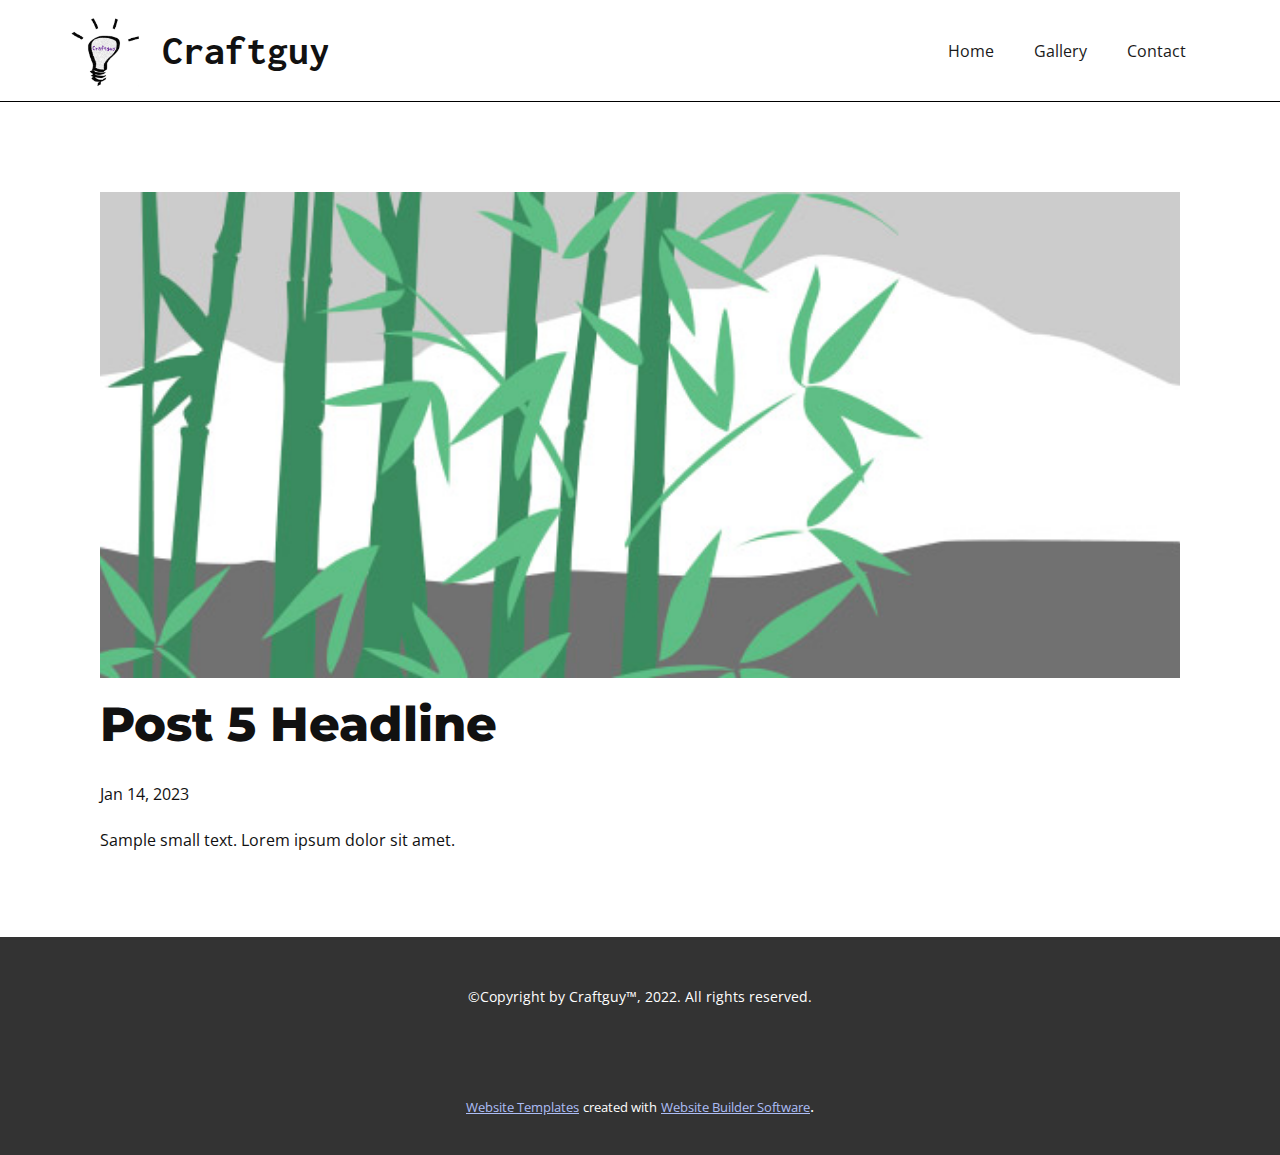
<file: blog/post-4.html>
<!DOCTYPE html>
<html style="font-size: 16px;" lang="en"><head>
    <meta name="viewport" content="width=device-width, initial-scale=1.0">
    <meta charset="utf-8">
    <meta name="keywords" content="Post 1 Headline">
    <meta name="description" content="">
    <title>Post 5 Headline</title>
    <link rel="stylesheet" href="../nicepage.css" media="screen">
<link rel="stylesheet" href="../Post-Template.css" media="screen">
    <script class="u-script" type="text/javascript" src="../jquery.js" defer=""></script>
    <script class="u-script" type="text/javascript" src="../nicepage.js" defer=""></script>
    <meta name="generator" content="Nicepage 5.3.2, nicepage.com">
    <link id="u-theme-google-font" rel="stylesheet" href="https://fonts.googleapis.com/css?family=Montserrat:100,100i,200,200i,300,300i,400,400i,500,500i,600,600i,700,700i,800,800i,900,900i|Open+Sans:300,300i,400,400i,500,500i,600,600i,700,700i,800,800i">
    <link id="u-page-google-font" rel="stylesheet" href="https://fonts.googleapis.com/css?family=Inconsolata:200,300,400,500,600,700,800,900">
    
    
    <script type="application/ld+json">{
		"@context": "http://schema.org",
		"@type": "Organization",
		"name": "",
		"logo": "images/unnamed.jpg"
}</script>
    <meta name="theme-color" content="#2544b8">
  </head>
  <body class="u-body u-xl-mode" data-lang="en"><header class="u-border-1 u-border-black u-border-no-left u-border-no-right u-border-no-top u-clearfix u-header u-white u-header" id="sec-6607"><div class="u-clearfix u-sheet u-sheet-1">
        <p class="u-custom-font u-text u-text-1">Craftguy </p>
        <a href="https://nicepage.com" class="u-image u-logo u-image-1" data-image-width="900" data-image-height="900">
          <img src="../images/unnamed.jpg" class="u-logo-image u-logo-image-1">
        </a>
        <nav class="u-align-left u-menu u-menu-hamburger u-offcanvas u-menu-1">
          <div class="menu-collapse">
            <a class="u-button-style u-nav-link" href="#" style="padding: 4px 0px; font-size: calc(1em + 8px);">
              <svg class="u-svg-link" preserveAspectRatio="xMidYMin slice" viewBox="0 0 302 302" style=""><use xmlns:xlink="http://www.w3.org/1999/xlink" xlink:href="#svg-0b31"></use></svg>
              <svg xmlns="http://www.w3.org/2000/svg" xmlns:xlink="http://www.w3.org/1999/xlink" version="1.1" id="svg-0b31" x="0px" y="0px" viewBox="0 0 302 302" style="enable-background:new 0 0 302 302;" xml:space="preserve" class="u-svg-content"><g><rect y="36" width="302" height="30"></rect><rect y="236" width="302" height="30"></rect><rect y="136" width="302" height="30"></rect>
</g><g></g><g></g><g></g><g></g><g></g><g></g><g></g><g></g><g></g><g></g><g></g><g></g><g></g><g></g><g></g></svg>
            </a>
          </div>
          <div class="u-custom-menu u-nav-container">
            <ul class="u-nav u-spacing-20 u-unstyled u-nav-1"><li class="u-nav-item"><a class="u-button-style u-nav-link u-text-active-palette-1-base u-text-grey-90 u-text-hover-palette-2-base" href="../Home.html" style="padding: 10px;">Home</a>
</li><li class="u-nav-item"><a class="u-button-style u-nav-link u-text-active-palette-1-base u-text-grey-90 u-text-hover-palette-2-base" href="../Gallery.html" style="padding: 10px;">Gallery</a>
</li><li class="u-nav-item"><a class="u-button-style u-nav-link u-text-active-palette-1-base u-text-grey-90 u-text-hover-palette-2-base" href="../Contact.html" style="padding: 10px;">Contact</a>
</li></ul>
          </div>
          <div class="u-custom-menu u-nav-container-collapse">
            <div class="u-align-center u-black u-container-style u-inner-container-layout u-opacity u-opacity-95 u-sidenav">
              <div class="u-inner-container-layout u-sidenav-overflow">
                <div class="u-menu-close"></div>
                <ul class="u-align-center u-nav u-popupmenu-items u-unstyled u-nav-2"><li class="u-nav-item"><a class="u-button-style u-nav-link" href="../Home.html">Home</a>
</li><li class="u-nav-item"><a class="u-button-style u-nav-link" href="../Gallery.html">Gallery</a>
</li><li class="u-nav-item"><a class="u-button-style u-nav-link" href="../Contact.html">Contact</a>
</li></ul>
              </div>
            </div>
            <div class="u-black u-menu-overlay u-opacity u-opacity-70"></div>
          </div>
        </nav>
      </div></header>
    <section class="u-align-center u-clearfix u-section-1" id="sec-7675">
      <div class="u-clearfix u-sheet u-valign-middle-md u-valign-middle-sm u-valign-middle-xs u-sheet-1"><!--post_details--><!--post_details_options_json--><!--{"source":""}--><!--/post_details_options_json--><!--blog_post-->
        <div class="u-container-style u-expanded-width u-post-details u-post-details-1">
          <div class="u-container-layout u-valign-middle u-container-layout-1"><!--blog_post_image-->
            <img alt="" class="u-blog-control u-expanded-width u-image u-image-default u-image-1" src="../images/68f64b9d.jpeg"><!--/blog_post_image--><!--blog_post_header-->
            <h2 class="u-blog-control u-text u-text-1">Post 5 Headline</h2><!--/blog_post_header--><!--blog_post_metadata-->
            <div class="u-blog-control u-metadata u-metadata-1"><!--blog_post_metadata_date-->
              <span class="u-meta-date u-meta-icon">Jan 14, 2023</span><!--/blog_post_metadata_date--><!--blog_post_metadata_category-->
              <!--/blog_post_metadata_category--><!--blog_post_metadata_comments-->
              <!--/blog_post_metadata_comments-->
            </div><!--/blog_post_metadata--><!--blog_post_content-->
            <div class="u-align-justify u-blog-control u-post-content u-text u-text-2 fr-view">
  Sample small text. Lorem ipsum dolor sit amet.
  </div><!--/blog_post_content-->
          </div>
        </div><!--/blog_post--><!--/post_details-->
      </div>
    </section>
    
    
    <footer class="u-align-center u-clearfix u-footer u-grey-80 u-footer" id="sec-3af1"><div class="u-clearfix u-sheet u-sheet-1">
        <p class="u-small-text u-text u-text-variant u-text-1">©Copyright by Craftguy™, 2022. All rights reserved.</p>
      </div></footer>
    <section class="u-backlink u-clearfix u-grey-80">
      <a class="u-link" href="https://nicepage.com/website-templates" target="_blank">
        <span>Website Templates</span>
      </a>
      <p class="u-text">
        <span>created with</span>
      </p>
      <a class="u-link" href="" target="_blank">
        <span>Website Builder Software</span>
      </a>. 
    </section>
  
</body></html>
</file>
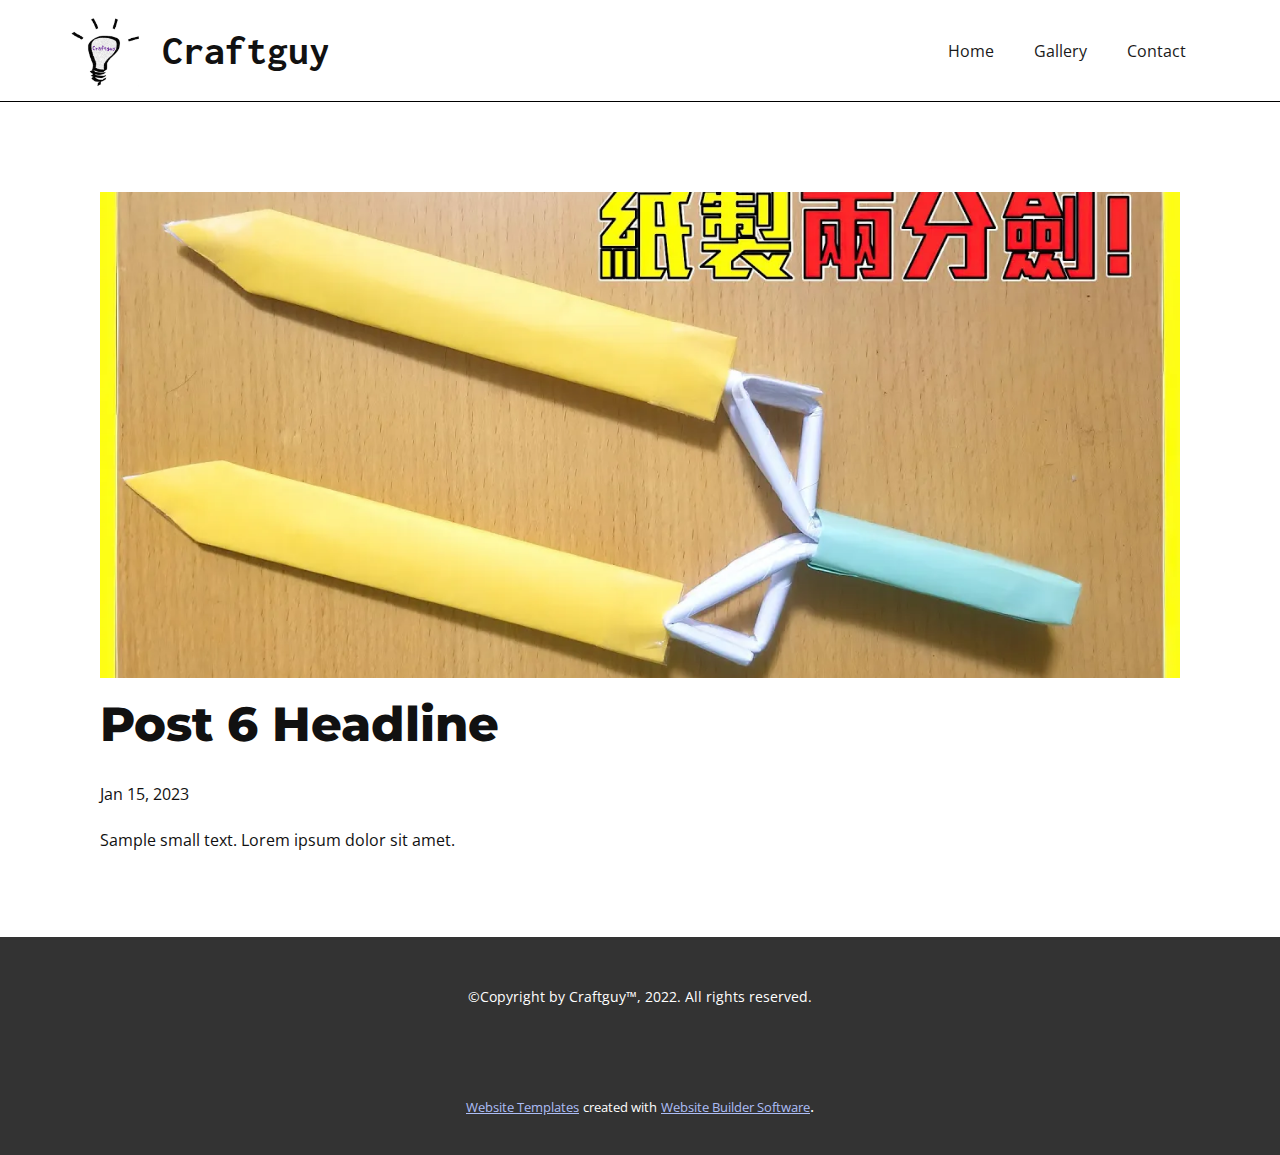
<file: blog/post-5.html>
<!DOCTYPE html>
<html style="font-size: 16px;" lang="en"><head>
    <meta name="viewport" content="width=device-width, initial-scale=1.0">
    <meta charset="utf-8">
    <meta name="keywords" content="Post 1 Headline">
    <meta name="description" content="">
    <title>Post 6 Headline</title>
    <link rel="stylesheet" href="../nicepage.css" media="screen">
<link rel="stylesheet" href="../Post-Template.css" media="screen">
    <script class="u-script" type="text/javascript" src="../jquery.js" defer=""></script>
    <script class="u-script" type="text/javascript" src="../nicepage.js" defer=""></script>
    <meta name="generator" content="Nicepage 5.3.2, nicepage.com">
    <link id="u-theme-google-font" rel="stylesheet" href="https://fonts.googleapis.com/css?family=Montserrat:100,100i,200,200i,300,300i,400,400i,500,500i,600,600i,700,700i,800,800i,900,900i|Open+Sans:300,300i,400,400i,500,500i,600,600i,700,700i,800,800i">
    <link id="u-page-google-font" rel="stylesheet" href="https://fonts.googleapis.com/css?family=Inconsolata:200,300,400,500,600,700,800,900">
    
    
    <script type="application/ld+json">{
		"@context": "http://schema.org",
		"@type": "Organization",
		"name": "",
		"logo": "images/unnamed.jpg"
}</script>
    <meta name="theme-color" content="#2544b8">
  </head>
  <body class="u-body u-xl-mode" data-lang="en"><header class="u-border-1 u-border-black u-border-no-left u-border-no-right u-border-no-top u-clearfix u-header u-white u-header" id="sec-6607"><div class="u-clearfix u-sheet u-sheet-1">
        <p class="u-custom-font u-text u-text-1">Craftguy </p>
        <a href="https://nicepage.com" class="u-image u-logo u-image-1" data-image-width="900" data-image-height="900">
          <img src="../images/unnamed.jpg" class="u-logo-image u-logo-image-1">
        </a>
        <nav class="u-align-left u-menu u-menu-hamburger u-offcanvas u-menu-1">
          <div class="menu-collapse">
            <a class="u-button-style u-nav-link" href="#" style="padding: 4px 0px; font-size: calc(1em + 8px);">
              <svg class="u-svg-link" preserveAspectRatio="xMidYMin slice" viewBox="0 0 302 302" style=""><use xmlns:xlink="http://www.w3.org/1999/xlink" xlink:href="#svg-0b31"></use></svg>
              <svg xmlns="http://www.w3.org/2000/svg" xmlns:xlink="http://www.w3.org/1999/xlink" version="1.1" id="svg-0b31" x="0px" y="0px" viewBox="0 0 302 302" style="enable-background:new 0 0 302 302;" xml:space="preserve" class="u-svg-content"><g><rect y="36" width="302" height="30"></rect><rect y="236" width="302" height="30"></rect><rect y="136" width="302" height="30"></rect>
</g><g></g><g></g><g></g><g></g><g></g><g></g><g></g><g></g><g></g><g></g><g></g><g></g><g></g><g></g><g></g></svg>
            </a>
          </div>
          <div class="u-custom-menu u-nav-container">
            <ul class="u-nav u-spacing-20 u-unstyled u-nav-1"><li class="u-nav-item"><a class="u-button-style u-nav-link u-text-active-palette-1-base u-text-grey-90 u-text-hover-palette-2-base" href="../Home.html" style="padding: 10px;">Home</a>
</li><li class="u-nav-item"><a class="u-button-style u-nav-link u-text-active-palette-1-base u-text-grey-90 u-text-hover-palette-2-base" href="../Gallery.html" style="padding: 10px;">Gallery</a>
</li><li class="u-nav-item"><a class="u-button-style u-nav-link u-text-active-palette-1-base u-text-grey-90 u-text-hover-palette-2-base" href="../Contact.html" style="padding: 10px;">Contact</a>
</li></ul>
          </div>
          <div class="u-custom-menu u-nav-container-collapse">
            <div class="u-align-center u-black u-container-style u-inner-container-layout u-opacity u-opacity-95 u-sidenav">
              <div class="u-inner-container-layout u-sidenav-overflow">
                <div class="u-menu-close"></div>
                <ul class="u-align-center u-nav u-popupmenu-items u-unstyled u-nav-2"><li class="u-nav-item"><a class="u-button-style u-nav-link" href="../Home.html">Home</a>
</li><li class="u-nav-item"><a class="u-button-style u-nav-link" href="../Gallery.html">Gallery</a>
</li><li class="u-nav-item"><a class="u-button-style u-nav-link" href="../Contact.html">Contact</a>
</li></ul>
              </div>
            </div>
            <div class="u-black u-menu-overlay u-opacity u-opacity-70"></div>
          </div>
        </nav>
      </div></header>
    <section class="u-align-center u-clearfix u-section-1" id="sec-7675">
      <div class="u-clearfix u-sheet u-valign-middle-md u-valign-middle-sm u-valign-middle-xs u-sheet-1"><!--post_details--><!--post_details_options_json--><!--{"source":""}--><!--/post_details_options_json--><!--blog_post-->
        <div class="u-container-style u-expanded-width u-post-details u-post-details-1">
          <div class="u-container-layout u-valign-middle u-container-layout-1"><!--blog_post_image-->
            <img alt="" class="u-blog-control u-expanded-width u-image u-image-default u-image-1" src="../images/maxresdefault2.webp"><!--/blog_post_image--><!--blog_post_header-->
            <h2 class="u-blog-control u-text u-text-1">Post 6 Headline</h2><!--/blog_post_header--><!--blog_post_metadata-->
            <div class="u-blog-control u-metadata u-metadata-1"><!--blog_post_metadata_date-->
              <span class="u-meta-date u-meta-icon">Jan 15, 2023</span><!--/blog_post_metadata_date--><!--blog_post_metadata_category-->
              <!--/blog_post_metadata_category--><!--blog_post_metadata_comments-->
              <!--/blog_post_metadata_comments-->
            </div><!--/blog_post_metadata--><!--blog_post_content-->
            <div class="u-align-justify u-blog-control u-post-content u-text u-text-2 fr-view">
  Sample small text. Lorem ipsum dolor sit amet.
  </div><!--/blog_post_content-->
          </div>
        </div><!--/blog_post--><!--/post_details-->
      </div>
    </section>
    
    
    <footer class="u-align-center u-clearfix u-footer u-grey-80 u-footer" id="sec-3af1"><div class="u-clearfix u-sheet u-sheet-1">
        <p class="u-small-text u-text u-text-variant u-text-1">©Copyright by Craftguy™, 2022. All rights reserved.</p>
      </div></footer>
    <section class="u-backlink u-clearfix u-grey-80">
      <a class="u-link" href="https://nicepage.com/website-templates" target="_blank">
        <span>Website Templates</span>
      </a>
      <p class="u-text">
        <span>created with</span>
      </p>
      <a class="u-link" href="" target="_blank">
        <span>Website Builder Software</span>
      </a>. 
    </section>
  
</body></html>
</file>
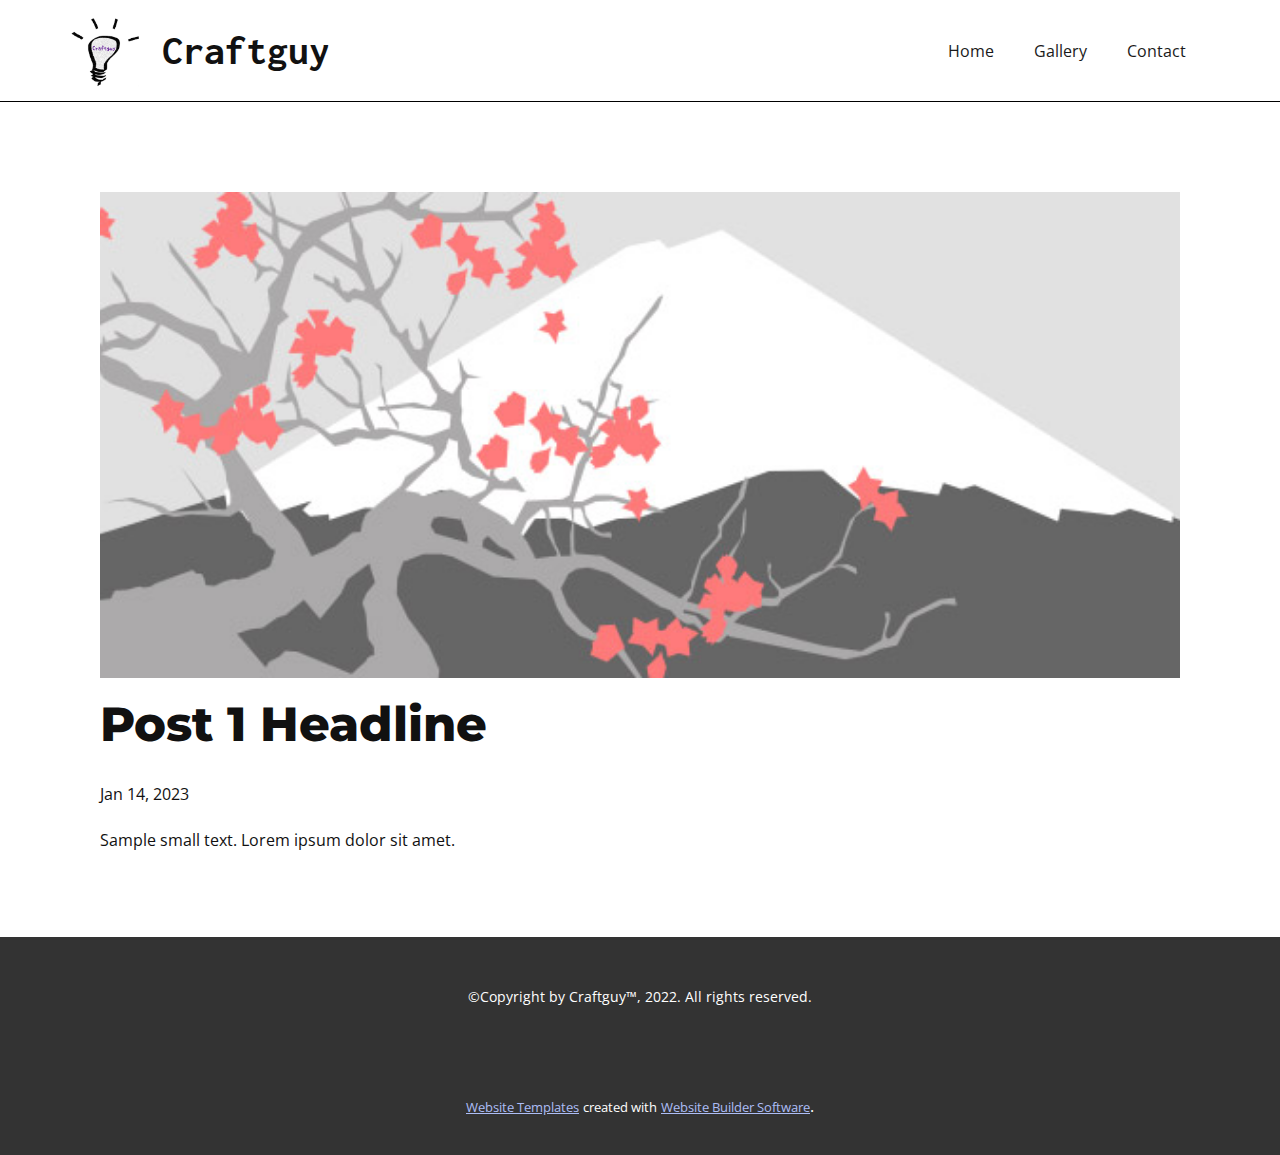
<file: blog/post.html>
<!DOCTYPE html>
<html style="font-size: 16px;" lang="en"><head>
    <meta name="viewport" content="width=device-width, initial-scale=1.0">
    <meta charset="utf-8">
    <meta name="keywords" content="Post 1 Headline">
    <meta name="description" content="">
    <title>Post 1 Headline</title>
    <link rel="stylesheet" href="../nicepage.css" media="screen">
<link rel="stylesheet" href="../Post-Template.css" media="screen">
    <script class="u-script" type="text/javascript" src="../jquery.js" defer=""></script>
    <script class="u-script" type="text/javascript" src="../nicepage.js" defer=""></script>
    <meta name="generator" content="Nicepage 5.3.2, nicepage.com">
    <link id="u-theme-google-font" rel="stylesheet" href="https://fonts.googleapis.com/css?family=Montserrat:100,100i,200,200i,300,300i,400,400i,500,500i,600,600i,700,700i,800,800i,900,900i|Open+Sans:300,300i,400,400i,500,500i,600,600i,700,700i,800,800i">
    <link id="u-page-google-font" rel="stylesheet" href="https://fonts.googleapis.com/css?family=Inconsolata:200,300,400,500,600,700,800,900">
    
    
    <script type="application/ld+json">{
		"@context": "http://schema.org",
		"@type": "Organization",
		"name": "",
		"logo": "images/unnamed.jpg"
}</script>
    <meta name="theme-color" content="#2544b8">
  </head>
  <body class="u-body u-xl-mode" data-lang="en"><header class="u-border-1 u-border-black u-border-no-left u-border-no-right u-border-no-top u-clearfix u-header u-white u-header" id="sec-6607"><div class="u-clearfix u-sheet u-sheet-1">
        <p class="u-custom-font u-text u-text-1">Craftguy </p>
        <a href="https://nicepage.com" class="u-image u-logo u-image-1" data-image-width="900" data-image-height="900">
          <img src="../images/unnamed.jpg" class="u-logo-image u-logo-image-1">
        </a>
        <nav class="u-align-left u-menu u-menu-hamburger u-offcanvas u-menu-1">
          <div class="menu-collapse">
            <a class="u-button-style u-nav-link" href="#" style="padding: 4px 0px; font-size: calc(1em + 8px);">
              <svg class="u-svg-link" preserveAspectRatio="xMidYMin slice" viewBox="0 0 302 302" style=""><use xmlns:xlink="http://www.w3.org/1999/xlink" xlink:href="#svg-0b31"></use></svg>
              <svg xmlns="http://www.w3.org/2000/svg" xmlns:xlink="http://www.w3.org/1999/xlink" version="1.1" id="svg-0b31" x="0px" y="0px" viewBox="0 0 302 302" style="enable-background:new 0 0 302 302;" xml:space="preserve" class="u-svg-content"><g><rect y="36" width="302" height="30"></rect><rect y="236" width="302" height="30"></rect><rect y="136" width="302" height="30"></rect>
</g><g></g><g></g><g></g><g></g><g></g><g></g><g></g><g></g><g></g><g></g><g></g><g></g><g></g><g></g><g></g></svg>
            </a>
          </div>
          <div class="u-custom-menu u-nav-container">
            <ul class="u-nav u-spacing-20 u-unstyled u-nav-1"><li class="u-nav-item"><a class="u-button-style u-nav-link u-text-active-palette-1-base u-text-grey-90 u-text-hover-palette-2-base" href="../Home.html" style="padding: 10px;">Home</a>
</li><li class="u-nav-item"><a class="u-button-style u-nav-link u-text-active-palette-1-base u-text-grey-90 u-text-hover-palette-2-base" href="../Gallery.html" style="padding: 10px;">Gallery</a>
</li><li class="u-nav-item"><a class="u-button-style u-nav-link u-text-active-palette-1-base u-text-grey-90 u-text-hover-palette-2-base" href="../Contact.html" style="padding: 10px;">Contact</a>
</li></ul>
          </div>
          <div class="u-custom-menu u-nav-container-collapse">
            <div class="u-align-center u-black u-container-style u-inner-container-layout u-opacity u-opacity-95 u-sidenav">
              <div class="u-inner-container-layout u-sidenav-overflow">
                <div class="u-menu-close"></div>
                <ul class="u-align-center u-nav u-popupmenu-items u-unstyled u-nav-2"><li class="u-nav-item"><a class="u-button-style u-nav-link" href="../Home.html">Home</a>
</li><li class="u-nav-item"><a class="u-button-style u-nav-link" href="../Gallery.html">Gallery</a>
</li><li class="u-nav-item"><a class="u-button-style u-nav-link" href="../Contact.html">Contact</a>
</li></ul>
              </div>
            </div>
            <div class="u-black u-menu-overlay u-opacity u-opacity-70"></div>
          </div>
        </nav>
      </div></header>
    <section class="u-align-center u-clearfix u-section-1" id="sec-7675">
      <div class="u-clearfix u-sheet u-valign-middle-md u-valign-middle-sm u-valign-middle-xs u-sheet-1"><!--post_details--><!--post_details_options_json--><!--{"source":""}--><!--/post_details_options_json--><!--blog_post-->
        <div class="u-container-style u-expanded-width u-post-details u-post-details-1">
          <div class="u-container-layout u-valign-middle u-container-layout-1"><!--blog_post_image-->
            <img alt="" class="u-blog-control u-expanded-width u-image u-image-default u-image-1" src="../images/0fd3416c.jpeg"><!--/blog_post_image--><!--blog_post_header-->
            <h2 class="u-blog-control u-text u-text-1">Post 1 Headline</h2><!--/blog_post_header--><!--blog_post_metadata-->
            <div class="u-blog-control u-metadata u-metadata-1"><!--blog_post_metadata_date-->
              <span class="u-meta-date u-meta-icon">Jan 14, 2023</span><!--/blog_post_metadata_date--><!--blog_post_metadata_category-->
              <!--/blog_post_metadata_category--><!--blog_post_metadata_comments-->
              <!--/blog_post_metadata_comments-->
            </div><!--/blog_post_metadata--><!--blog_post_content-->
            <div class="u-align-justify u-blog-control u-post-content u-text u-text-2 fr-view">
  Sample small text. Lorem ipsum dolor sit amet.
  </div><!--/blog_post_content-->
          </div>
        </div><!--/blog_post--><!--/post_details-->
      </div>
    </section>
    
    
    <footer class="u-align-center u-clearfix u-footer u-grey-80 u-footer" id="sec-3af1"><div class="u-clearfix u-sheet u-sheet-1">
        <p class="u-small-text u-text u-text-variant u-text-1">©Copyright by Craftguy™, 2022. All rights reserved.</p>
      </div></footer>
    <section class="u-backlink u-clearfix u-grey-80">
      <a class="u-link" href="https://nicepage.com/website-templates" target="_blank">
        <span>Website Templates</span>
      </a>
      <p class="u-text">
        <span>created with</span>
      </p>
      <a class="u-link" href="" target="_blank">
        <span>Website Builder Software</span>
      </a>. 
    </section>
  
</body></html>
</file>
